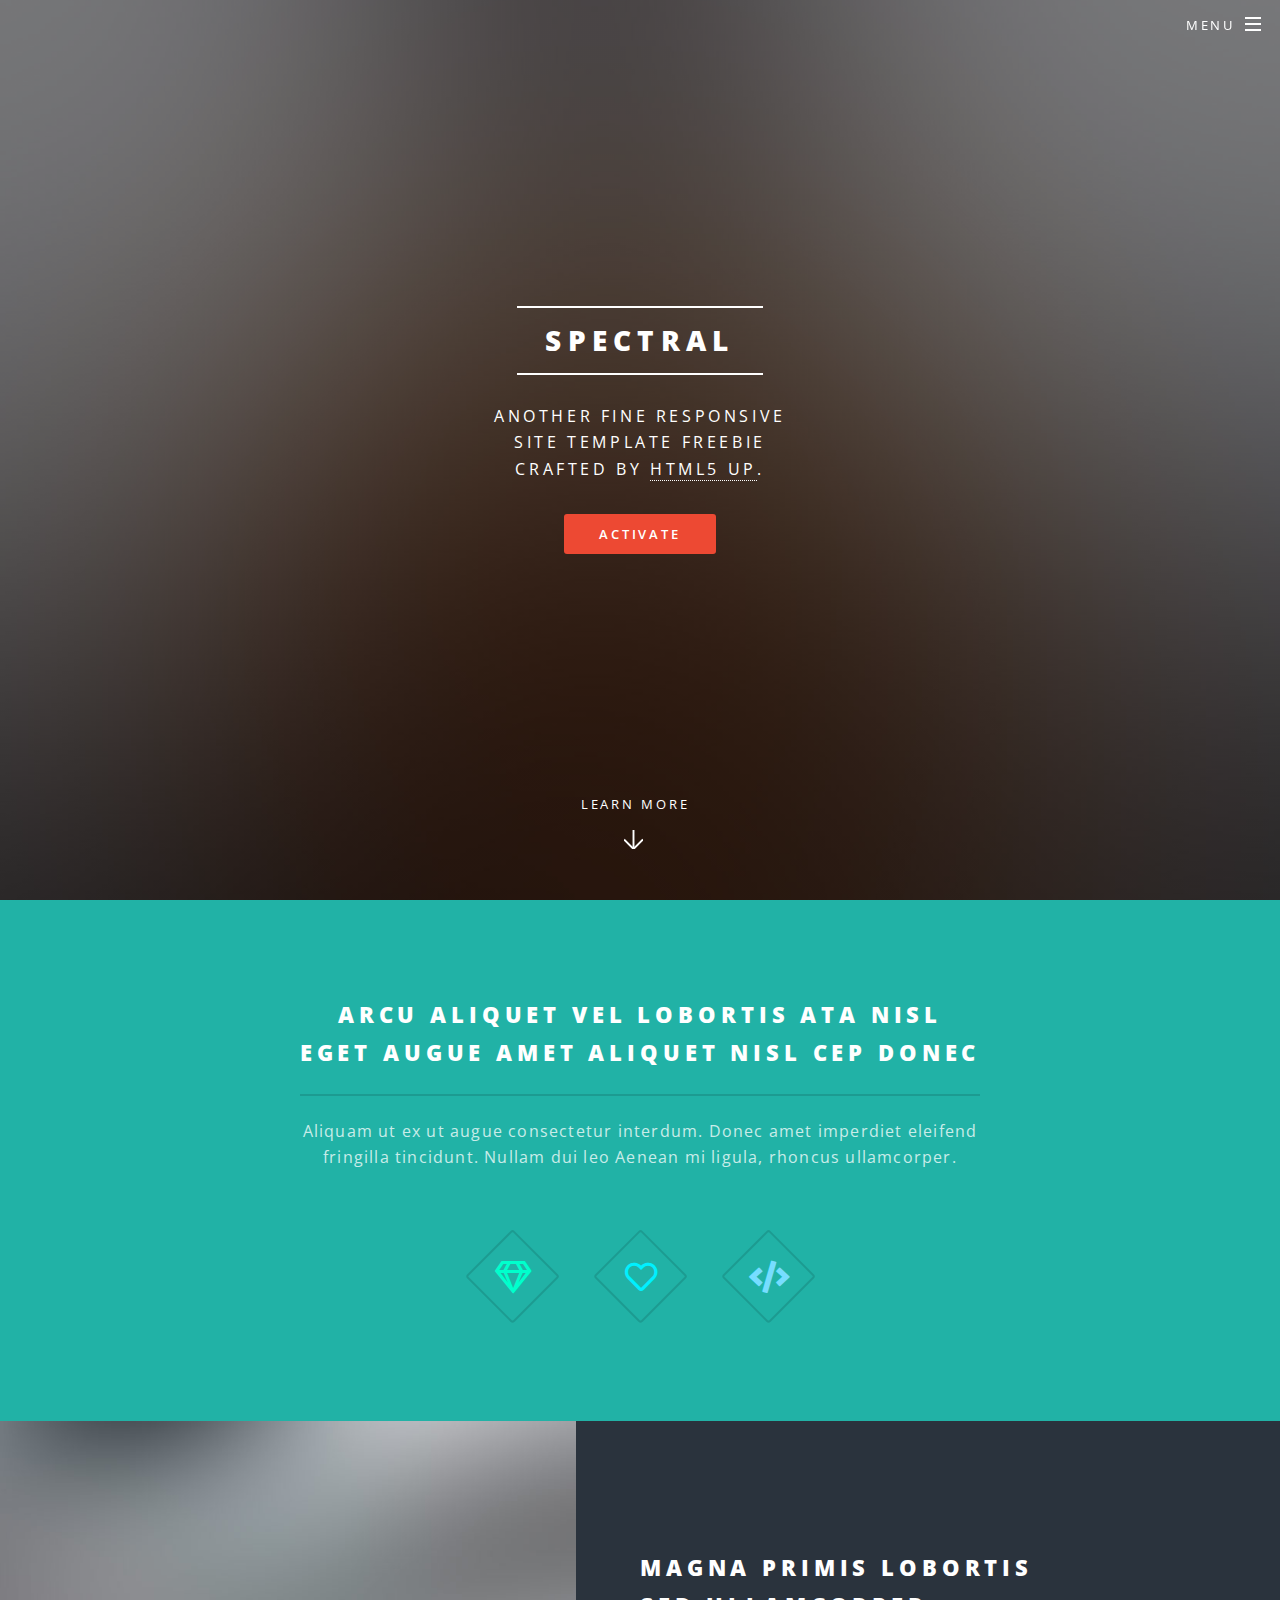
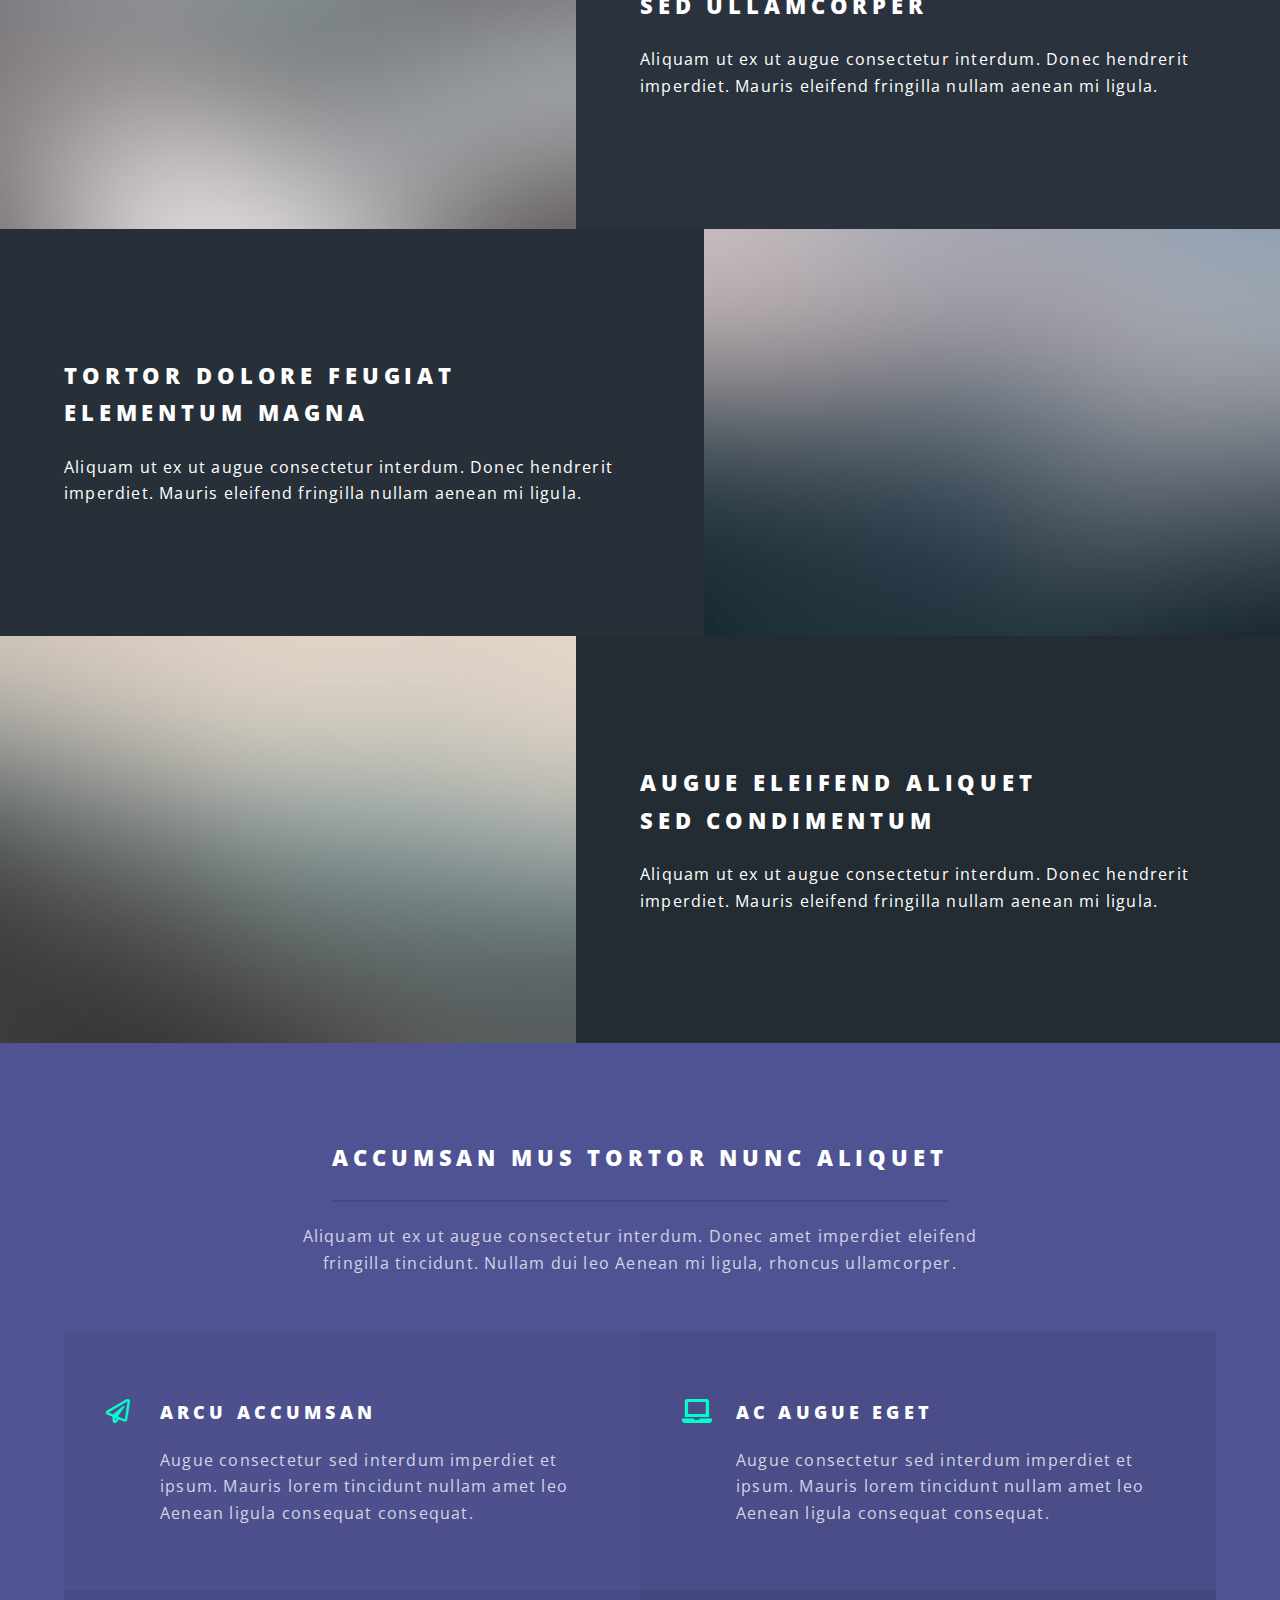
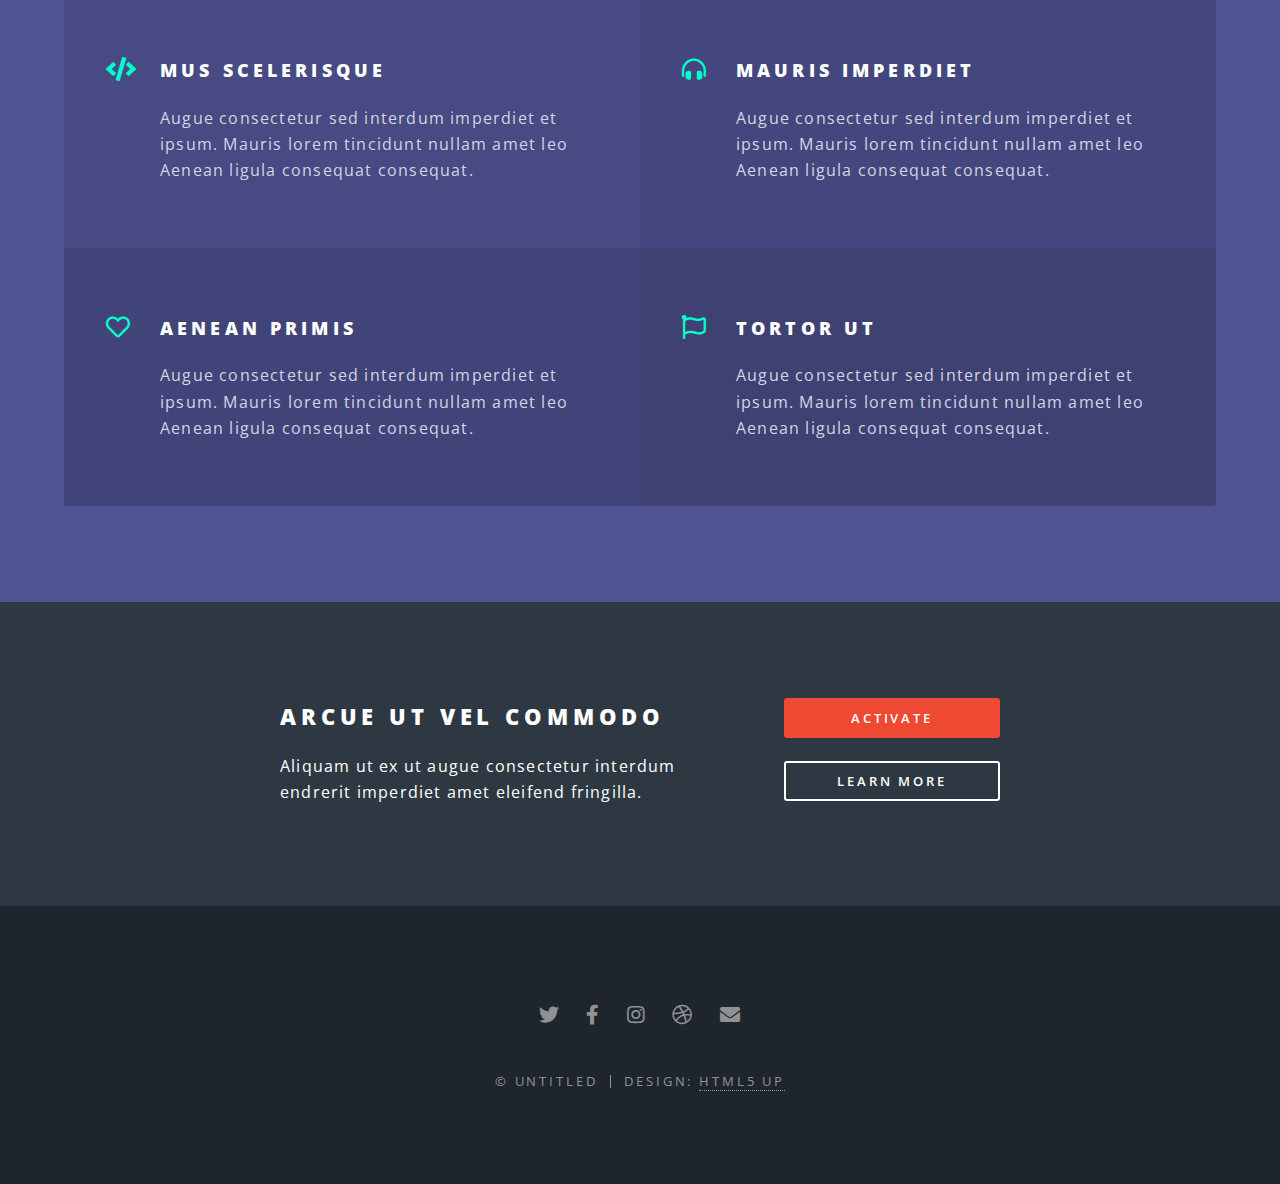
<file: Website/index.html>
<!DOCTYPE HTML>
<!--
	Spectral by HTML5 UP
	html5up.net | @ajlkn
	Free for personal and commercial use under the CCA 3.0 license (html5up.net/license)
-->
<html>
	<head>
		<title>Spectral by HTML5 UP</title>
		<meta charset="utf-8" />
		<meta name="viewport" content="width=device-width, initial-scale=1, user-scalable=no" />
		<link rel="stylesheet" href="assets/css/main.css" />
		<noscript><link rel="stylesheet" href="assets/css/noscript.css" /></noscript>
	</head>
	<body class="landing is-preload">

		<!-- Page Wrapper -->
			<div id="page-wrapper">

				<!-- Header -->
					<header id="header" class="alt">
						<h1><a href="index.html">Spectral</a></h1>
						<nav id="nav">
							<ul>
								<li class="special">
									<a href="#menu" class="menuToggle"><span>Menu</span></a>
									<div id="menu">
										<ul>
											<li><a href="index.html">Home</a></li>
											<li><a href="generic.html">Generic</a></li>
											<li><a href="elements.html">Elements</a></li>
											<li><a href="#">Sign Up</a></li>
											<li><a href="#">Log In</a></li>
										</ul>
									</div>
								</li>
							</ul>
						</nav>
					</header>

				<!-- Banner -->
					<section id="banner">
						<div class="inner">
							<h2>Spectral</h2>
							<p>Another fine responsive<br />
							site template freebie<br />
							crafted by <a href="http://html5up.net">HTML5 UP</a>.</p>
							<ul class="actions special">
								<li><a href="#" class="button primary">Activate</a></li>
							</ul>
						</div>
						<a href="#one" class="more scrolly">Learn More</a>
					</section>

				<!-- One -->
					<section id="one" class="wrapper style1 special">
						<div class="inner">
							<header class="major">
								<h2>Arcu aliquet vel lobortis ata nisl<br />
								eget augue amet aliquet nisl cep donec</h2>
								<p>Aliquam ut ex ut augue consectetur interdum. Donec amet imperdiet eleifend<br />
								fringilla tincidunt. Nullam dui leo Aenean mi ligula, rhoncus ullamcorper.</p>
							</header>
							<ul class="icons major">
								<li><span class="icon fa-gem major style1"><span class="label">Lorem</span></span></li>
								<li><span class="icon fa-heart major style2"><span class="label">Ipsum</span></span></li>
								<li><span class="icon solid fa-code major style3"><span class="label">Dolor</span></span></li>
							</ul>
						</div>
					</section>

				<!-- Two -->
					<section id="two" class="wrapper alt style2">
						<section class="spotlight">
							<div class="image"><img src="images/pic01.jpg" alt="" /></div><div class="content">
								<h2>Magna primis lobortis<br />
								sed ullamcorper</h2>
								<p>Aliquam ut ex ut augue consectetur interdum. Donec hendrerit imperdiet. Mauris eleifend fringilla nullam aenean mi ligula.</p>
							</div>
						</section>
						<section class="spotlight">
							<div class="image"><img src="images/pic02.jpg" alt="" /></div><div class="content">
								<h2>Tortor dolore feugiat<br />
								elementum magna</h2>
								<p>Aliquam ut ex ut augue consectetur interdum. Donec hendrerit imperdiet. Mauris eleifend fringilla nullam aenean mi ligula.</p>
							</div>
						</section>
						<section class="spotlight">
							<div class="image"><img src="images/pic03.jpg" alt="" /></div><div class="content">
								<h2>Augue eleifend aliquet<br />
								sed condimentum</h2>
								<p>Aliquam ut ex ut augue consectetur interdum. Donec hendrerit imperdiet. Mauris eleifend fringilla nullam aenean mi ligula.</p>
							</div>
						</section>
					</section>

				<!-- Three -->
					<section id="three" class="wrapper style3 special">
						<div class="inner">
							<header class="major">
								<h2>Accumsan mus tortor nunc aliquet</h2>
								<p>Aliquam ut ex ut augue consectetur interdum. Donec amet imperdiet eleifend<br />
								fringilla tincidunt. Nullam dui leo Aenean mi ligula, rhoncus ullamcorper.</p>
							</header>
							<ul class="features">
								<li class="icon fa-paper-plane">
									<h3>Arcu accumsan</h3>
									<p>Augue consectetur sed interdum imperdiet et ipsum. Mauris lorem tincidunt nullam amet leo Aenean ligula consequat consequat.</p>
								</li>
								<li class="icon solid fa-laptop">
									<h3>Ac Augue Eget</h3>
									<p>Augue consectetur sed interdum imperdiet et ipsum. Mauris lorem tincidunt nullam amet leo Aenean ligula consequat consequat.</p>
								</li>
								<li class="icon solid fa-code">
									<h3>Mus Scelerisque</h3>
									<p>Augue consectetur sed interdum imperdiet et ipsum. Mauris lorem tincidunt nullam amet leo Aenean ligula consequat consequat.</p>
								</li>
								<li class="icon solid fa-headphones-alt">
									<h3>Mauris Imperdiet</h3>
									<p>Augue consectetur sed interdum imperdiet et ipsum. Mauris lorem tincidunt nullam amet leo Aenean ligula consequat consequat.</p>
								</li>
								<li class="icon fa-heart">
									<h3>Aenean Primis</h3>
									<p>Augue consectetur sed interdum imperdiet et ipsum. Mauris lorem tincidunt nullam amet leo Aenean ligula consequat consequat.</p>
								</li>
								<li class="icon fa-flag">
									<h3>Tortor Ut</h3>
									<p>Augue consectetur sed interdum imperdiet et ipsum. Mauris lorem tincidunt nullam amet leo Aenean ligula consequat consequat.</p>
								</li>
							</ul>
						</div>
					</section>

				<!-- CTA -->
					<section id="cta" class="wrapper style4">
						<div class="inner">
							<header>
								<h2>Arcue ut vel commodo</h2>
								<p>Aliquam ut ex ut augue consectetur interdum endrerit imperdiet amet eleifend fringilla.</p>
							</header>
							<ul class="actions stacked">
								<li><a href="#" class="button fit primary">Activate</a></li>
								<li><a href="#" class="button fit">Learn More</a></li>
							</ul>
						</div>
					</section>

				<!-- Footer -->
					<footer id="footer">
						<ul class="icons">
							<li><a href="#" class="icon brands fa-twitter"><span class="label">Twitter</span></a></li>
							<li><a href="#" class="icon brands fa-facebook-f"><span class="label">Facebook</span></a></li>
							<li><a href="#" class="icon brands fa-instagram"><span class="label">Instagram</span></a></li>
							<li><a href="#" class="icon brands fa-dribbble"><span class="label">Dribbble</span></a></li>
							<li><a href="#" class="icon solid fa-envelope"><span class="label">Email</span></a></li>
						</ul>
						<ul class="copyright">
							<li>&copy; Untitled</li><li>Design: <a href="http://html5up.net">HTML5 UP</a></li>
						</ul>
					</footer>

			</div>

		<!-- Scripts -->
			<script src="assets/js/jquery.min.js"></script>
			<script src="assets/js/jquery.scrollex.min.js"></script>
			<script src="assets/js/jquery.scrolly.min.js"></script>
			<script src="assets/js/browser.min.js"></script>
			<script src="assets/js/breakpoints.min.js"></script>
			<script src="assets/js/util.js"></script>
			<script src="assets/js/main.js"></script>

	</body>
</html>
</file>
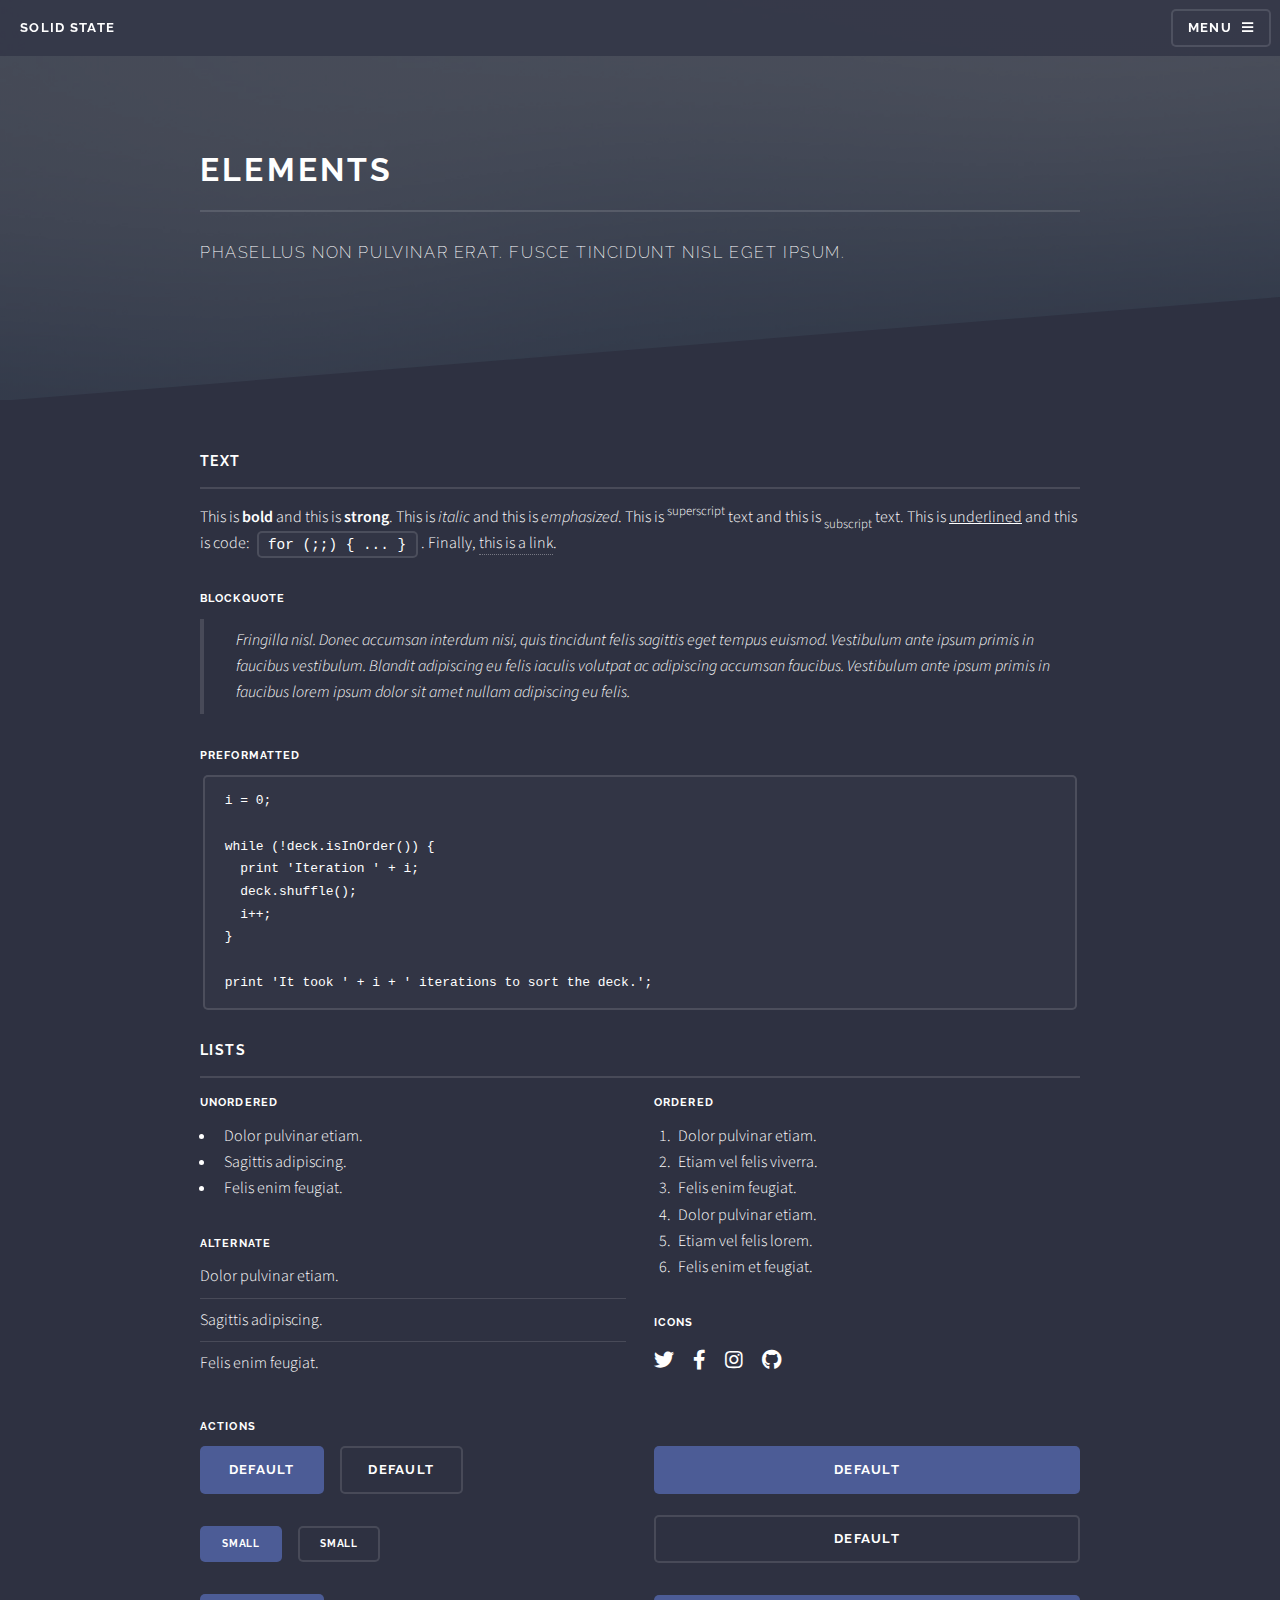
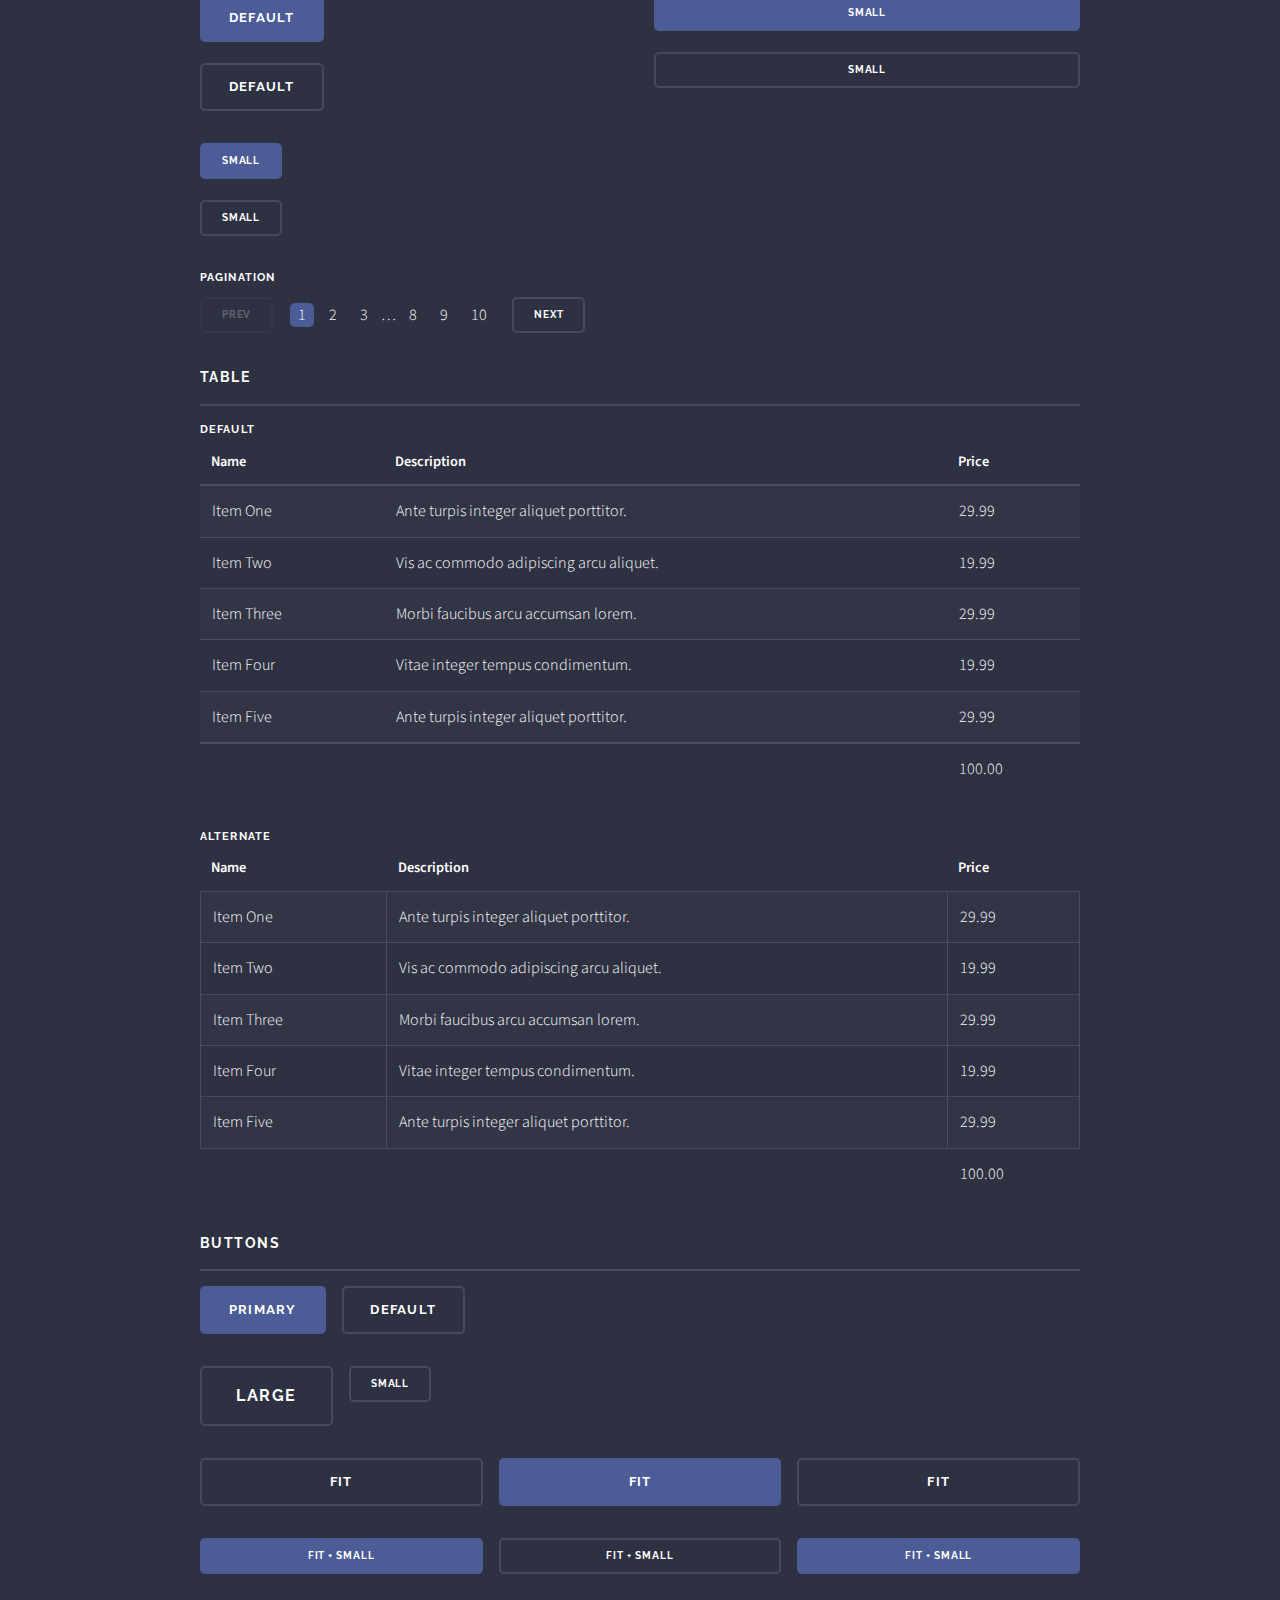
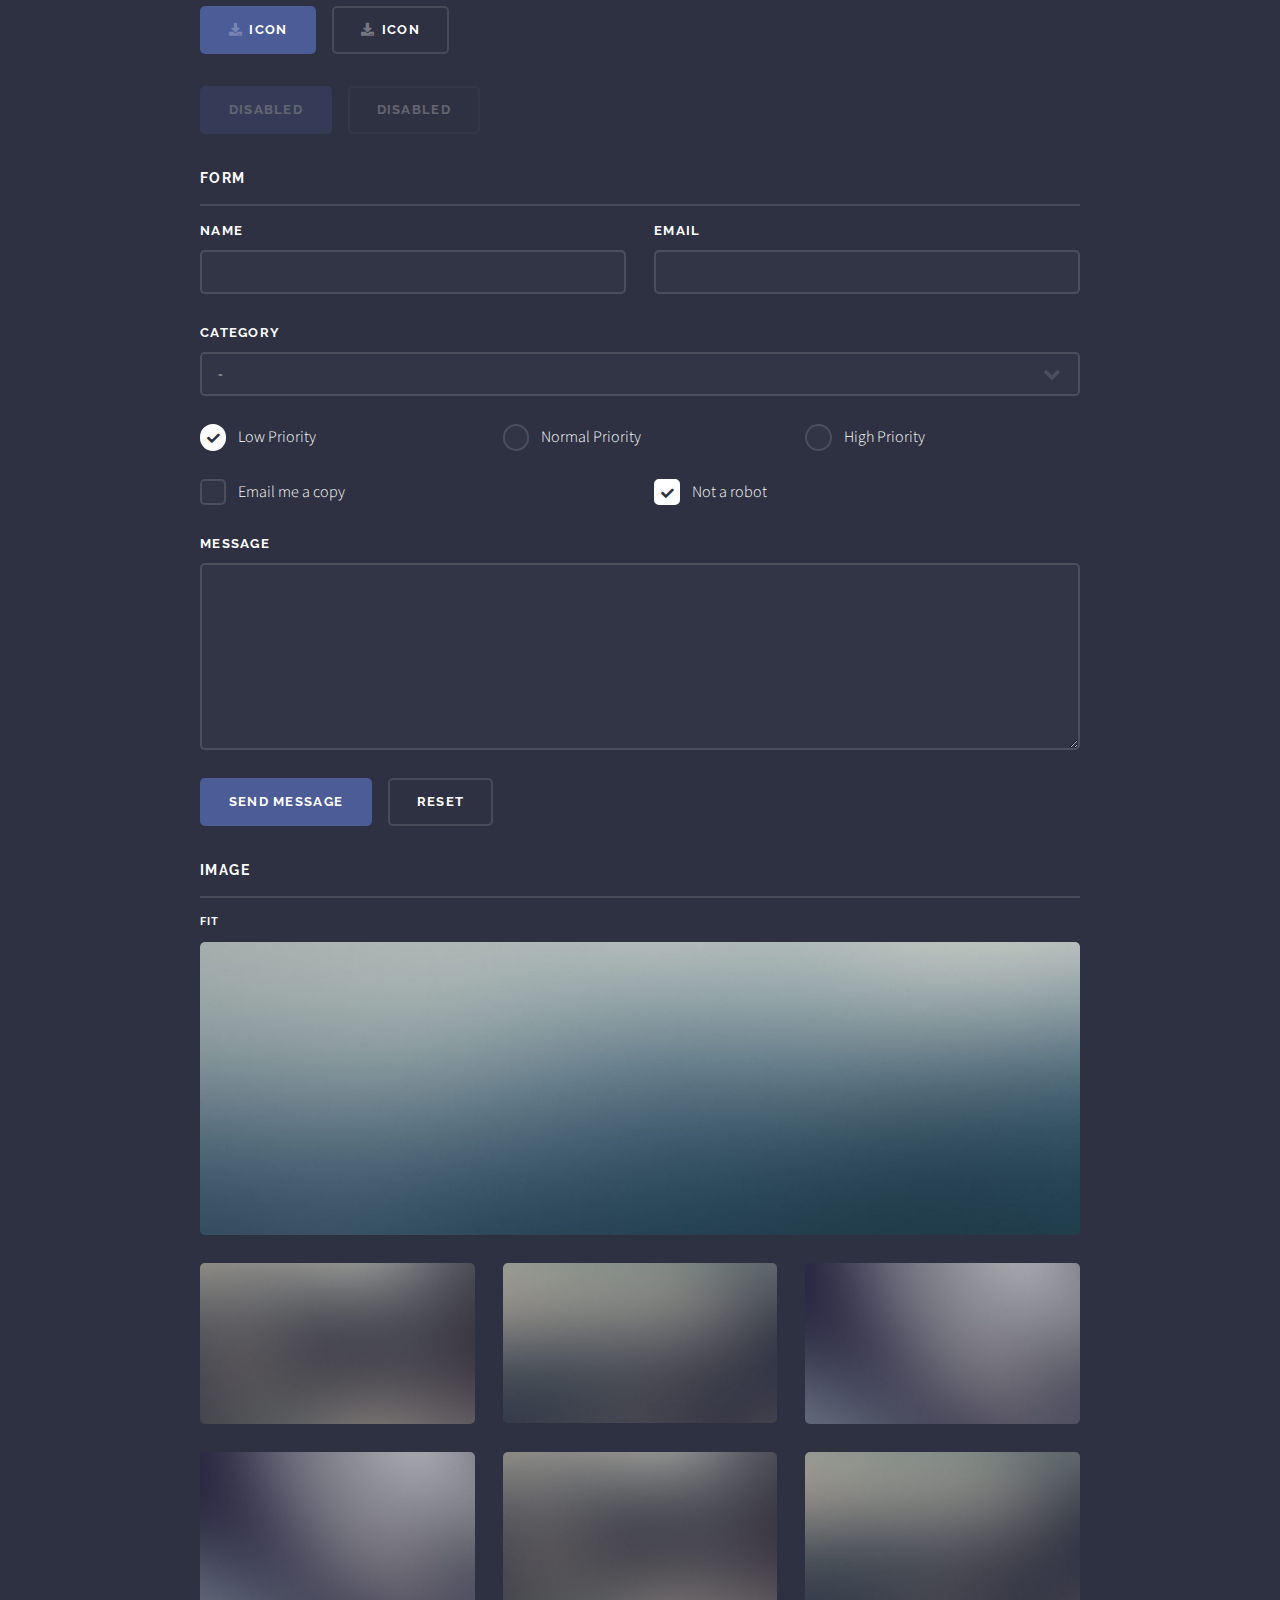
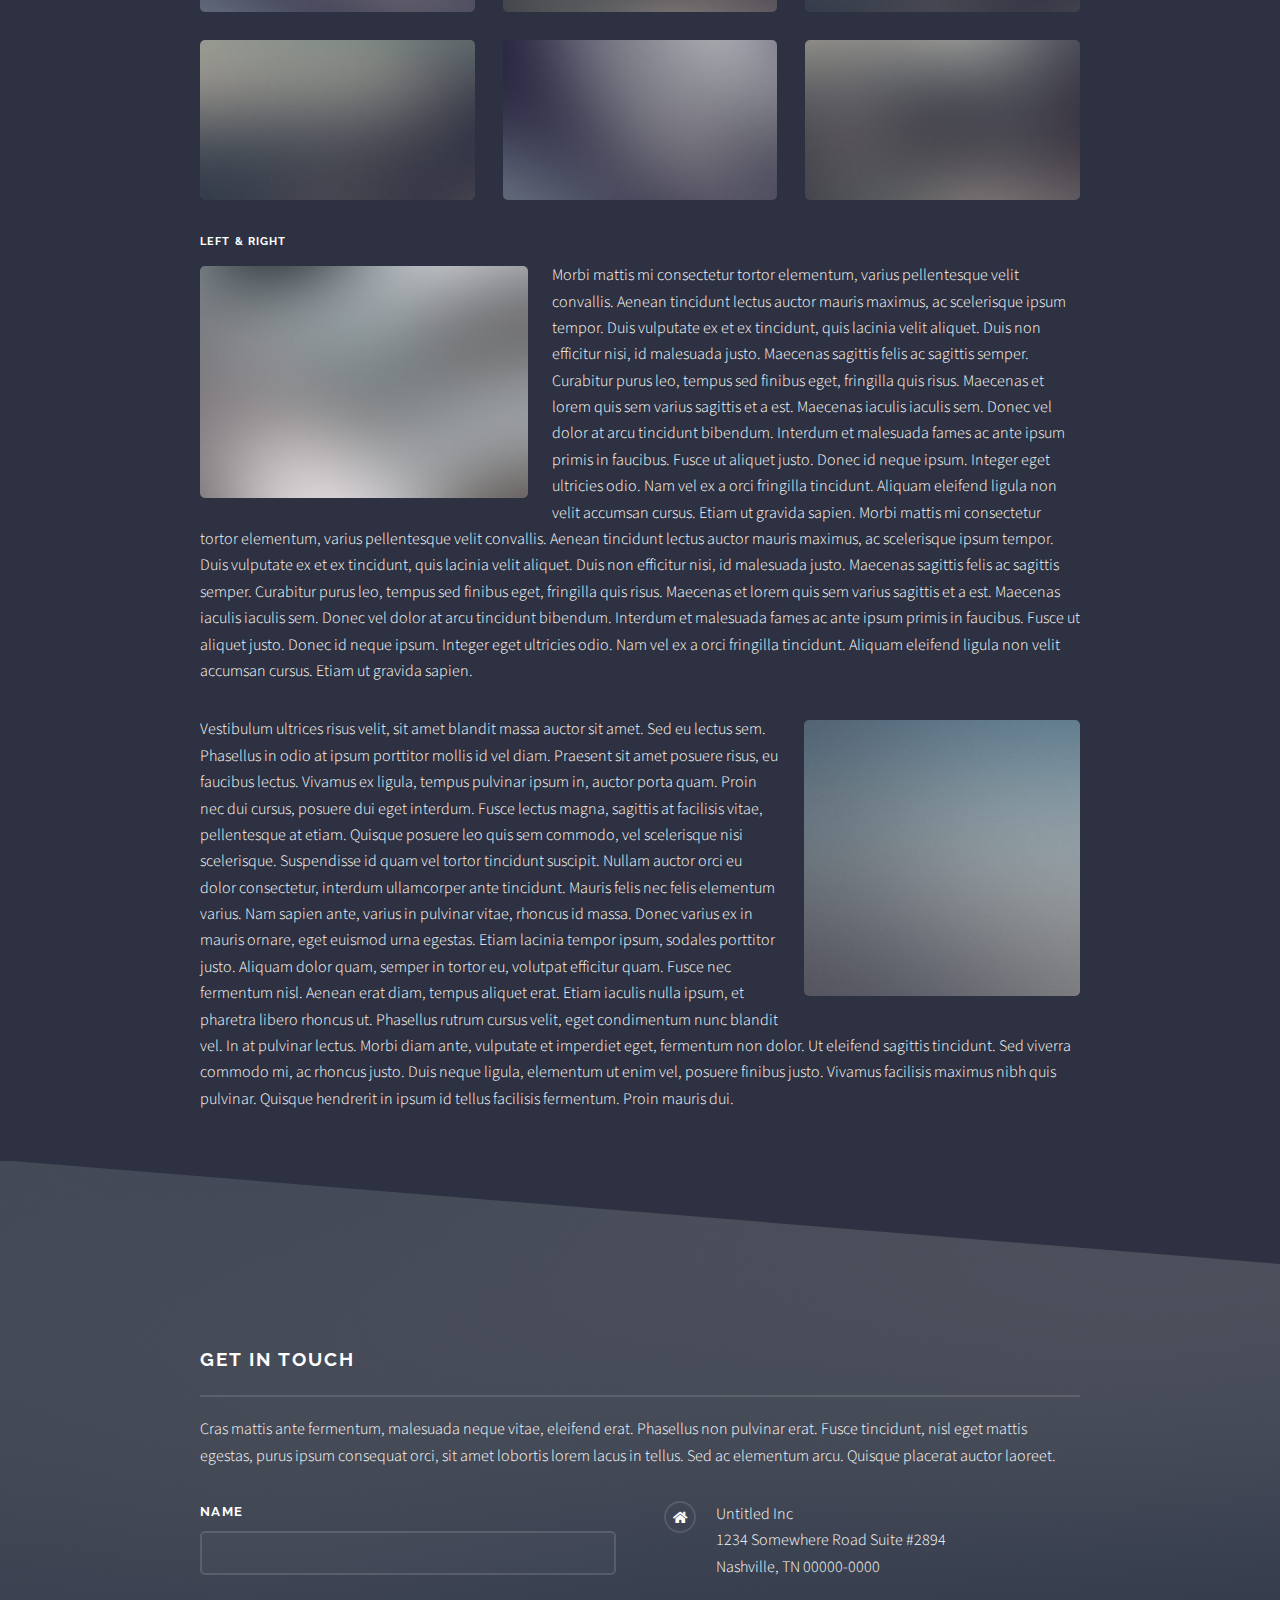
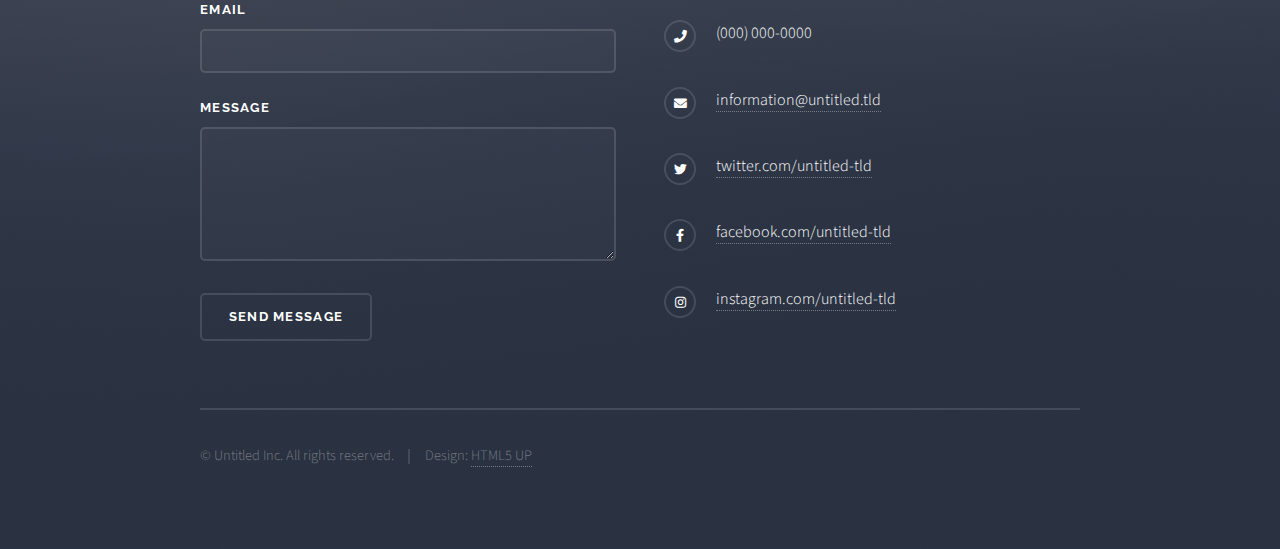
<file: elements.html>
<!DOCTYPE HTML>
<!--
	Solid State by HTML5 UP
	html5up.net | @ajlkn
	Free for personal and commercial use under the CCA 3.0 license (html5up.net/license)
-->
<html>
	<head>
		<title>Elements - Solid State by HTML5 UP</title>
		<meta charset="utf-8" />
		<meta name="viewport" content="width=device-width, initial-scale=1, user-scalable=no" />
		<link rel="stylesheet" href="assets/css/main.css" />
		<noscript><link rel="stylesheet" href="assets/css/noscript.css" /></noscript>
	</head>
	<body class="is-preload">

		<!-- Page Wrapper -->
			<div id="page-wrapper">

				<!-- Header -->
					<header id="header">
						<h1><a href="index.html">Solid State</a></h1>
						<nav>
							<a href="#menu">Menu</a>
						</nav>
					</header>

				<!-- Menu -->
					<nav id="menu">
						<div class="inner">
							<h2>Menu</h2>
							<ul class="links">
								<li><a href="index.html">Home</a></li>
								<li><a href="generic.html">Generic</a></li>
								<li><a href="elements.html">Elements</a></li>
								<li><a href="#">Log In</a></li>
								<li><a href="#">Sign Up</a></li>
							</ul>
							<a href="#" class="close">Close</a>
						</div>
					</nav>

				<!-- Wrapper -->
					<section id="wrapper">
						<header>
							<div class="inner">
								<h2>Elements</h2>
								<p>Phasellus non pulvinar erat. Fusce tincidunt nisl eget ipsum.</p>
							</div>
						</header>

						<!-- Content -->
							<div class="wrapper">
								<div class="inner">

									<section>
										<h3 class="major">Text</h3>
										<p>This is <b>bold</b> and this is <strong>strong</strong>. This is <i>italic</i> and this is <em>emphasized</em>.
										This is <sup>superscript</sup> text and this is <sub>subscript</sub> text.
										This is <u>underlined</u> and this is code: <code>for (;;) { ... }</code>. Finally, <a href="#">this is a link</a>.</p>
										<h4>Blockquote</h4>
										<blockquote>Fringilla nisl. Donec accumsan interdum nisi, quis tincidunt felis sagittis eget tempus euismod. Vestibulum ante ipsum primis in faucibus vestibulum. Blandit adipiscing eu felis iaculis volutpat ac adipiscing accumsan faucibus. Vestibulum ante ipsum primis in faucibus lorem ipsum dolor sit amet nullam adipiscing eu felis.</blockquote>
										<h4>Preformatted</h4>
										<pre><code>i = 0;

while (!deck.isInOrder()) {
  print 'Iteration ' + i;
  deck.shuffle();
  i++;
}

print 'It took ' + i + ' iterations to sort the deck.';</code></pre>
									</section>

									<section>
										<h3 class="major">Lists</h3>
										<div class="row">
											<div class="col-6 col-12-medium">
												<h4>Unordered</h4>
												<ul>
													<li>Dolor pulvinar etiam.</li>
													<li>Sagittis adipiscing.</li>
													<li>Felis enim feugiat.</li>
												</ul>
												<h4>Alternate</h4>
												<ul class="alt">
													<li>Dolor pulvinar etiam.</li>
													<li>Sagittis adipiscing.</li>
													<li>Felis enim feugiat.</li>
												</ul>
											</div>
											<div class="col-6 col-12-medium">
												<h4>Ordered</h4>
												<ol>
													<li>Dolor pulvinar etiam.</li>
													<li>Etiam vel felis viverra.</li>
													<li>Felis enim feugiat.</li>
													<li>Dolor pulvinar etiam.</li>
													<li>Etiam vel felis lorem.</li>
													<li>Felis enim et feugiat.</li>
												</ol>
												<h4>Icons</h4>
												<ul class="icons">
													<li><a href="#" class="icon brands fa-twitter"><span class="label">Twitter</span></a></li>
													<li><a href="#" class="icon brands fa-facebook-f"><span class="label">Facebook</span></a></li>
													<li><a href="#" class="icon brands fa-instagram"><span class="label">Instagram</span></a></li>
													<li><a href="#" class="icon brands fa-github"><span class="label">Github</span></a></li>
												</ul>
											</div>
										</div>
										<h4>Actions</h4>
										<div class="row">
											<div class="col-6 col-12-medium">
												<ul class="actions">
													<li><a href="#" class="button primary">Default</a></li>
													<li><a href="#" class="button">Default</a></li>
												</ul>
												<ul class="actions small">
													<li><a href="#" class="button primary small">Small</a></li>
													<li><a href="#" class="button small">Small</a></li>
												</ul>
												<ul class="actions stacked">
													<li><a href="#" class="button primary">Default</a></li>
													<li><a href="#" class="button">Default</a></li>
												</ul>
												<ul class="actions stacked small">
													<li><a href="#" class="button primary small">Small</a></li>
													<li><a href="#" class="button small">Small</a></li>
												</ul>
											</div>
											<div class="col-6 col-12-medium">
												<ul class="actions stacked">
													<li><a href="#" class="button primary fit">Default</a></li>
													<li><a href="#" class="button fit">Default</a></li>
												</ul>
												<ul class="actions stacked small">
													<li><a href="#" class="button primary small fit">Small</a></li>
													<li><a href="#" class="button small fit">Small</a></li>
												</ul>
											</div>
										</div>
										<h4>Pagination</h4>
										<ul class="pagination">
											<li><span class="button small disabled">Prev</span></li>
											<li><a href="#" class="page active">1</a></li>
											<li><a href="#" class="page">2</a></li>
											<li><a href="#" class="page">3</a></li>
											<li><span>&hellip;</span></li>
											<li><a href="#" class="page">8</a></li>
											<li><a href="#" class="page">9</a></li>
											<li><a href="#" class="page">10</a></li>
											<li><a href="#" class="button small">Next</a></li>
										</ul>
									</section>

									<section>
										<h3 class="major">Table</h3>
										<h4>Default</h4>
										<div class="table-wrapper">
											<table>
												<thead>
													<tr>
														<th>Name</th>
														<th>Description</th>
														<th>Price</th>
													</tr>
												</thead>
												<tbody>
													<tr>
														<td>Item One</td>
														<td>Ante turpis integer aliquet porttitor.</td>
														<td>29.99</td>
													</tr>
													<tr>
														<td>Item Two</td>
														<td>Vis ac commodo adipiscing arcu aliquet.</td>
														<td>19.99</td>
													</tr>
													<tr>
														<td>Item Three</td>
														<td> Morbi faucibus arcu accumsan lorem.</td>
														<td>29.99</td>
													</tr>
													<tr>
														<td>Item Four</td>
														<td>Vitae integer tempus condimentum.</td>
														<td>19.99</td>
													</tr>
													<tr>
														<td>Item Five</td>
														<td>Ante turpis integer aliquet porttitor.</td>
														<td>29.99</td>
													</tr>
												</tbody>
												<tfoot>
													<tr>
														<td colspan="2"></td>
														<td>100.00</td>
													</tr>
												</tfoot>
											</table>
										</div>

										<h4>Alternate</h4>
										<div class="table-wrapper">
											<table class="alt">
												<thead>
													<tr>
														<th>Name</th>
														<th>Description</th>
														<th>Price</th>
													</tr>
												</thead>
												<tbody>
													<tr>
														<td>Item One</td>
														<td>Ante turpis integer aliquet porttitor.</td>
														<td>29.99</td>
													</tr>
													<tr>
														<td>Item Two</td>
														<td>Vis ac commodo adipiscing arcu aliquet.</td>
														<td>19.99</td>
													</tr>
													<tr>
														<td>Item Three</td>
														<td> Morbi faucibus arcu accumsan lorem.</td>
														<td>29.99</td>
													</tr>
													<tr>
														<td>Item Four</td>
														<td>Vitae integer tempus condimentum.</td>
														<td>19.99</td>
													</tr>
													<tr>
														<td>Item Five</td>
														<td>Ante turpis integer aliquet porttitor.</td>
														<td>29.99</td>
													</tr>
												</tbody>
												<tfoot>
													<tr>
														<td colspan="2"></td>
														<td>100.00</td>
													</tr>
												</tfoot>
											</table>
										</div>
									</section>

									<section>
										<h3 class="major">Buttons</h3>
										<ul class="actions">
											<li><a href="#" class="button primary">Primary</a></li>
											<li><a href="#" class="button">Default</a></li>
										</ul>
										<ul class="actions">
											<li><a href="#" class="button large">Large</a></li>
											<li><a href="#" class="button small">Small</a></li>
										</ul>
										<ul class="actions fit">
											<li><a href="#" class="button fit">Fit</a></li>
											<li><a href="#" class="button primary fit">Fit</a></li>
											<li><a href="#" class="button fit">Fit</a></li>
										</ul>
										<ul class="actions fit small">
											<li><a href="#" class="button primary fit small">Fit + Small</a></li>
											<li><a href="#" class="button fit small">Fit + Small</a></li>
											<li><a href="#" class="button primary fit small">Fit + Small</a></li>
										</ul>
										<ul class="actions">
											<li><a href="#" class="button primary icon solid fa-download">Icon</a></li>
											<li><a href="#" class="button icon solid fa-download">Icon</a></li>
										</ul>
										<ul class="actions">
											<li><span class="button primary disabled">Disabled</span></li>
											<li><span class="button disabled">Disabled</span></li>
										</ul>
									</section>

									<section>
										<h3 class="major">Form</h3>
										<form method="post" action="#">
											<div class="row gtr-uniform">
												<div class="col-6 col-12-xsmall">
													<label for="demo-name">Name</label>
													<input type="text" name="demo-name" id="demo-name" value="" />
												</div>
												<div class="col-6 col-12-xsmall">
													<label for="demo-email">Email</label>
													<input type="email" name="demo-email" id="demo-email" value="" />
												</div>
												<div class="col-12">
													<label for="demo-category">Category</label>
													<select name="demo-category" id="demo-category">
														<option value="">-</option>
														<option value="1">Manufacturing</option>
														<option value="1">Shipping</option>
														<option value="1">Administration</option>
														<option value="1">Human Resources</option>
													</select>
												</div>
												<div class="col-4 col-12-small">
													<input type="radio" id="demo-priority-low" name="demo-priority" checked>
													<label for="demo-priority-low">Low Priority</label>
												</div>
												<div class="col-4 col-12-small">
													<input type="radio" id="demo-priority-normal" name="demo-priority">
													<label for="demo-priority-normal">Normal Priority</label>
												</div>
												<div class="col-4 col-12-small">
													<input type="radio" id="demo-priority-high" name="demo-priority">
													<label for="demo-priority-high">High Priority</label>
												</div>
												<div class="col-6 col-12-small">
													<input type="checkbox" id="demo-copy" name="demo-copy">
													<label for="demo-copy">Email me a copy</label>
												</div>
												<div class="col-6 col-12-small">
													<input type="checkbox" id="demo-human" name="demo-human" checked>
													<label for="demo-human">Not a robot</label>
												</div>
												<div class="col-12">
													<label for="demo-message">Message</label>
													<textarea name="demo-message" id="demo-message" rows="6"></textarea>
												</div>
												<div class="col-12">
													<ul class="actions">
														<li><input type="submit" value="Send Message" class="primary" /></li>
														<li><input type="reset" value="Reset" /></li>
													</ul>
												</div>
											</div>
										</form>
									</section>

									<section>
										<h3 class="major">Image</h3>
										<h4>Fit</h4>
										<div class="box alt">
											<div class="row gtr-uniform">
												<div class="col-12"><span class="image fit"><img src="images/pic08.jpg" alt="" /></span></div>
												<div class="col-4"><span class="image fit"><img src="images/pic05.jpg" alt="" /></span></div>
												<div class="col-4"><span class="image fit"><img src="images/pic06.jpg" alt="" /></span></div>
												<div class="col-4"><span class="image fit"><img src="images/pic07.jpg" alt="" /></span></div>
												<div class="col-4"><span class="image fit"><img src="images/pic07.jpg" alt="" /></span></div>
												<div class="col-4"><span class="image fit"><img src="images/pic05.jpg" alt="" /></span></div>
												<div class="col-4"><span class="image fit"><img src="images/pic06.jpg" alt="" /></span></div>
												<div class="col-4"><span class="image fit"><img src="images/pic06.jpg" alt="" /></span></div>
												<div class="col-4"><span class="image fit"><img src="images/pic07.jpg" alt="" /></span></div>
												<div class="col-4"><span class="image fit"><img src="images/pic05.jpg" alt="" /></span></div>
											</div>
										</div>
										<h4>Left &amp; Right</h4>
										<p><span class="image left"><img src="images/pic01.jpg" alt="" /></span>Morbi mattis mi consectetur tortor elementum, varius pellentesque velit convallis. Aenean tincidunt lectus auctor mauris maximus, ac scelerisque ipsum tempor. Duis vulputate ex et ex tincidunt, quis lacinia velit aliquet. Duis non efficitur nisi, id malesuada justo. Maecenas sagittis felis ac sagittis semper. Curabitur purus leo, tempus sed finibus eget, fringilla quis risus. Maecenas et lorem quis sem varius sagittis et a est. Maecenas iaculis iaculis sem. Donec vel dolor at arcu tincidunt bibendum. Interdum et malesuada fames ac ante ipsum primis in faucibus. Fusce ut aliquet justo. Donec id neque ipsum. Integer eget ultricies odio. Nam vel ex a orci fringilla tincidunt. Aliquam eleifend ligula non velit accumsan cursus. Etiam ut gravida sapien. Morbi mattis mi consectetur tortor elementum, varius pellentesque velit convallis. Aenean tincidunt lectus auctor mauris maximus, ac scelerisque ipsum tempor. Duis vulputate ex et ex tincidunt, quis lacinia velit aliquet. Duis non efficitur nisi, id malesuada justo. Maecenas sagittis felis ac sagittis semper. Curabitur purus leo, tempus sed finibus eget, fringilla quis risus. Maecenas et lorem quis sem varius sagittis et a est. Maecenas iaculis iaculis sem. Donec vel dolor at arcu tincidunt bibendum. Interdum et malesuada fames ac ante ipsum primis in faucibus. Fusce ut aliquet justo. Donec id neque ipsum. Integer eget ultricies odio. Nam vel ex a orci fringilla tincidunt. Aliquam eleifend ligula non velit accumsan cursus. Etiam ut gravida sapien.</p>
										<p><span class="image right"><img src="images/pic02.jpg" alt="" /></span>Vestibulum ultrices risus velit, sit amet blandit massa auctor sit amet. Sed eu lectus sem. Phasellus in odio at ipsum porttitor mollis id vel diam. Praesent sit amet posuere risus, eu faucibus lectus. Vivamus ex ligula, tempus pulvinar ipsum in, auctor porta quam. Proin nec dui cursus, posuere dui eget interdum. Fusce lectus magna, sagittis at facilisis vitae, pellentesque at etiam. Quisque posuere leo quis sem commodo, vel scelerisque nisi scelerisque. Suspendisse id quam vel tortor tincidunt suscipit. Nullam auctor orci eu dolor consectetur, interdum ullamcorper ante tincidunt. Mauris felis nec felis elementum varius. Nam sapien ante, varius in pulvinar vitae, rhoncus id massa. Donec varius ex in mauris ornare, eget euismod urna egestas. Etiam lacinia tempor ipsum, sodales porttitor justo. Aliquam dolor quam, semper in tortor eu, volutpat efficitur quam. Fusce nec fermentum nisl. Aenean erat diam, tempus aliquet erat. Etiam iaculis nulla ipsum, et pharetra libero rhoncus ut. Phasellus rutrum cursus velit, eget condimentum nunc blandit vel. In at pulvinar lectus. Morbi diam ante, vulputate et imperdiet eget, fermentum non dolor. Ut eleifend sagittis tincidunt. Sed viverra commodo mi, ac rhoncus justo. Duis neque ligula, elementum ut enim vel, posuere finibus justo. Vivamus facilisis maximus nibh quis pulvinar. Quisque hendrerit in ipsum id tellus facilisis fermentum. Proin mauris dui.</p>
									</section>

								</div>
							</div>

					</section>

				<!-- Footer -->
					<section id="footer">
						<div class="inner">
							<h2 class="major">Get in touch</h2>
							<p>Cras mattis ante fermentum, malesuada neque vitae, eleifend erat. Phasellus non pulvinar erat. Fusce tincidunt, nisl eget mattis egestas, purus ipsum consequat orci, sit amet lobortis lorem lacus in tellus. Sed ac elementum arcu. Quisque placerat auctor laoreet.</p>
							<form method="post" action="#">
								<div class="fields">
									<div class="field">
										<label for="name">Name</label>
										<input type="text" name="name" id="name" />
									</div>
									<div class="field">
										<label for="email">Email</label>
										<input type="email" name="email" id="email" />
									</div>
									<div class="field">
										<label for="message">Message</label>
										<textarea name="message" id="message" rows="4"></textarea>
									</div>
								</div>
								<ul class="actions">
									<li><input type="submit" value="Send Message" /></li>
								</ul>
							</form>
							<ul class="contact">
								<li class="icon solid fa-home">
									Untitled Inc<br />
									1234 Somewhere Road Suite #2894<br />
									Nashville, TN 00000-0000
								</li>
								<li class="icon solid fa-phone">(000) 000-0000</li>
								<li class="icon solid fa-envelope"><a href="#">information@untitled.tld</a></li>
								<li class="icon brands fa-twitter"><a href="#">twitter.com/untitled-tld</a></li>
								<li class="icon brands fa-facebook-f"><a href="#">facebook.com/untitled-tld</a></li>
								<li class="icon brands fa-instagram"><a href="#">instagram.com/untitled-tld</a></li>
							</ul>
							<ul class="copyright">
								<li>&copy; Untitled Inc. All rights reserved.</li><li>Design: <a href="http://html5up.net">HTML5 UP</a></li>
							</ul>
						</div>
					</section>

			</div>

		<!-- Scripts -->
			<script src="assets/js/jquery.min.js"></script>
			<script src="assets/js/jquery.scrollex.min.js"></script>
			<script src="assets/js/browser.min.js"></script>
			<script src="assets/js/breakpoints.min.js"></script>
			<script src="assets/js/util.js"></script>
			<script src="assets/js/main.js"></script>

	</body>
</html>
</file>
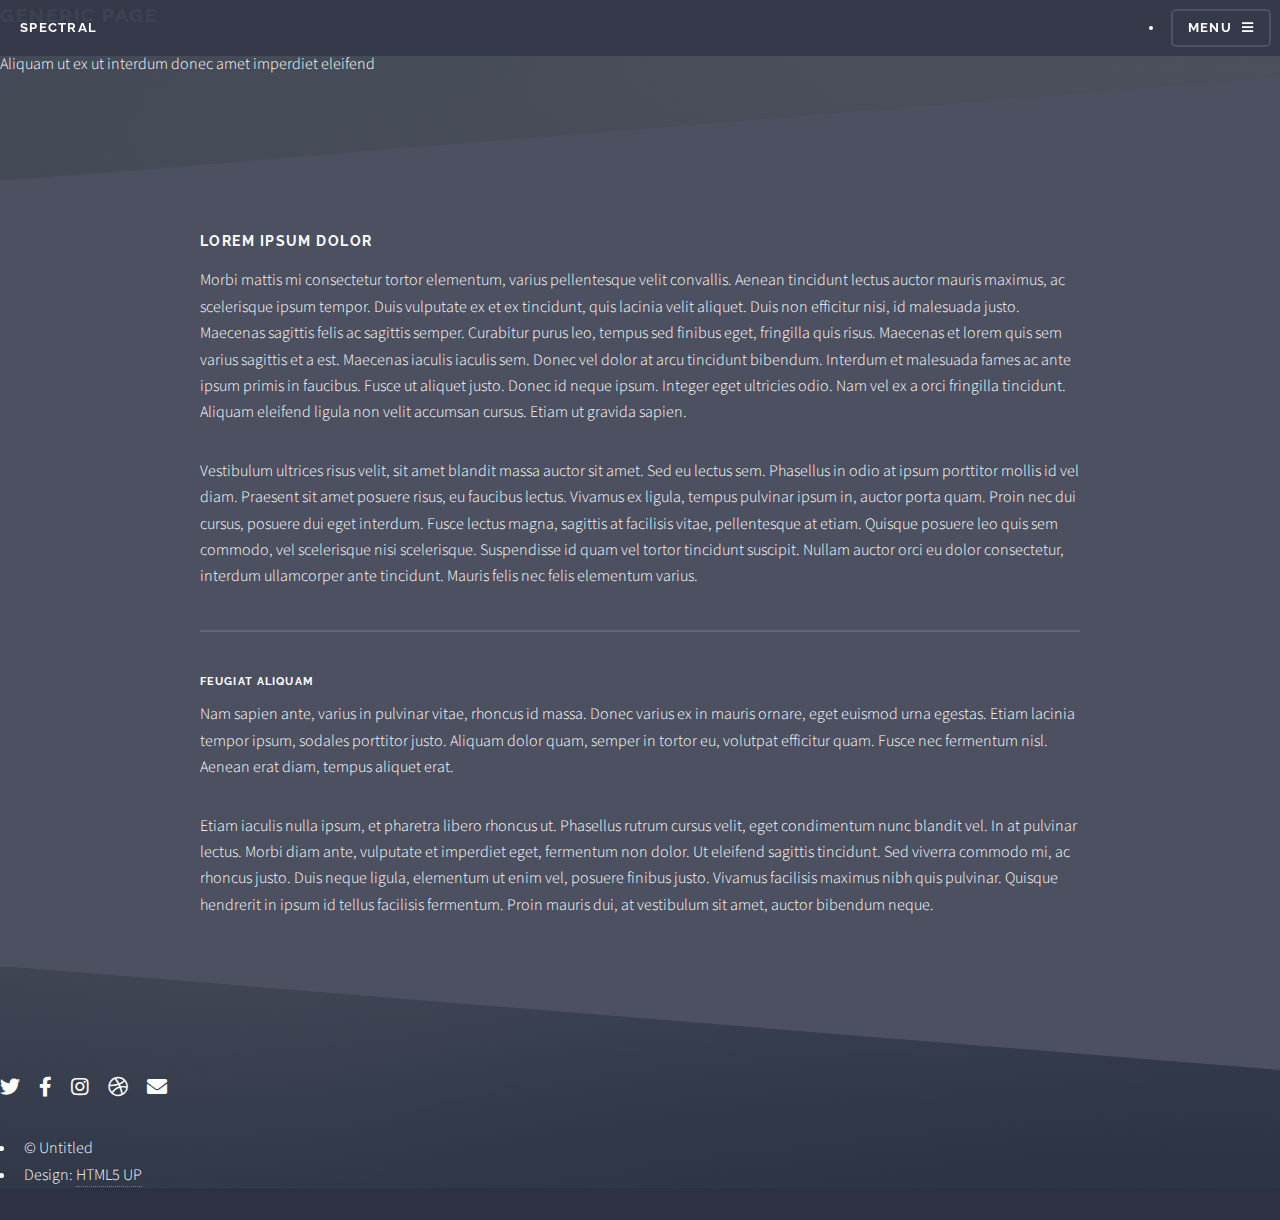
<file: generic.html>
<!DOCTYPE HTML>
<!--
	Spectral by HTML5 UP
	html5up.net | @ajlkn
	Free for personal and commercial use under the CCA 3.0 license (html5up.net/license)
-->
<html>
	<head>
		<title>Generic - Spectral by HTML5 UP</title>
		<meta charset="utf-8" />
		<meta name="viewport" content="width=device-width, initial-scale=1, user-scalable=no" />
		<link rel="stylesheet" href="assets/css/main.css" />
		<noscript><link rel="stylesheet" href="assets/css/noscript.css" /></noscript>
	</head>
	<body class="is-preload">

		<!-- Page Wrapper -->
			<div id="page-wrapper">

				<!-- Header -->
					<header id="header">
						<h1><a href="index.html">Spectral</a></h1>
						<nav id="nav">
							<ul>
								<li class="special">
									<a href="#menu" class="menuToggle"><span>Menu</span></a>
									<div id="menu">
										<ul>
											<li><a href="index.html">Home</a></li>
											<li><a href="generic.html">Generic</a></li>
											<li><a href="elements.html">Elements</a></li>
											<li><a href="#">Sign Up</a></li>
											<li><a href="#">Log In</a></li>
										</ul>
									</div>
								</li>
							</ul>
						</nav>
					</header>

				<!-- Main -->
					<article id="main">
						<header>
							<h2>Generic Page</h2>
							<p>Aliquam ut ex ut interdum donec amet imperdiet eleifend</p>
						</header>
						<section class="wrapper style5">
							<div class="inner">

								<h3>Lorem ipsum dolor</h3>
								<p>Morbi mattis mi consectetur tortor elementum, varius pellentesque velit convallis. Aenean tincidunt lectus auctor mauris maximus, ac scelerisque ipsum tempor. Duis vulputate ex et ex tincidunt, quis lacinia velit aliquet. Duis non efficitur nisi, id malesuada justo. Maecenas sagittis felis ac sagittis semper. Curabitur purus leo, tempus sed finibus eget, fringilla quis risus. Maecenas et lorem quis sem varius sagittis et a est. Maecenas iaculis iaculis sem. Donec vel dolor at arcu tincidunt bibendum. Interdum et malesuada fames ac ante ipsum primis in faucibus. Fusce ut aliquet justo. Donec id neque ipsum. Integer eget ultricies odio. Nam vel ex a orci fringilla tincidunt. Aliquam eleifend ligula non velit accumsan cursus. Etiam ut gravida sapien.</p>

								<p>Vestibulum ultrices risus velit, sit amet blandit massa auctor sit amet. Sed eu lectus sem. Phasellus in odio at ipsum porttitor mollis id vel diam. Praesent sit amet posuere risus, eu faucibus lectus. Vivamus ex ligula, tempus pulvinar ipsum in, auctor porta quam. Proin nec dui cursus, posuere dui eget interdum. Fusce lectus magna, sagittis at facilisis vitae, pellentesque at etiam. Quisque posuere leo quis sem commodo, vel scelerisque nisi scelerisque. Suspendisse id quam vel tortor tincidunt suscipit. Nullam auctor orci eu dolor consectetur, interdum ullamcorper ante tincidunt. Mauris felis nec felis elementum varius.</p>

								<hr />

								<h4>Feugiat aliquam</h4>
								<p>Nam sapien ante, varius in pulvinar vitae, rhoncus id massa. Donec varius ex in mauris ornare, eget euismod urna egestas. Etiam lacinia tempor ipsum, sodales porttitor justo. Aliquam dolor quam, semper in tortor eu, volutpat efficitur quam. Fusce nec fermentum nisl. Aenean erat diam, tempus aliquet erat.</p>

								<p>Etiam iaculis nulla ipsum, et pharetra libero rhoncus ut. Phasellus rutrum cursus velit, eget condimentum nunc blandit vel. In at pulvinar lectus. Morbi diam ante, vulputate et imperdiet eget, fermentum non dolor. Ut eleifend sagittis tincidunt. Sed viverra commodo mi, ac rhoncus justo. Duis neque ligula, elementum ut enim vel, posuere finibus justo. Vivamus facilisis maximus nibh quis pulvinar. Quisque hendrerit in ipsum id tellus facilisis fermentum. Proin mauris dui, at vestibulum sit amet, auctor bibendum neque.</p>

							</div>
						</section>
					</article>

				<!-- Footer -->
					<footer id="footer">
						<ul class="icons">
							<li><a href="#" class="icon brands fa-twitter"><span class="label">Twitter</span></a></li>
							<li><a href="#" class="icon brands fa-facebook-f"><span class="label">Facebook</span></a></li>
							<li><a href="#" class="icon brands fa-instagram"><span class="label">Instagram</span></a></li>
							<li><a href="#" class="icon brands fa-dribbble"><span class="label">Dribbble</span></a></li>
							<li><a href="#" class="icon solid fa-envelope"><span class="label">Email</span></a></li>
						</ul>
						<ul class="copyright">
							<li>&copy; Untitled</li><li>Design: <a href="http://html5up.net">HTML5 UP</a></li>
						</ul>
					</footer>

			</div>

		<!-- Scripts -->
			<script src="assets/js/jquery.min.js"></script>
			<script src="assets/js/jquery.scrollex.min.js"></script>
			<script src="assets/js/jquery.scrolly.min.js"></script>
			<script src="assets/js/browser.min.js"></script>
			<script src="assets/js/breakpoints.min.js"></script>
			<script src="assets/js/util.js"></script>
			<script src="assets/js/main.js"></script>

	</body>
</html>
</file>
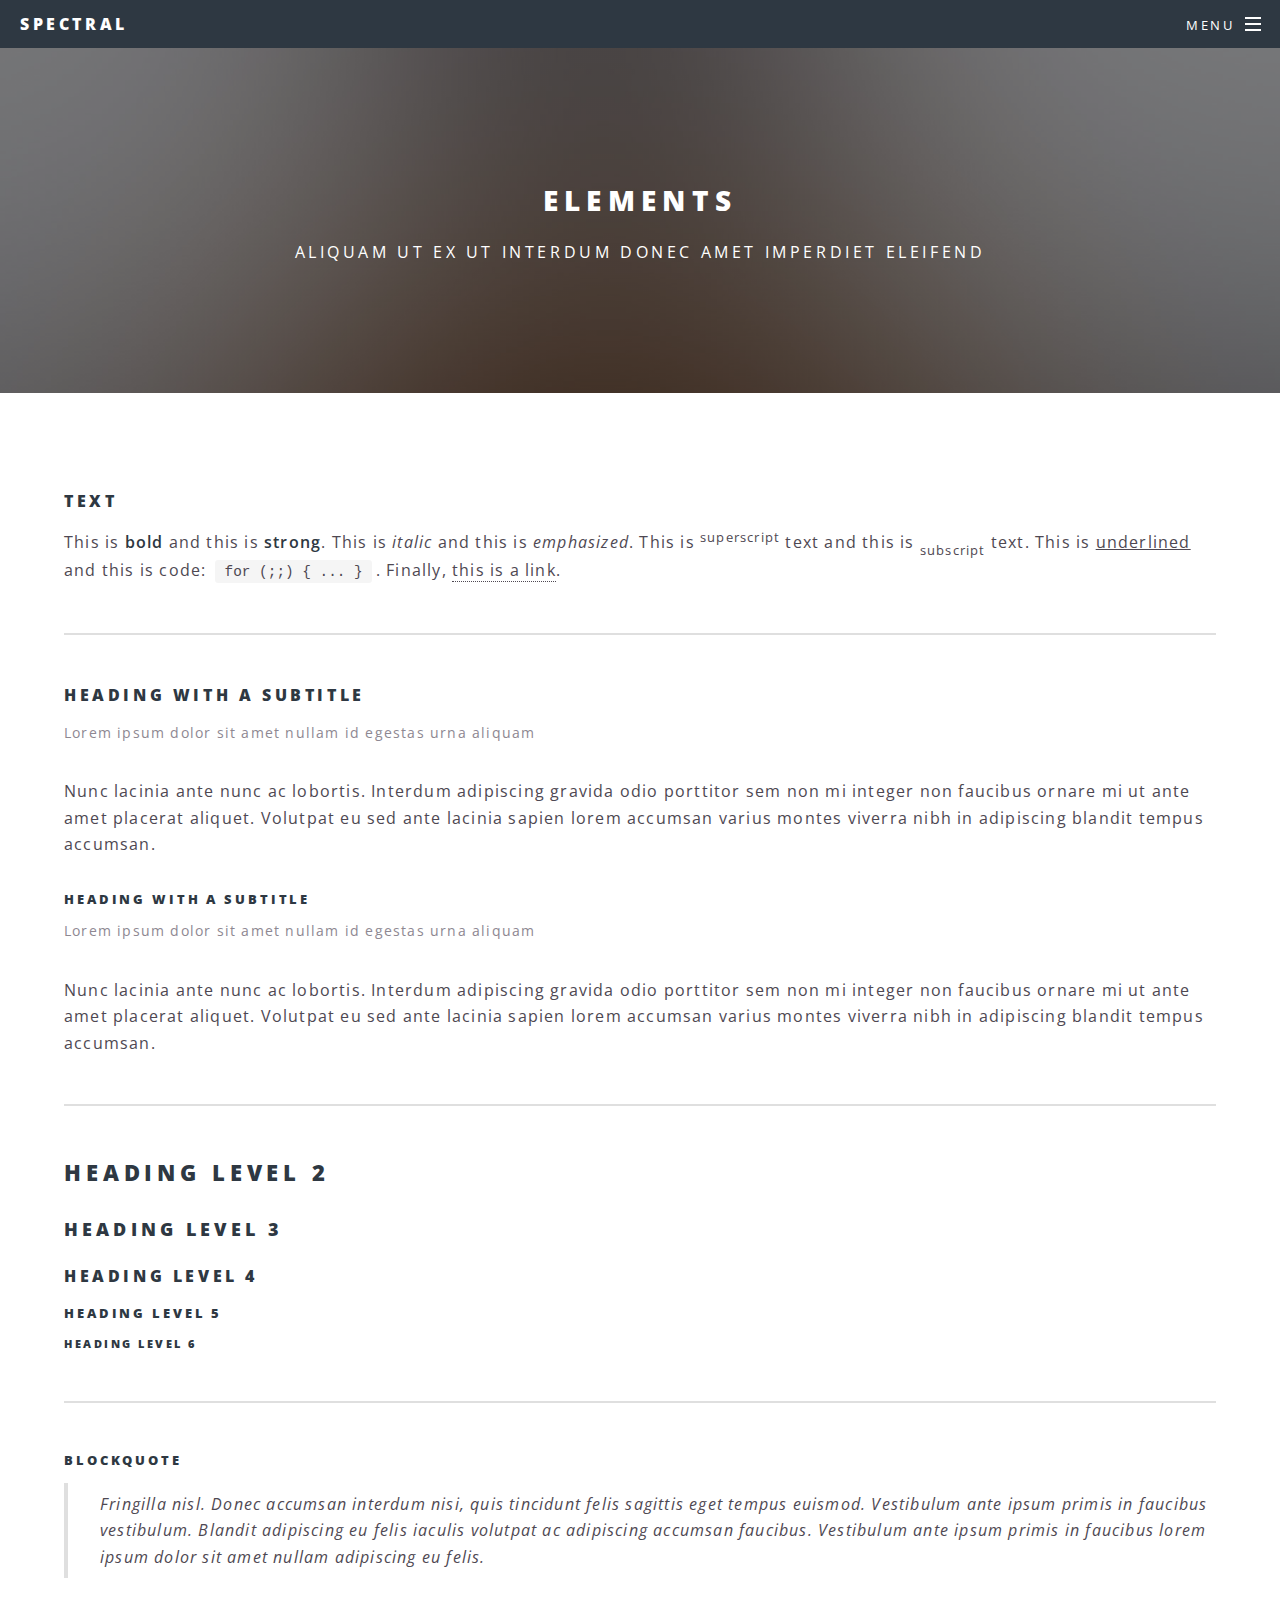
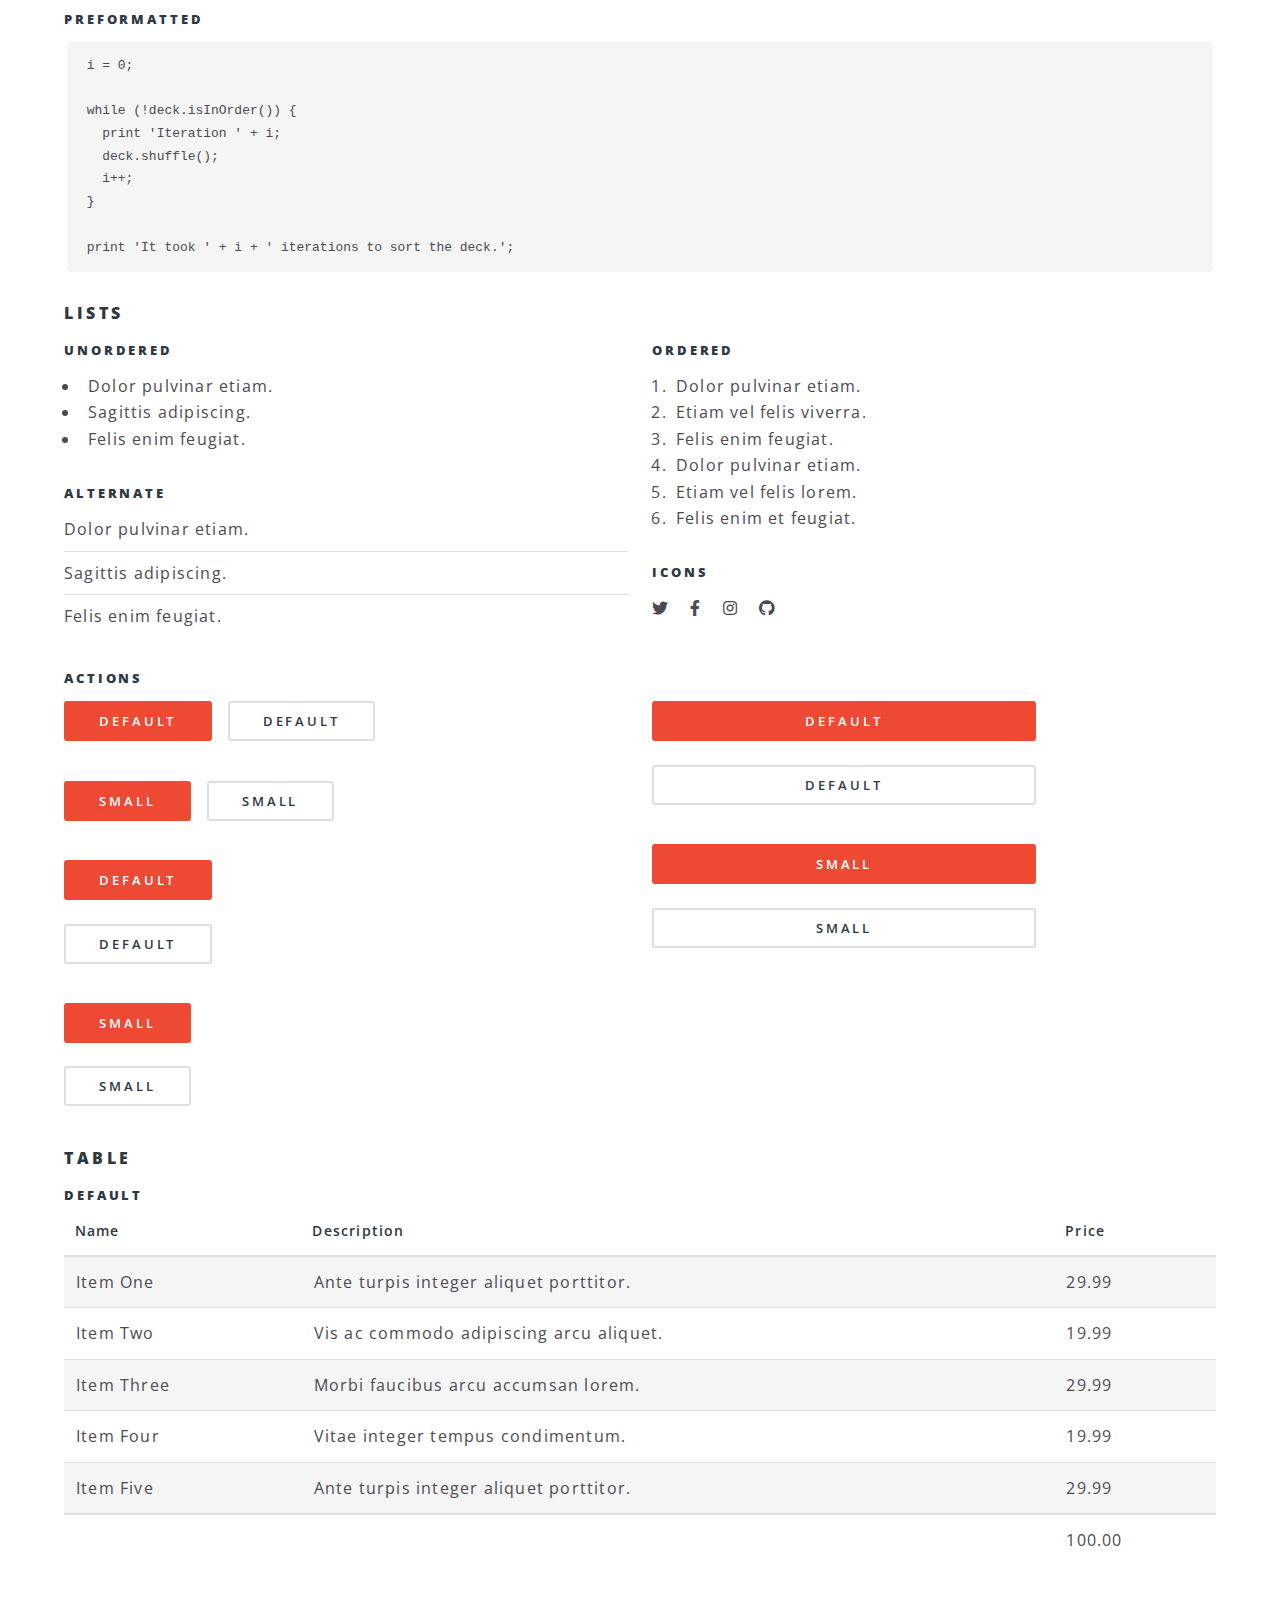
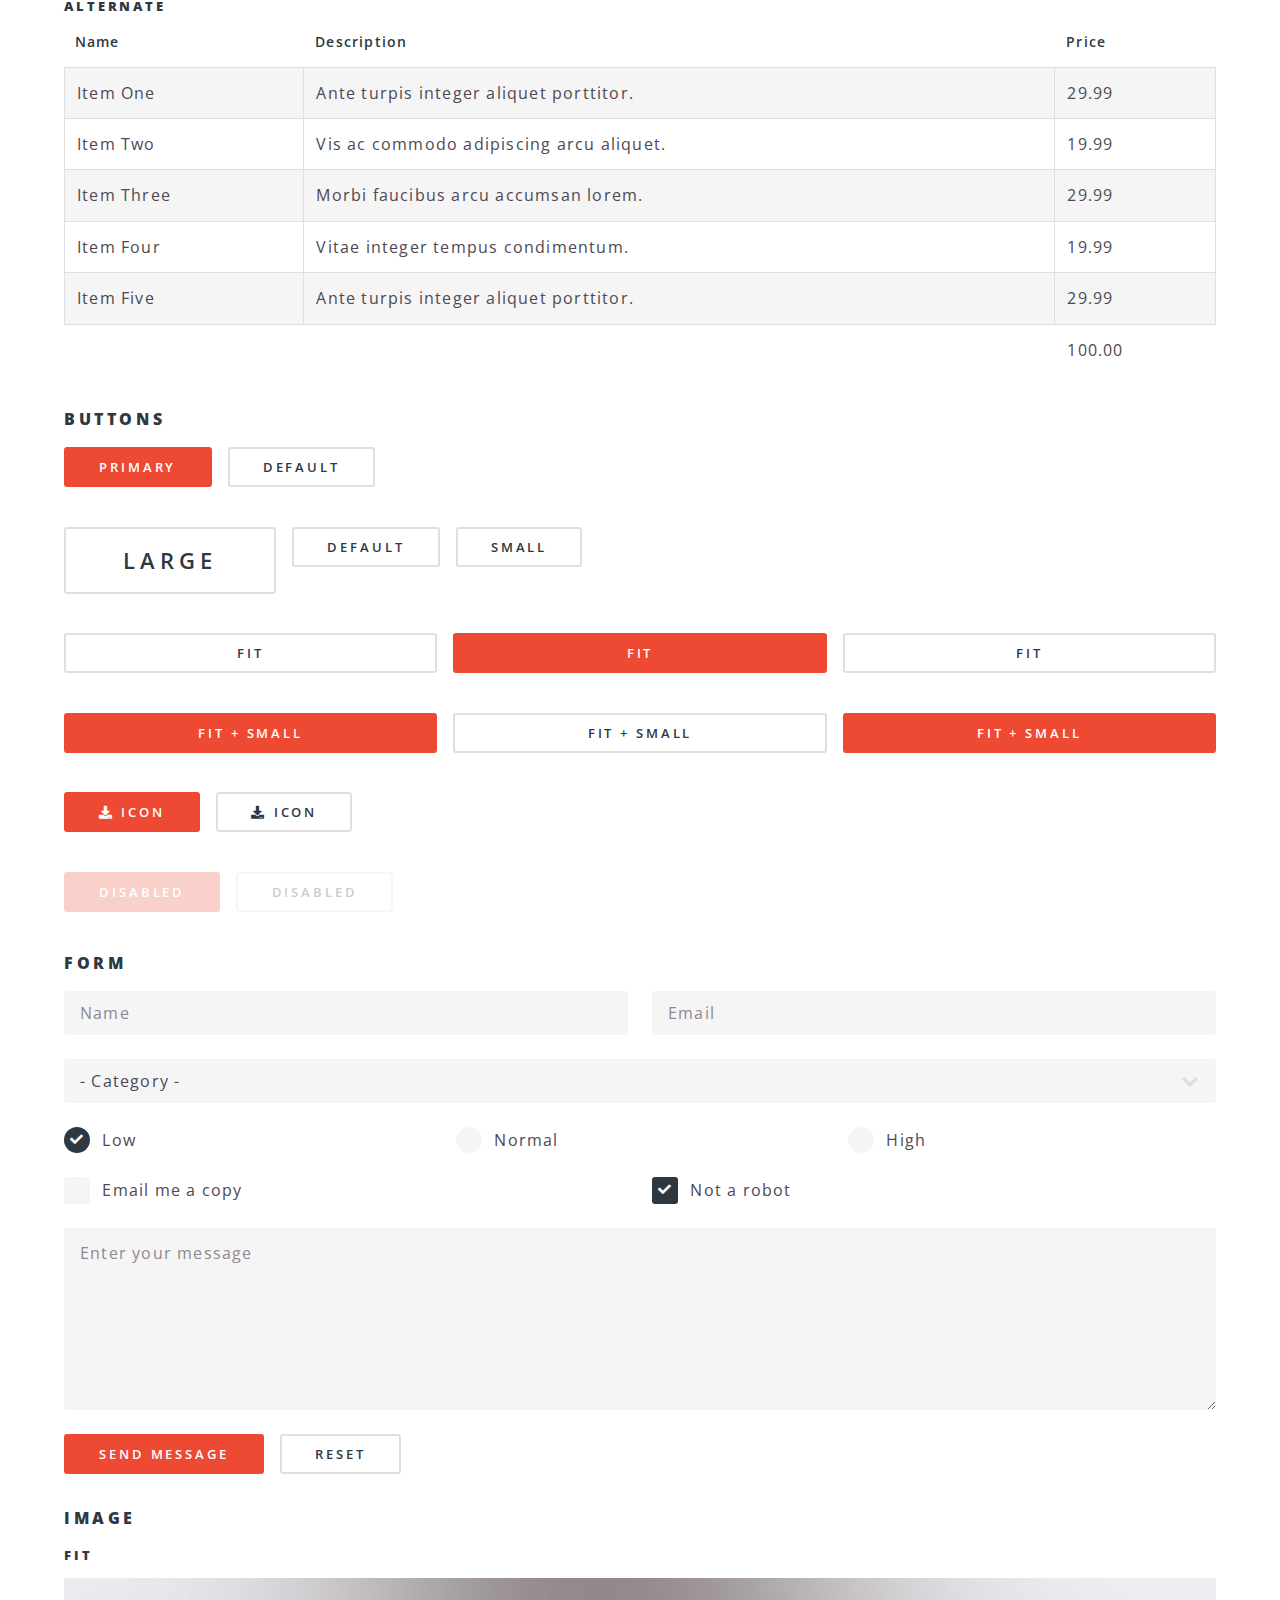
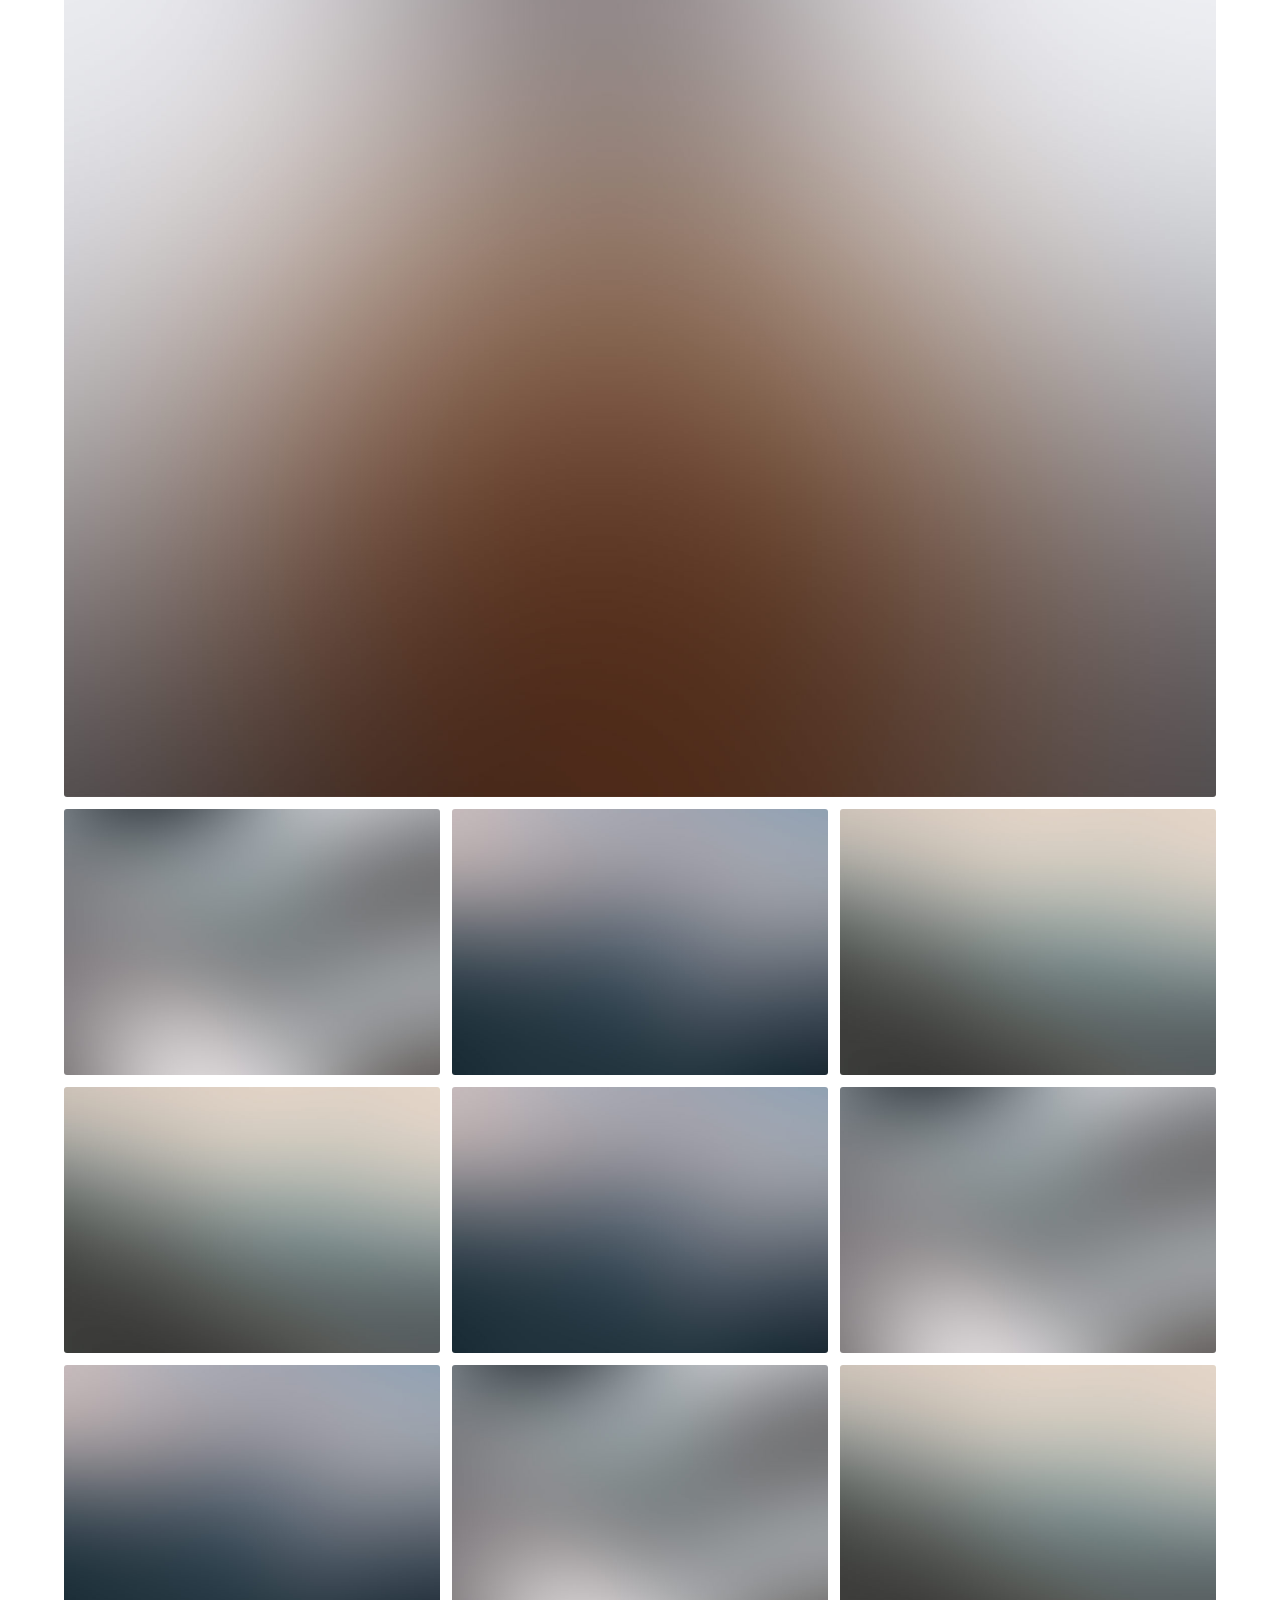
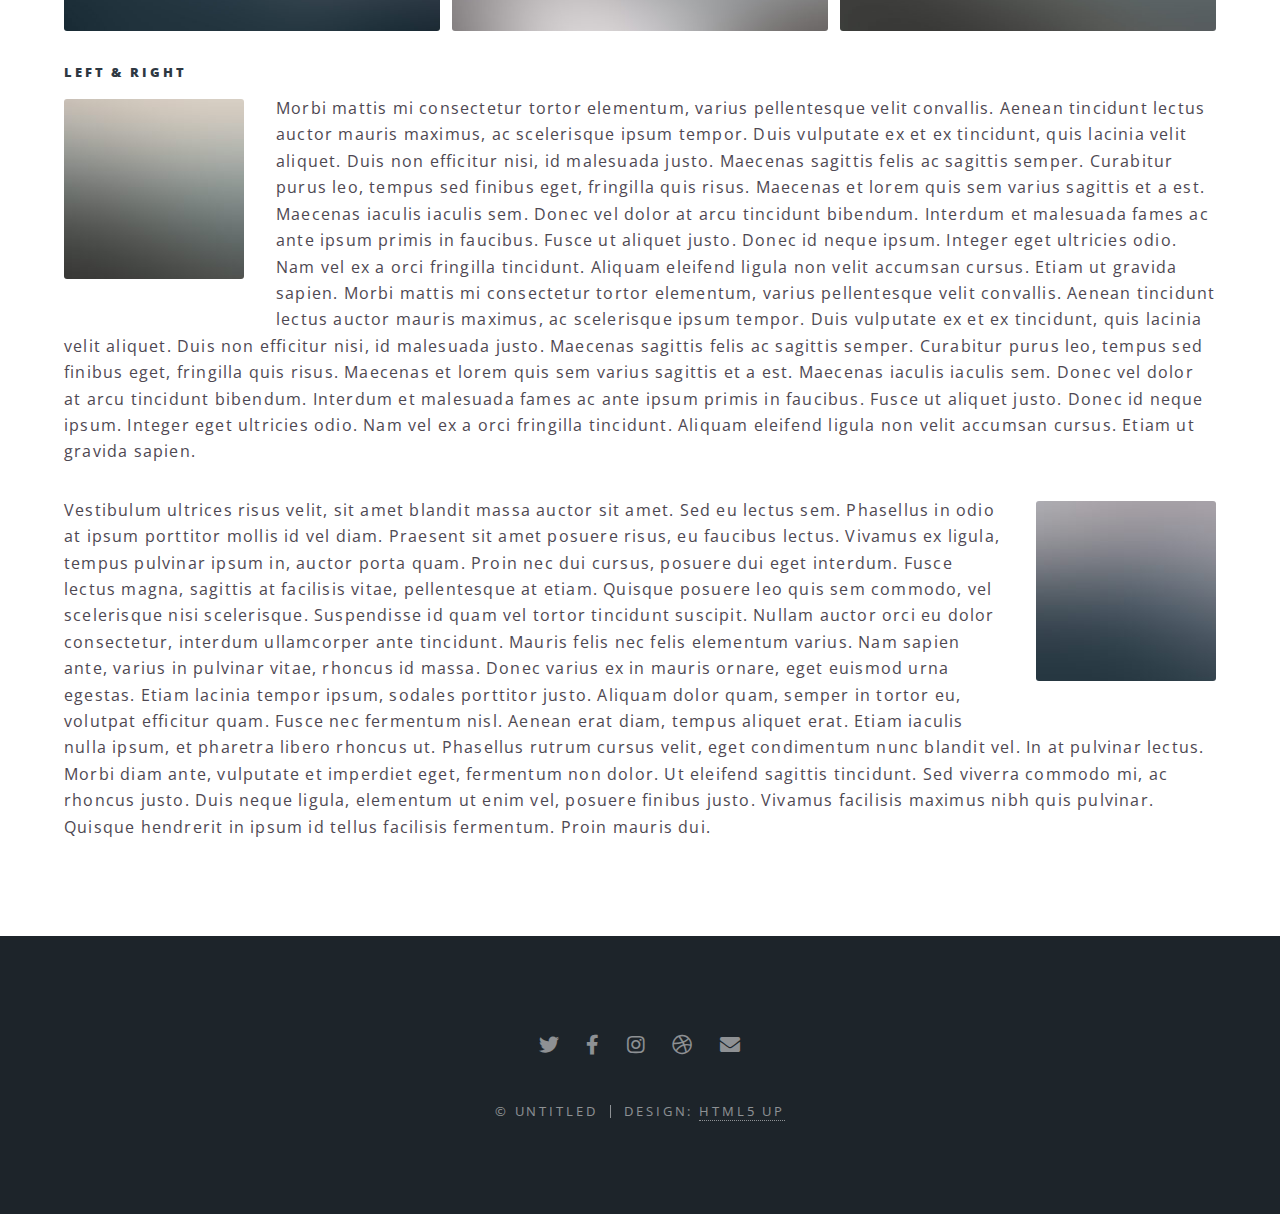
<file: Website/elements.html>
<!DOCTYPE HTML>
<!--
	Spectral by HTML5 UP
	html5up.net | @ajlkn
	Free for personal and commercial use under the CCA 3.0 license (html5up.net/license)
-->
<html>
	<head>
		<title>Elements - Spectral by HTML5 UP</title>
		<meta charset="utf-8" />
		<meta name="viewport" content="width=device-width, initial-scale=1, user-scalable=no" />
		<link rel="stylesheet" href="assets/css/main.css" />
		<noscript><link rel="stylesheet" href="assets/css/noscript.css" /></noscript>
	</head>
	<body class="is-preload">

		<!-- Page Wrapper -->
			<div id="page-wrapper">

				<!-- Header -->
					<header id="header">
						<h1><a href="index.html">Spectral</a></h1>
						<nav id="nav">
							<ul>
								<li class="special">
									<a href="#menu" class="menuToggle"><span>Menu</span></a>
									<div id="menu">
										<ul>
											<li><a href="index.html">Home</a></li>
											<li><a href="generic.html">Generic</a></li>
											<li><a href="elements.html">Elements</a></li>
											<li><a href="#">Sign Up</a></li>
											<li><a href="#">Log In</a></li>
										</ul>
									</div>
								</li>
							</ul>
						</nav>
					</header>

				<!-- Main -->
					<article id="main">
						<header>
							<h2>Elements</h2>
							<p>Aliquam ut ex ut interdum donec amet imperdiet eleifend</p>
						</header>
						<section class="wrapper style5">
							<div class="inner">

								<section>
									<h4>Text</h4>
									<p>This is <b>bold</b> and this is <strong>strong</strong>. This is <i>italic</i> and this is <em>emphasized</em>.
									This is <sup>superscript</sup> text and this is <sub>subscript</sub> text.
									This is <u>underlined</u> and this is code: <code>for (;;) { ... }</code>. Finally, <a href="#">this is a link</a>.</p>
									<hr />
									<header>
										<h4>Heading with a Subtitle</h4>
										<p>Lorem ipsum dolor sit amet nullam id egestas urna aliquam</p>
									</header>
									<p>Nunc lacinia ante nunc ac lobortis. Interdum adipiscing gravida odio porttitor sem non mi integer non faucibus ornare mi ut ante amet placerat aliquet. Volutpat eu sed ante lacinia sapien lorem accumsan varius montes viverra nibh in adipiscing blandit tempus accumsan.</p>
									<header>
										<h5>Heading with a Subtitle</h5>
										<p>Lorem ipsum dolor sit amet nullam id egestas urna aliquam</p>
									</header>
									<p>Nunc lacinia ante nunc ac lobortis. Interdum adipiscing gravida odio porttitor sem non mi integer non faucibus ornare mi ut ante amet placerat aliquet. Volutpat eu sed ante lacinia sapien lorem accumsan varius montes viverra nibh in adipiscing blandit tempus accumsan.</p>
									<hr />
									<h2>Heading Level 2</h2>
									<h3>Heading Level 3</h3>
									<h4>Heading Level 4</h4>
									<h5>Heading Level 5</h5>
									<h6>Heading Level 6</h6>
									<hr />
									<h5>Blockquote</h5>
									<blockquote>Fringilla nisl. Donec accumsan interdum nisi, quis tincidunt felis sagittis eget tempus euismod. Vestibulum ante ipsum primis in faucibus vestibulum. Blandit adipiscing eu felis iaculis volutpat ac adipiscing accumsan faucibus. Vestibulum ante ipsum primis in faucibus lorem ipsum dolor sit amet nullam adipiscing eu felis.</blockquote>
									<h5>Preformatted</h5>
									<pre><code>i = 0;

while (!deck.isInOrder()) {
  print 'Iteration ' + i;
  deck.shuffle();
  i++;
}

print 'It took ' + i + ' iterations to sort the deck.';</code></pre>
								</section>

								<section>
									<h4>Lists</h4>
									<div class="row">
										<div class="col-6 col-12-medium">
											<h5>Unordered</h5>
											<ul>
												<li>Dolor pulvinar etiam.</li>
												<li>Sagittis adipiscing.</li>
												<li>Felis enim feugiat.</li>
											</ul>
											<h5>Alternate</h5>
											<ul class="alt">
												<li>Dolor pulvinar etiam.</li>
												<li>Sagittis adipiscing.</li>
												<li>Felis enim feugiat.</li>
											</ul>
										</div>
										<div class="col-6 col-12-medium">
											<h5>Ordered</h5>
											<ol>
												<li>Dolor pulvinar etiam.</li>
												<li>Etiam vel felis viverra.</li>
												<li>Felis enim feugiat.</li>
												<li>Dolor pulvinar etiam.</li>
												<li>Etiam vel felis lorem.</li>
												<li>Felis enim et feugiat.</li>
											</ol>
											<h5>Icons</h5>
											<ul class="icons">
												<li><a href="#" class="icon brands fa-twitter"><span class="label">Twitter</span></a></li>
												<li><a href="#" class="icon brands fa-facebook-f"><span class="label">Facebook</span></a></li>
												<li><a href="#" class="icon brands fa-instagram"><span class="label">Instagram</span></a></li>
												<li><a href="#" class="icon brands fa-github"><span class="label">Github</span></a></li>
											</ul>
										</div>
									</div>
									<h5>Actions</h5>
									<div class="row">
										<div class="col-6 col-12-medium">
											<ul class="actions">
												<li><a href="#" class="button primary">Default</a></li>
												<li><a href="#" class="button">Default</a></li>
											</ul>
											<ul class="actions small">
												<li><a href="#" class="button primary small">Small</a></li>
												<li><a href="#" class="button small">Small</a></li>
											</ul>
											<ul class="actions stacked">
												<li><a href="#" class="button primary">Default</a></li>
												<li><a href="#" class="button">Default</a></li>
											</ul>
											<ul class="actions stacked">
												<li><a href="#" class="button primary small">Small</a></li>
												<li><a href="#" class="button small">Small</a></li>
											</ul>
										</div>
										<div class="col-6 col-12-medium">
											<ul class="actions stacked">
												<li><a href="#" class="button primary fit">Default</a></li>
												<li><a href="#" class="button fit">Default</a></li>
											</ul>
											<ul class="actions stacked">
												<li><a href="#" class="button primary small fit">Small</a></li>
												<li><a href="#" class="button small fit">Small</a></li>
											</ul>
										</div>
									</div>
								</section>

								<section>
									<h4>Table</h4>
									<h5>Default</h5>
									<div class="table-wrapper">
										<table>
											<thead>
												<tr>
													<th>Name</th>
													<th>Description</th>
													<th>Price</th>
												</tr>
											</thead>
											<tbody>
												<tr>
													<td>Item One</td>
													<td>Ante turpis integer aliquet porttitor.</td>
													<td>29.99</td>
												</tr>
												<tr>
													<td>Item Two</td>
													<td>Vis ac commodo adipiscing arcu aliquet.</td>
													<td>19.99</td>
												</tr>
												<tr>
													<td>Item Three</td>
													<td> Morbi faucibus arcu accumsan lorem.</td>
													<td>29.99</td>
												</tr>
												<tr>
													<td>Item Four</td>
													<td>Vitae integer tempus condimentum.</td>
													<td>19.99</td>
												</tr>
												<tr>
													<td>Item Five</td>
													<td>Ante turpis integer aliquet porttitor.</td>
													<td>29.99</td>
												</tr>
											</tbody>
											<tfoot>
												<tr>
													<td colspan="2"></td>
													<td>100.00</td>
												</tr>
											</tfoot>
										</table>
									</div>

									<h5>Alternate</h5>
									<div class="table-wrapper">
										<table class="alt">
											<thead>
												<tr>
													<th>Name</th>
													<th>Description</th>
													<th>Price</th>
												</tr>
											</thead>
											<tbody>
												<tr>
													<td>Item One</td>
													<td>Ante turpis integer aliquet porttitor.</td>
													<td>29.99</td>
												</tr>
												<tr>
													<td>Item Two</td>
													<td>Vis ac commodo adipiscing arcu aliquet.</td>
													<td>19.99</td>
												</tr>
												<tr>
													<td>Item Three</td>
													<td> Morbi faucibus arcu accumsan lorem.</td>
													<td>29.99</td>
												</tr>
												<tr>
													<td>Item Four</td>
													<td>Vitae integer tempus condimentum.</td>
													<td>19.99</td>
												</tr>
												<tr>
													<td>Item Five</td>
													<td>Ante turpis integer aliquet porttitor.</td>
													<td>29.99</td>
												</tr>
											</tbody>
											<tfoot>
												<tr>
													<td colspan="2"></td>
													<td>100.00</td>
												</tr>
											</tfoot>
										</table>
									</div>
								</section>

								<section>
									<h4>Buttons</h4>
									<ul class="actions">
										<li><a href="#" class="button primary">Primary</a></li>
										<li><a href="#" class="button">Default</a></li>
									</ul>
									<ul class="actions">
										<li><a href="#" class="button large">Large</a></li>
										<li><a href="#" class="button">Default</a></li>
										<li><a href="#" class="button small">Small</a></li>
									</ul>
									<ul class="actions fit">
										<li><a href="#" class="button fit">Fit</a></li>
										<li><a href="#" class="button primary fit">Fit</a></li>
										<li><a href="#" class="button fit">Fit</a></li>
									</ul>
									<ul class="actions fit small">
										<li><a href="#" class="button primary fit small">Fit + Small</a></li>
										<li><a href="#" class="button fit small">Fit + Small</a></li>
										<li><a href="#" class="button primary fit small">Fit + Small</a></li>
									</ul>
									<ul class="actions">
										<li><a href="#" class="button primary icon solid fa-download">Icon</a></li>
										<li><a href="#" class="button icon solid fa-download">Icon</a></li>
									</ul>
									<ul class="actions">
										<li><span class="button primary disabled">Disabled</span></li>
										<li><span class="button disabled">Disabled</span></li>
									</ul>
								</section>

								<section>
									<h4>Form</h4>
									<form method="post" action="#">
										<div class="row gtr-uniform">
											<div class="col-6 col-12-xsmall">
												<input type="text" name="demo-name" id="demo-name" value="" placeholder="Name" />
											</div>
											<div class="col-6 col-12-xsmall">
												<input type="email" name="demo-email" id="demo-email" value="" placeholder="Email" />
											</div>
											<div class="col-12">
												<select name="demo-category" id="demo-category">
													<option value="">- Category -</option>
													<option value="1">Manufacturing</option>
													<option value="1">Shipping</option>
													<option value="1">Administration</option>
													<option value="1">Human Resources</option>
												</select>
											</div>
											<div class="col-4 col-12-small">
												<input type="radio" id="demo-priority-low" name="demo-priority" checked>
												<label for="demo-priority-low">Low</label>
											</div>
											<div class="col-4 col-12-small">
												<input type="radio" id="demo-priority-normal" name="demo-priority">
												<label for="demo-priority-normal">Normal</label>
											</div>
											<div class="col-4 col-12-small">
												<input type="radio" id="demo-priority-high" name="demo-priority">
												<label for="demo-priority-high">High</label>
											</div>
											<div class="col-6 col-12-small">
												<input type="checkbox" id="demo-copy" name="demo-copy">
												<label for="demo-copy">Email me a copy</label>
											</div>
											<div class="col-6 col-12-small">
												<input type="checkbox" id="demo-human" name="demo-human" checked>
												<label for="demo-human">Not a robot</label>
											</div>
											<div class="col-12">
												<textarea name="demo-message" id="demo-message" placeholder="Enter your message" rows="6"></textarea>
											</div>
											<div class="col-12">
												<ul class="actions">
													<li><input type="submit" value="Send Message" class="primary" /></li>
													<li><input type="reset" value="Reset" /></li>
												</ul>
											</div>
										</div>
									</form>
								</section>

								<section>
									<h4>Image</h4>
									<h5>Fit</h5>
									<div class="box alt">
										<div class="row gtr-50 gtr-uniform">
											<div class="col-12"><span class="image fit"><img src="images/banner.jpg" alt="" /></span></div>
											<div class="col-4"><span class="image fit"><img src="images/pic01.jpg" alt="" /></span></div>
											<div class="col-4"><span class="image fit"><img src="images/pic02.jpg" alt="" /></span></div>
											<div class="col-4"><span class="image fit"><img src="images/pic03.jpg" alt="" /></span></div>
											<div class="col-4"><span class="image fit"><img src="images/pic03.jpg" alt="" /></span></div>
											<div class="col-4"><span class="image fit"><img src="images/pic02.jpg" alt="" /></span></div>
											<div class="col-4"><span class="image fit"><img src="images/pic01.jpg" alt="" /></span></div>
											<div class="col-4"><span class="image fit"><img src="images/pic02.jpg" alt="" /></span></div>
											<div class="col-4"><span class="image fit"><img src="images/pic01.jpg" alt="" /></span></div>
											<div class="col-4"><span class="image fit"><img src="images/pic03.jpg" alt="" /></span></div>
										</div>
									</div>
									<h5>Left &amp; Right</h5>
									<p><span class="image left"><img src="images/pic04.jpg" alt="" /></span>Morbi mattis mi consectetur tortor elementum, varius pellentesque velit convallis. Aenean tincidunt lectus auctor mauris maximus, ac scelerisque ipsum tempor. Duis vulputate ex et ex tincidunt, quis lacinia velit aliquet. Duis non efficitur nisi, id malesuada justo. Maecenas sagittis felis ac sagittis semper. Curabitur purus leo, tempus sed finibus eget, fringilla quis risus. Maecenas et lorem quis sem varius sagittis et a est. Maecenas iaculis iaculis sem. Donec vel dolor at arcu tincidunt bibendum. Interdum et malesuada fames ac ante ipsum primis in faucibus. Fusce ut aliquet justo. Donec id neque ipsum. Integer eget ultricies odio. Nam vel ex a orci fringilla tincidunt. Aliquam eleifend ligula non velit accumsan cursus. Etiam ut gravida sapien. Morbi mattis mi consectetur tortor elementum, varius pellentesque velit convallis. Aenean tincidunt lectus auctor mauris maximus, ac scelerisque ipsum tempor. Duis vulputate ex et ex tincidunt, quis lacinia velit aliquet. Duis non efficitur nisi, id malesuada justo. Maecenas sagittis felis ac sagittis semper. Curabitur purus leo, tempus sed finibus eget, fringilla quis risus. Maecenas et lorem quis sem varius sagittis et a est. Maecenas iaculis iaculis sem. Donec vel dolor at arcu tincidunt bibendum. Interdum et malesuada fames ac ante ipsum primis in faucibus. Fusce ut aliquet justo. Donec id neque ipsum. Integer eget ultricies odio. Nam vel ex a orci fringilla tincidunt. Aliquam eleifend ligula non velit accumsan cursus. Etiam ut gravida sapien.</p>
									<p><span class="image right"><img src="images/pic05.jpg" alt="" /></span>Vestibulum ultrices risus velit, sit amet blandit massa auctor sit amet. Sed eu lectus sem. Phasellus in odio at ipsum porttitor mollis id vel diam. Praesent sit amet posuere risus, eu faucibus lectus. Vivamus ex ligula, tempus pulvinar ipsum in, auctor porta quam. Proin nec dui cursus, posuere dui eget interdum. Fusce lectus magna, sagittis at facilisis vitae, pellentesque at etiam. Quisque posuere leo quis sem commodo, vel scelerisque nisi scelerisque. Suspendisse id quam vel tortor tincidunt suscipit. Nullam auctor orci eu dolor consectetur, interdum ullamcorper ante tincidunt. Mauris felis nec felis elementum varius. Nam sapien ante, varius in pulvinar vitae, rhoncus id massa. Donec varius ex in mauris ornare, eget euismod urna egestas. Etiam lacinia tempor ipsum, sodales porttitor justo. Aliquam dolor quam, semper in tortor eu, volutpat efficitur quam. Fusce nec fermentum nisl. Aenean erat diam, tempus aliquet erat. Etiam iaculis nulla ipsum, et pharetra libero rhoncus ut. Phasellus rutrum cursus velit, eget condimentum nunc blandit vel. In at pulvinar lectus. Morbi diam ante, vulputate et imperdiet eget, fermentum non dolor. Ut eleifend sagittis tincidunt. Sed viverra commodo mi, ac rhoncus justo. Duis neque ligula, elementum ut enim vel, posuere finibus justo. Vivamus facilisis maximus nibh quis pulvinar. Quisque hendrerit in ipsum id tellus facilisis fermentum. Proin mauris dui.</p>
								</section>

							</div>
						</section>
					</article>

				<!-- Footer -->
					<footer id="footer">
						<ul class="icons">
							<li><a href="#" class="icon brands fa-twitter"><span class="label">Twitter</span></a></li>
							<li><a href="#" class="icon brands fa-facebook-f"><span class="label">Facebook</span></a></li>
							<li><a href="#" class="icon brands fa-instagram"><span class="label">Instagram</span></a></li>
							<li><a href="#" class="icon brands fa-dribbble"><span class="label">Dribbble</span></a></li>
							<li><a href="#" class="icon solid fa-envelope"><span class="label">Email</span></a></li>
						</ul>
						<ul class="copyright">
							<li>&copy; Untitled</li><li>Design: <a href="http://html5up.net">HTML5 UP</a></li>
						</ul>
					</footer>

			</div>

		<!-- Scripts -->
			<script src="assets/js/jquery.min.js"></script>
			<script src="assets/js/jquery.scrollex.min.js"></script>
			<script src="assets/js/jquery.scrolly.min.js"></script>
			<script src="assets/js/browser.min.js"></script>
			<script src="assets/js/breakpoints.min.js"></script>
			<script src="assets/js/util.js"></script>
			<script src="assets/js/main.js"></script>

	</body>
</html>
</file>
<file: Website/assets/css/noscript.css>
/*
	Spectral by HTML5 UP
	html5up.net | @ajlkn
	Free for personal and commercial use under the CCA 3.0 license (html5up.net/license)
*/

/* Banner */

	body.is-preload #banner h2 {
		-moz-transform: none;
		-webkit-transform: none;
		-ms-transform: none;
		transform: none;
		opacity: 1;
	}

		body.is-preload #banner h2:before, body.is-preload #banner h2:after {
			width: 100%;
		}

	body.is-preload #banner .more {
		-moz-transform: none;
		-webkit-transform: none;
		-ms-transform: none;
		transform: none;
		opacity: 1;
	}

	body.is-preload #banner:after {
		opacity: 0;
	}
</file>
<file: assets/css/noscript.css>
/*
	Spectral by HTML5 UP
	html5up.net | @ajlkn
	Free for personal and commercial use under the CCA 3.0 license (html5up.net/license)
*/

/* Banner */

	body.is-preload #banner h2 {
		-moz-transform: none;
		-webkit-transform: none;
		-ms-transform: none;
		transform: none;
		opacity: 1;
	}

		body.is-preload #banner h2:before, body.is-preload #banner h2:after {
			width: 100%;
		}

	body.is-preload #banner .more {
		-moz-transform: none;
		-webkit-transform: none;
		-ms-transform: none;
		transform: none;
		opacity: 1;
	}

	body.is-preload #banner:after {
		opacity: 0;
	}
</file>
<file: Website/assets/css/main.css>
@import url(fontawesome-all.min.css);
@import url("https://fonts.googleapis.com/css?family=Open+Sans:400,400italic,600,600italic,800,800italic");

/*
	Spectral by HTML5 UP
	html5up.net | @ajlkn
	Free for personal and commercial use under the CCA 3.0 license (html5up.net/license)
*/

html, body, div, span, applet, object,
iframe, h1, h2, h3, h4, h5, h6, p, blockquote,
pre, a, abbr, acronym, address, big, cite,
code, del, dfn, em, img, ins, kbd, q, s, samp,
small, strike, strong, sub, sup, tt, var, b,
u, i, center, dl, dt, dd, ol, ul, li, fieldset,
form, label, legend, table, caption, tbody,
tfoot, thead, tr, th, td, article, aside,
canvas, details, embed, figure, figcaption,
footer, header, hgroup, menu, nav, output, ruby,
section, summary, time, mark, audio, video {
	margin: 0;
	padding: 0;
	border: 0;
	font-size: 100%;
	font: inherit;
	vertical-align: baseline;}

article, aside, details, figcaption, figure,
footer, header, hgroup, menu, nav, section {
	display: block;}

body {
	line-height: 1;
}

ol, ul {
	list-style: none;
}

blockquote, q {
	quotes: none;
}

	blockquote:before, blockquote:after, q:before, q:after {
		content: '';
		content: none;
	}

table {
	border-collapse: collapse;
	border-spacing: 0;
}

body {
	-webkit-text-size-adjust: none;
}

mark {
	background-color: transparent;
	color: inherit;
}

input::-moz-focus-inner {
	border: 0;
	padding: 0;
}

input, select, textarea {
	-moz-appearance: none;
	-webkit-appearance: none;
	-ms-appearance: none;
	appearance: none;
}

/* Basic */

	@-ms-viewport {
		width: device-width;
	}

	html {
		box-sizing: border-box;
	}

	*, *:before, *:after {
		box-sizing: inherit;
	}

	body {
		background: #2e3842;
	}

		body.is-preload *, body.is-preload *:before, body.is-preload *:after {
			-moz-animation: none !important;
			-webkit-animation: none !important;
			-ms-animation: none !important;
			animation: none !important;
			-moz-transition: none !important;
			-webkit-transition: none !important;
			-ms-transition: none !important;
			transition: none !important;
		}

	body, input, select, textarea {
		color: #fff;
		font-family: "Open Sans", Helvetica, sans-serif;
		font-size: 15pt;
		font-weight: 400;
		letter-spacing: 0.075em;
		line-height: 1.65em;
	}

		@media screen and (max-width: 1680px) {

			body, input, select, textarea {
				font-size: 13pt;
			}

		}

		@media screen and (max-width: 1280px) {

			body, input, select, textarea {
				font-size: 12pt;
			}

		}

		@media screen and (max-width: 736px) {

			body, input, select, textarea {
				font-size: 11pt;
				letter-spacing: 0.0375em;
			}

		}

	a {
		-moz-transition: color 0.2s ease, border-bottom-color 0.2s ease;
		-webkit-transition: color 0.2s ease, border-bottom-color 0.2s ease;
		-ms-transition: color 0.2s ease, border-bottom-color 0.2s ease;
		transition: color 0.2s ease, border-bottom-color 0.2s ease;
		border-bottom: dotted 1px;
		color: inherit;
		text-decoration: none;
	}

		a:hover {
			border-bottom-color: transparent;
		}

	strong, b {
		color: #fff;
		font-weight: 600;
	}

	em, i {
		font-style: italic;
	}

	p {
		margin: 0 0 2em 0;
	}

	h1, h2, h3, h4, h5, h6 {
		color: #fff;
		font-weight: 800;
		letter-spacing: 0.225em;
		line-height: 1em;
		margin: 0 0 1em 0;
		text-transform: uppercase;
	}

		h1 a, h2 a, h3 a, h4 a, h5 a, h6 a {
			color: inherit;
			text-decoration: none;
		}

	h2 {
		font-size: 1.35em;
		line-height: 1.75em;
	}

		@media screen and (max-width: 736px) {

			h2 {
				font-size: 1.1em;
				line-height: 1.65em;
			}

		}

	h3 {
		font-size: 1.15em;
		line-height: 1.75em;
	}

		@media screen and (max-width: 736px) {

			h3 {
				font-size: 1em;
				line-height: 1.65em;
			}

		}

	h4 {
		font-size: 1em;
		line-height: 1.5em;
	}

	h5 {
		font-size: 0.8em;
		line-height: 1.5em;
	}

	h6 {
		font-size: 0.7em;
		line-height: 1.5em;
	}

	sub {
		font-size: 0.8em;
		position: relative;
		top: 0.5em;
	}

	sup {
		font-size: 0.8em;
		position: relative;
		top: -0.5em;
	}

	hr {
		border: 0;
		border-bottom: solid 2px #fff;
		margin: 3em 0;
	}

		hr.major {
			margin: 4.5em 0;
		}

	blockquote {
		border-left: solid 4px #fff;
		font-style: italic;
		margin: 0 0 2em 0;
		padding: 0.5em 0 0.5em 2em;
	}

	code {
		background: rgba(144, 144, 144, 0.25);
		border-radius: 3px;
		font-family: "Courier New", monospace;
		font-size: 0.9em;
		letter-spacing: 0;
		margin: 0 0.25em;
		padding: 0.25em 0.65em;
	}

	pre {
		-webkit-overflow-scrolling: touch;
		font-family: "Courier New", monospace;
		font-size: 0.9em;
		margin: 0 0 2em 0;
	}

		pre code {
			display: block;
			line-height: 1.75em;
			padding: 1em 1.5em;
			overflow-x: auto;
		}

	.align-left {
		text-align: left;
	}

	.align-center {
		text-align: center;
	}

	.align-right {
		text-align: right;
	}

/* Row */

	.row {
		display: flex;
		flex-wrap: wrap;
		box-sizing: border-box;
		align-items: stretch;
	}

		.row > * {
			box-sizing: border-box;
		}

		.row.gtr-uniform > * > :last-child {
			margin-bottom: 0;
		}

		.row.aln-left {
			justify-content: flex-start;
		}

		.row.aln-center {
			justify-content: center;
		}

		.row.aln-right {
			justify-content: flex-end;
		}

		.row.aln-top {
			align-items: flex-start;
		}

		.row.aln-middle {
			align-items: center;
		}

		.row.aln-bottom {
			align-items: flex-end;
		}

		.row > .imp {
			order: -1;
		}

		.row > .col-1 {
			width: 8.33333%;
		}

		.row > .off-1 {
			margin-left: 8.33333%;
		}

		.row > .col-2 {
			width: 16.66667%;
		}

		.row > .off-2 {
			margin-left: 16.66667%;
		}

		.row > .col-3 {
			width: 25%;
		}

		.row > .off-3 {
			margin-left: 25%;
		}

		.row > .col-4 {
			width: 33.33333%;
		}

		.row > .off-4 {
			margin-left: 33.33333%;
		}

		.row > .col-5 {
			width: 41.66667%;
		}

		.row > .off-5 {
			margin-left: 41.66667%;
		}

		.row > .col-6 {
			width: 50%;
		}

		.row > .off-6 {
			margin-left: 50%;
		}

		.row > .col-7 {
			width: 58.33333%;
		}

		.row > .off-7 {
			margin-left: 58.33333%;
		}

		.row > .col-8 {
			width: 66.66667%;
		}

		.row > .off-8 {
			margin-left: 66.66667%;
		}

		.row > .col-9 {
			width: 75%;
		}

		.row > .off-9 {
			margin-left: 75%;
		}

		.row > .col-10 {
			width: 83.33333%;
		}

		.row > .off-10 {
			margin-left: 83.33333%;
		}

		.row > .col-11 {
			width: 91.66667%;
		}

		.row > .off-11 {
			margin-left: 91.66667%;
		}

		.row > .col-12 {
			width: 100%;
		}

		.row > .off-12 {
			margin-left: 100%;
		}

		.row.gtr-0 {
			margin-top: 0;
			margin-left: 0em;
		}

			.row.gtr-0 > * {
				padding: 0 0 0 0em;
			}

			.row.gtr-0.gtr-uniform {
				margin-top: 0em;
			}

				.row.gtr-0.gtr-uniform > * {
					padding-top: 0em;
				}

		.row.gtr-25 {
			margin-top: 0;
			margin-left: -0.375em;
		}

			.row.gtr-25 > * {
				padding: 0 0 0 0.375em;
			}

			.row.gtr-25.gtr-uniform {
				margin-top: -0.375em;
			}

				.row.gtr-25.gtr-uniform > * {
					padding-top: 0.375em;
				}

		.row.gtr-50 {
			margin-top: 0;
			margin-left: -0.75em;
		}

			.row.gtr-50 > * {
				padding: 0 0 0 0.75em;
			}

			.row.gtr-50.gtr-uniform {
				margin-top: -0.75em;
			}

				.row.gtr-50.gtr-uniform > * {
					padding-top: 0.75em;
				}

		.row {
			margin-top: 0;
			margin-left: -1.5em;
		}

			.row > * {
				padding: 0 0 0 1.5em;
			}

			.row.gtr-uniform {
				margin-top: -1.5em;
			}

				.row.gtr-uniform > * {
					padding-top: 1.5em;
				}

		.row.gtr-150 {
			margin-top: 0;
			margin-left: -2.25em;
		}

			.row.gtr-150 > * {
				padding: 0 0 0 2.25em;
			}

			.row.gtr-150.gtr-uniform {
				margin-top: -2.25em;
			}

				.row.gtr-150.gtr-uniform > * {
					padding-top: 2.25em;
				}

		.row.gtr-200 {
			margin-top: 0;
			margin-left: -3em;
		}

			.row.gtr-200 > * {
				padding: 0 0 0 3em;
			}

			.row.gtr-200.gtr-uniform {
				margin-top: -3em;
			}

				.row.gtr-200.gtr-uniform > * {
					padding-top: 3em;
				}

		@media screen and (max-width: 1680px) {

			.row {
				display: flex;
				flex-wrap: wrap;
				box-sizing: border-box;
				align-items: stretch;
			}

				.row > * {
					box-sizing: border-box;
				}

				.row.gtr-uniform > * > :last-child {
					margin-bottom: 0;
				}

				.row.aln-left {
					justify-content: flex-start;
				}

				.row.aln-center {
					justify-content: center;
				}

				.row.aln-right {
					justify-content: flex-end;
				}

				.row.aln-top {
					align-items: flex-start;
				}

				.row.aln-middle {
					align-items: center;
				}

				.row.aln-bottom {
					align-items: flex-end;
				}

				.row > .imp-xlarge {
					order: -1;
				}

				.row > .col-1-xlarge {
					width: 8.33333%;
				}

				.row > .off-1-xlarge {
					margin-left: 8.33333%;
				}

				.row > .col-2-xlarge {
					width: 16.66667%;
				}

				.row > .off-2-xlarge {
					margin-left: 16.66667%;
				}

				.row > .col-3-xlarge {
					width: 25%;
				}

				.row > .off-3-xlarge {
					margin-left: 25%;
				}

				.row > .col-4-xlarge {
					width: 33.33333%;
				}

				.row > .off-4-xlarge {
					margin-left: 33.33333%;
				}

				.row > .col-5-xlarge {
					width: 41.66667%;
				}

				.row > .off-5-xlarge {
					margin-left: 41.66667%;
				}

				.row > .col-6-xlarge {
					width: 50%;
				}

				.row > .off-6-xlarge {
					margin-left: 50%;
				}

				.row > .col-7-xlarge {
					width: 58.33333%;
				}

				.row > .off-7-xlarge {
					margin-left: 58.33333%;
				}

				.row > .col-8-xlarge {
					width: 66.66667%;
				}

				.row > .off-8-xlarge {
					margin-left: 66.66667%;
				}

				.row > .col-9-xlarge {
					width: 75%;
				}

				.row > .off-9-xlarge {
					margin-left: 75%;
				}

				.row > .col-10-xlarge {
					width: 83.33333%;
				}

				.row > .off-10-xlarge {
					margin-left: 83.33333%;
				}

				.row > .col-11-xlarge {
					width: 91.66667%;
				}

				.row > .off-11-xlarge {
					margin-left: 91.66667%;
				}

				.row > .col-12-xlarge {
					width: 100%;
				}

				.row > .off-12-xlarge {
					margin-left: 100%;
				}

				.row.gtr-0 {
					margin-top: 0;
					margin-left: 0em;
				}

					.row.gtr-0 > * {
						padding: 0 0 0 0em;
					}

					.row.gtr-0.gtr-uniform {
						margin-top: 0em;
					}

						.row.gtr-0.gtr-uniform > * {
							padding-top: 0em;
						}

				.row.gtr-25 {
					margin-top: 0;
					margin-left: -0.375em;
				}

					.row.gtr-25 > * {
						padding: 0 0 0 0.375em;
					}

					.row.gtr-25.gtr-uniform {
						margin-top: -0.375em;
					}

						.row.gtr-25.gtr-uniform > * {
							padding-top: 0.375em;
						}

				.row.gtr-50 {
					margin-top: 0;
					margin-left: -0.75em;
				}

					.row.gtr-50 > * {
						padding: 0 0 0 0.75em;
					}

					.row.gtr-50.gtr-uniform {
						margin-top: -0.75em;
					}

						.row.gtr-50.gtr-uniform > * {
							padding-top: 0.75em;
						}

				.row {
					margin-top: 0;
					margin-left: -1.5em;
				}

					.row > * {
						padding: 0 0 0 1.5em;
					}

					.row.gtr-uniform {
						margin-top: -1.5em;
					}

						.row.gtr-uniform > * {
							padding-top: 1.5em;
						}

				.row.gtr-150 {
					margin-top: 0;
					margin-left: -2.25em;
				}

					.row.gtr-150 > * {
						padding: 0 0 0 2.25em;
					}

					.row.gtr-150.gtr-uniform {
						margin-top: -2.25em;
					}

						.row.gtr-150.gtr-uniform > * {
							padding-top: 2.25em;
						}

				.row.gtr-200 {
					margin-top: 0;
					margin-left: -3em;
				}

					.row.gtr-200 > * {
						padding: 0 0 0 3em;
					}

					.row.gtr-200.gtr-uniform {
						margin-top: -3em;
					}

						.row.gtr-200.gtr-uniform > * {
							padding-top: 3em;
						}

		}

		@media screen and (max-width: 1280px) {

			.row {
				display: flex;
				flex-wrap: wrap;
				box-sizing: border-box;
				align-items: stretch;
			}

				.row > * {
					box-sizing: border-box;
				}

				.row.gtr-uniform > * > :last-child {
					margin-bottom: 0;
				}

				.row.aln-left {
					justify-content: flex-start;
				}

				.row.aln-center {
					justify-content: center;
				}

				.row.aln-right {
					justify-content: flex-end;
				}

				.row.aln-top {
					align-items: flex-start;
				}

				.row.aln-middle {
					align-items: center;
				}

				.row.aln-bottom {
					align-items: flex-end;
				}

				.row > .imp-large {
					order: -1;
				}

				.row > .col-1-large {
					width: 8.33333%;
				}

				.row > .off-1-large {
					margin-left: 8.33333%;
				}

				.row > .col-2-large {
					width: 16.66667%;
				}

				.row > .off-2-large {
					margin-left: 16.66667%;
				}

				.row > .col-3-large {
					width: 25%;
				}

				.row > .off-3-large {
					margin-left: 25%;
				}

				.row > .col-4-large {
					width: 33.33333%;
				}

				.row > .off-4-large {
					margin-left: 33.33333%;
				}

				.row > .col-5-large {
					width: 41.66667%;
				}

				.row > .off-5-large {
					margin-left: 41.66667%;
				}

				.row > .col-6-large {
					width: 50%;
				}

				.row > .off-6-large {
					margin-left: 50%;
				}

				.row > .col-7-large {
					width: 58.33333%;
				}

				.row > .off-7-large {
					margin-left: 58.33333%;
				}

				.row > .col-8-large {
					width: 66.66667%;
				}

				.row > .off-8-large {
					margin-left: 66.66667%;
				}

				.row > .col-9-large {
					width: 75%;
				}

				.row > .off-9-large {
					margin-left: 75%;
				}

				.row > .col-10-large {
					width: 83.33333%;
				}

				.row > .off-10-large {
					margin-left: 83.33333%;
				}

				.row > .col-11-large {
					width: 91.66667%;
				}

				.row > .off-11-large {
					margin-left: 91.66667%;
				}

				.row > .col-12-large {
					width: 100%;
				}

				.row > .off-12-large {
					margin-left: 100%;
				}

				.row.gtr-0 {
					margin-top: 0;
					margin-left: 0em;
				}

					.row.gtr-0 > * {
						padding: 0 0 0 0em;
					}

					.row.gtr-0.gtr-uniform {
						margin-top: 0em;
					}

						.row.gtr-0.gtr-uniform > * {
							padding-top: 0em;
						}

				.row.gtr-25 {
					margin-top: 0;
					margin-left: -0.375em;
				}

					.row.gtr-25 > * {
						padding: 0 0 0 0.375em;
					}

					.row.gtr-25.gtr-uniform {
						margin-top: -0.375em;
					}

						.row.gtr-25.gtr-uniform > * {
							padding-top: 0.375em;
						}

				.row.gtr-50 {
					margin-top: 0;
					margin-left: -0.75em;
				}

					.row.gtr-50 > * {
						padding: 0 0 0 0.75em;
					}

					.row.gtr-50.gtr-uniform {
						margin-top: -0.75em;
					}

						.row.gtr-50.gtr-uniform > * {
							padding-top: 0.75em;
						}

				.row {
					margin-top: 0;
					margin-left: -1.5em;
				}

					.row > * {
						padding: 0 0 0 1.5em;
					}

					.row.gtr-uniform {
						margin-top: -1.5em;
					}

						.row.gtr-uniform > * {
							padding-top: 1.5em;
						}

				.row.gtr-150 {
					margin-top: 0;
					margin-left: -2.25em;
				}

					.row.gtr-150 > * {
						padding: 0 0 0 2.25em;
					}

					.row.gtr-150.gtr-uniform {
						margin-top: -2.25em;
					}

						.row.gtr-150.gtr-uniform > * {
							padding-top: 2.25em;
						}

				.row.gtr-200 {
					margin-top: 0;
					margin-left: -3em;
				}

					.row.gtr-200 > * {
						padding: 0 0 0 3em;
					}

					.row.gtr-200.gtr-uniform {
						margin-top: -3em;
					}

						.row.gtr-200.gtr-uniform > * {
							padding-top: 3em;
						}

		}

		@media screen and (max-width: 980px) {

			.row {
				display: flex;
				flex-wrap: wrap;
				box-sizing: border-box;
				align-items: stretch;
			}

				.row > * {
					box-sizing: border-box;
				}

				.row.gtr-uniform > * > :last-child {
					margin-bottom: 0;
				}

				.row.aln-left {
					justify-content: flex-start;
				}

				.row.aln-center {
					justify-content: center;
				}

				.row.aln-right {
					justify-content: flex-end;
				}

				.row.aln-top {
					align-items: flex-start;
				}

				.row.aln-middle {
					align-items: center;
				}

				.row.aln-bottom {
					align-items: flex-end;
				}

				.row > .imp-medium {
					order: -1;
				}

				.row > .col-1-medium {
					width: 8.33333%;
				}

				.row > .off-1-medium {
					margin-left: 8.33333%;
				}

				.row > .col-2-medium {
					width: 16.66667%;
				}

				.row > .off-2-medium {
					margin-left: 16.66667%;
				}

				.row > .col-3-medium {
					width: 25%;
				}

				.row > .off-3-medium {
					margin-left: 25%;
				}

				.row > .col-4-medium {
					width: 33.33333%;
				}

				.row > .off-4-medium {
					margin-left: 33.33333%;
				}

				.row > .col-5-medium {
					width: 41.66667%;
				}

				.row > .off-5-medium {
					margin-left: 41.66667%;
				}

				.row > .col-6-medium {
					width: 50%;
				}

				.row > .off-6-medium {
					margin-left: 50%;
				}

				.row > .col-7-medium {
					width: 58.33333%;
				}

				.row > .off-7-medium {
					margin-left: 58.33333%;
				}

				.row > .col-8-medium {
					width: 66.66667%;
				}

				.row > .off-8-medium {
					margin-left: 66.66667%;
				}

				.row > .col-9-medium {
					width: 75%;
				}

				.row > .off-9-medium {
					margin-left: 75%;
				}

				.row > .col-10-medium {
					width: 83.33333%;
				}

				.row > .off-10-medium {
					margin-left: 83.33333%;
				}

				.row > .col-11-medium {
					width: 91.66667%;
				}

				.row > .off-11-medium {
					margin-left: 91.66667%;
				}

				.row > .col-12-medium {
					width: 100%;
				}

				.row > .off-12-medium {
					margin-left: 100%;
				}

				.row.gtr-0 {
					margin-top: 0;
					margin-left: 0em;
				}

					.row.gtr-0 > * {
						padding: 0 0 0 0em;
					}

					.row.gtr-0.gtr-uniform {
						margin-top: 0em;
					}

						.row.gtr-0.gtr-uniform > * {
							padding-top: 0em;
						}

				.row.gtr-25 {
					margin-top: 0;
					margin-left: -0.375em;
				}

					.row.gtr-25 > * {
						padding: 0 0 0 0.375em;
					}

					.row.gtr-25.gtr-uniform {
						margin-top: -0.375em;
					}

						.row.gtr-25.gtr-uniform > * {
							padding-top: 0.375em;
						}

				.row.gtr-50 {
					margin-top: 0;
					margin-left: -0.75em;
				}

					.row.gtr-50 > * {
						padding: 0 0 0 0.75em;
					}

					.row.gtr-50.gtr-uniform {
						margin-top: -0.75em;
					}

						.row.gtr-50.gtr-uniform > * {
							padding-top: 0.75em;
						}

				.row {
					margin-top: 0;
					margin-left: -1.5em;
				}

					.row > * {
						padding: 0 0 0 1.5em;
					}

					.row.gtr-uniform {
						margin-top: -1.5em;
					}

						.row.gtr-uniform > * {
							padding-top: 1.5em;
						}

				.row.gtr-150 {
					margin-top: 0;
					margin-left: -2.25em;
				}

					.row.gtr-150 > * {
						padding: 0 0 0 2.25em;
					}

					.row.gtr-150.gtr-uniform {
						margin-top: -2.25em;
					}

						.row.gtr-150.gtr-uniform > * {
							padding-top: 2.25em;
						}

				.row.gtr-200 {
					margin-top: 0;
					margin-left: -3em;
				}

					.row.gtr-200 > * {
						padding: 0 0 0 3em;
					}

					.row.gtr-200.gtr-uniform {
						margin-top: -3em;
					}

						.row.gtr-200.gtr-uniform > * {
							padding-top: 3em;
						}

		}

		@media screen and (max-width: 736px) {

			.row {
				display: flex;
				flex-wrap: wrap;
				box-sizing: border-box;
				align-items: stretch;
			}

				.row > * {
					box-sizing: border-box;
				}

				.row.gtr-uniform > * > :last-child {
					margin-bottom: 0;
				}

				.row.aln-left {
					justify-content: flex-start;
				}

				.row.aln-center {
					justify-content: center;
				}

				.row.aln-right {
					justify-content: flex-end;
				}

				.row.aln-top {
					align-items: flex-start;
				}

				.row.aln-middle {
					align-items: center;
				}

				.row.aln-bottom {
					align-items: flex-end;
				}

				.row > .imp-small {
					order: -1;
				}

				.row > .col-1-small {
					width: 8.33333%;
				}

				.row > .off-1-small {
					margin-left: 8.33333%;
				}

				.row > .col-2-small {
					width: 16.66667%;
				}

				.row > .off-2-small {
					margin-left: 16.66667%;
				}

				.row > .col-3-small {
					width: 25%;
				}

				.row > .off-3-small {
					margin-left: 25%;
				}

				.row > .col-4-small {
					width: 33.33333%;
				}

				.row > .off-4-small {
					margin-left: 33.33333%;
				}

				.row > .col-5-small {
					width: 41.66667%;
				}

				.row > .off-5-small {
					margin-left: 41.66667%;
				}

				.row > .col-6-small {
					width: 50%;
				}

				.row > .off-6-small {
					margin-left: 50%;
				}

				.row > .col-7-small {
					width: 58.33333%;
				}

				.row > .off-7-small {
					margin-left: 58.33333%;
				}

				.row > .col-8-small {
					width: 66.66667%;
				}

				.row > .off-8-small {
					margin-left: 66.66667%;
				}

				.row > .col-9-small {
					width: 75%;
				}

				.row > .off-9-small {
					margin-left: 75%;
				}

				.row > .col-10-small {
					width: 83.33333%;
				}

				.row > .off-10-small {
					margin-left: 83.33333%;
				}

				.row > .col-11-small {
					width: 91.66667%;
				}

				.row > .off-11-small {
					margin-left: 91.66667%;
				}

				.row > .col-12-small {
					width: 100%;
				}

				.row > .off-12-small {
					margin-left: 100%;
				}

				.row.gtr-0 {
					margin-top: 0;
					margin-left: 0em;
				}

					.row.gtr-0 > * {
						padding: 0 0 0 0em;
					}

					.row.gtr-0.gtr-uniform {
						margin-top: 0em;
					}

						.row.gtr-0.gtr-uniform > * {
							padding-top: 0em;
						}

				.row.gtr-25 {
					margin-top: 0;
					margin-left: -0.375em;
				}

					.row.gtr-25 > * {
						padding: 0 0 0 0.375em;
					}

					.row.gtr-25.gtr-uniform {
						margin-top: -0.375em;
					}

						.row.gtr-25.gtr-uniform > * {
							padding-top: 0.375em;
						}

				.row.gtr-50 {
					margin-top: 0;
					margin-left: -0.75em;
				}

					.row.gtr-50 > * {
						padding: 0 0 0 0.75em;
					}

					.row.gtr-50.gtr-uniform {
						margin-top: -0.75em;
					}

						.row.gtr-50.gtr-uniform > * {
							padding-top: 0.75em;
						}

				.row {
					margin-top: 0;
					margin-left: -1.5em;
				}

					.row > * {
						padding: 0 0 0 1.5em;
					}

					.row.gtr-uniform {
						margin-top: -1.5em;
					}

						.row.gtr-uniform > * {
							padding-top: 1.5em;
						}

				.row.gtr-150 {
					margin-top: 0;
					margin-left: -2.25em;
				}

					.row.gtr-150 > * {
						padding: 0 0 0 2.25em;
					}

					.row.gtr-150.gtr-uniform {
						margin-top: -2.25em;
					}

						.row.gtr-150.gtr-uniform > * {
							padding-top: 2.25em;
						}

				.row.gtr-200 {
					margin-top: 0;
					margin-left: -3em;
				}

					.row.gtr-200 > * {
						padding: 0 0 0 3em;
					}

					.row.gtr-200.gtr-uniform {
						margin-top: -3em;
					}

						.row.gtr-200.gtr-uniform > * {
							padding-top: 3em;
						}

		}

		@media screen and (max-width: 480px) {

			.row {
				display: flex;
				flex-wrap: wrap;
				box-sizing: border-box;
				align-items: stretch;
			}

				.row > * {
					box-sizing: border-box;
				}

				.row.gtr-uniform > * > :last-child {
					margin-bottom: 0;
				}

				.row.aln-left {
					justify-content: flex-start;
				}

				.row.aln-center {
					justify-content: center;
				}

				.row.aln-right {
					justify-content: flex-end;
				}

				.row.aln-top {
					align-items: flex-start;
				}

				.row.aln-middle {
					align-items: center;
				}

				.row.aln-bottom {
					align-items: flex-end;
				}

				.row > .imp-xsmall {
					order: -1;
				}

				.row > .col-1-xsmall {
					width: 8.33333%;
				}

				.row > .off-1-xsmall {
					margin-left: 8.33333%;
				}

				.row > .col-2-xsmall {
					width: 16.66667%;
				}

				.row > .off-2-xsmall {
					margin-left: 16.66667%;
				}

				.row > .col-3-xsmall {
					width: 25%;
				}

				.row > .off-3-xsmall {
					margin-left: 25%;
				}

				.row > .col-4-xsmall {
					width: 33.33333%;
				}

				.row > .off-4-xsmall {
					margin-left: 33.33333%;
				}

				.row > .col-5-xsmall {
					width: 41.66667%;
				}

				.row > .off-5-xsmall {
					margin-left: 41.66667%;
				}

				.row > .col-6-xsmall {
					width: 50%;
				}

				.row > .off-6-xsmall {
					margin-left: 50%;
				}

				.row > .col-7-xsmall {
					width: 58.33333%;
				}

				.row > .off-7-xsmall {
					margin-left: 58.33333%;
				}

				.row > .col-8-xsmall {
					width: 66.66667%;
				}

				.row > .off-8-xsmall {
					margin-left: 66.66667%;
				}

				.row > .col-9-xsmall {
					width: 75%;
				}

				.row > .off-9-xsmall {
					margin-left: 75%;
				}

				.row > .col-10-xsmall {
					width: 83.33333%;
				}

				.row > .off-10-xsmall {
					margin-left: 83.33333%;
				}

				.row > .col-11-xsmall {
					width: 91.66667%;
				}

				.row > .off-11-xsmall {
					margin-left: 91.66667%;
				}

				.row > .col-12-xsmall {
					width: 100%;
				}

				.row > .off-12-xsmall {
					margin-left: 100%;
				}

				.row.gtr-0 {
					margin-top: 0;
					margin-left: 0em;
				}

					.row.gtr-0 > * {
						padding: 0 0 0 0em;
					}

					.row.gtr-0.gtr-uniform {
						margin-top: 0em;
					}

						.row.gtr-0.gtr-uniform > * {
							padding-top: 0em;
						}

				.row.gtr-25 {
					margin-top: 0;
					margin-left: -0.375em;
				}

					.row.gtr-25 > * {
						padding: 0 0 0 0.375em;
					}

					.row.gtr-25.gtr-uniform {
						margin-top: -0.375em;
					}

						.row.gtr-25.gtr-uniform > * {
							padding-top: 0.375em;
						}

				.row.gtr-50 {
					margin-top: 0;
					margin-left: -0.75em;
				}

					.row.gtr-50 > * {
						padding: 0 0 0 0.75em;
					}

					.row.gtr-50.gtr-uniform {
						margin-top: -0.75em;
					}

						.row.gtr-50.gtr-uniform > * {
							padding-top: 0.75em;
						}

				.row {
					margin-top: 0;
					margin-left: -1.5em;
				}

					.row > * {
						padding: 0 0 0 1.5em;
					}

					.row.gtr-uniform {
						margin-top: -1.5em;
					}

						.row.gtr-uniform > * {
							padding-top: 1.5em;
						}

				.row.gtr-150 {
					margin-top: 0;
					margin-left: -2.25em;
				}

					.row.gtr-150 > * {
						padding: 0 0 0 2.25em;
					}

					.row.gtr-150.gtr-uniform {
						margin-top: -2.25em;
					}

						.row.gtr-150.gtr-uniform > * {
							padding-top: 2.25em;
						}

				.row.gtr-200 {
					margin-top: 0;
					margin-left: -3em;
				}

					.row.gtr-200 > * {
						padding: 0 0 0 3em;
					}

					.row.gtr-200.gtr-uniform {
						margin-top: -3em;
					}

						.row.gtr-200.gtr-uniform > * {
							padding-top: 3em;
						}

		}

/* Section/Article */

	section.special, article.special {
		text-align: center;
	}

	header p {
		color: rgba(255, 255, 255, 0.5);
		position: relative;
		top: -0.25em;
	}

	header h3 + p {
		font-size: 1.1em;
	}

	header h4 + p,
	header h5 + p,
	header h6 + p {
		font-size: 0.9em;
	}

	header.major {
		margin: 0 0 3.5em 0;
	}

		header.major h2, header.major h3, header.major h4, header.major h5, header.major h6 {
			border-bottom: solid 2px #fff;
			display: inline-block;
			padding-bottom: 1em;
			position: relative;
		}

			header.major h2:after, header.major h3:after, header.major h4:after, header.major h5:after, header.major h6:after {
				content: '';
				display: block;
				height: 1px;
			}

		header.major p {
			color: #fff;
			top: 0;
		}

		@media screen and (max-width: 736px) {

			header.major {
				margin: 0 0 2em 0;
			}

		}

	@media screen and (max-width: 980px) {

		header br {
			display: none;
		}

	}

/* Form */

	form {
		margin: 0 0 2em 0;
	}

	label {
		color: #fff;
		display: block;
		font-size: 0.9em;
		font-weight: 600;
		margin: 0 0 1em 0;
	}

	input[type="text"],
	input[type="password"],
	input[type="email"],
	select,
	textarea {
		-moz-appearance: none;
		-webkit-appearance: none;
		-ms-appearance: none;
		appearance: none;
		background-color: rgba(144, 144, 144, 0.25);
		border-radius: 3px;
		border: none;
		color: inherit;
		display: block;
		outline: 0;
		padding: 0 1em;
		text-decoration: none;
		width: 100%;
	}

		input[type="text"]:invalid,
		input[type="password"]:invalid,
		input[type="email"]:invalid,
		select:invalid,
		textarea:invalid {
			box-shadow: none;
		}

		input[type="text"]:focus,
		input[type="password"]:focus,
		input[type="email"]:focus,
		select:focus,
		textarea:focus {
			box-shadow: 0 0 0 2px #21b2a6;
		}

	select {
		background-size: 1.25em;
		background-repeat: no-repeat;
		background-position: calc(100% - 1em) center;
		height: 2.75em;
		padding-right: 2.75em;
		text-overflow: ellipsis;
	}

		select:focus::-ms-value {
			background-color: transparent;
		}

		select::-ms-expand {
			display: none;
		}

	input[type="text"],
	input[type="password"],
	input[type="email"],
	select {
		height: 2.75em;
	}

	textarea {
		padding: 0.75em 1em;
	}

	input[type="checkbox"],
	input[type="radio"] {
		-moz-appearance: none;
		-webkit-appearance: none;
		-ms-appearance: none;
		appearance: none;
		display: block;
		float: left;
		margin-right: -2em;
		opacity: 0;
		width: 1em;
		z-index: -1;
	}

		input[type="checkbox"] + label,
		input[type="radio"] + label {
			text-decoration: none;
			color: #fff;
			cursor: pointer;
			display: inline-block;
			font-size: 1em;
			font-weight: 400;
			padding-left: 2.4em;
			padding-right: 0.75em;
			position: relative;
		}

			input[type="checkbox"] + label:before,
			input[type="radio"] + label:before {
				-moz-osx-font-smoothing: grayscale;
				-webkit-font-smoothing: antialiased;
				display: inline-block;
				font-style: normal;
				font-variant: normal;
				text-rendering: auto;
				line-height: 1;
				text-transform: none !important;
				font-family: 'Font Awesome 5 Free';
				font-weight: 900;
			}

			input[type="checkbox"] + label:before,
			input[type="radio"] + label:before {
				background: rgba(144, 144, 144, 0.25);
				border-radius: 3px;
				content: '';
				display: inline-block;
				font-size: 0.8em;
				height: 2.0625em;
				left: 0;
				line-height: 2.0625em;
				position: absolute;
				text-align: center;
				top: 0;
				width: 2.0625em;
			}

		input[type="checkbox"]:checked + label:before,
		input[type="radio"]:checked + label:before {
			background: #2e3842;
			color: #fff;
			content: '\f00c';
		}

		input[type="checkbox"]:focus + label:before,
		input[type="radio"]:focus + label:before {
			box-shadow: 0 0 0 2px #21b2a6;
		}

	input[type="checkbox"] + label:before {
		border-radius: 3px;
	}

	input[type="radio"] + label:before {
		border-radius: 100%;
	}

	::-webkit-input-placeholder {
		color: rgba(255, 255, 255, 0.5) !important;
		opacity: 1.0;
	}

	:-moz-placeholder {
		color: rgba(255, 255, 255, 0.5) !important;
		opacity: 1.0;
	}

	::-moz-placeholder {
		color: rgba(255, 255, 255, 0.5) !important;
		opacity: 1.0;
	}

	:-ms-input-placeholder {
		color: rgba(255, 255, 255, 0.5) !important;
		opacity: 1.0;
	}

/* Box */

	.box {
		border-radius: 3px;
		border: solid 2px #fff;
		margin-bottom: 2em;
		padding: 1.5em;
	}

		.box > :last-child,
		.box > :last-child > :last-child,
		.box > :last-child > :last-child > :last-child {
			margin-bottom: 0;
		}

		.box.alt {
			border: 0;
			border-radius: 0;
			padding: 0;
		}

/* Icon */

	.icon {
		text-decoration: none;
		border-bottom: none;
		position: relative;
	}

		.icon:before {
			-moz-osx-font-smoothing: grayscale;
			-webkit-font-smoothing: antialiased;
			display: inline-block;
			font-style: normal;
			font-variant: normal;
			text-rendering: auto;
			line-height: 1;
			text-transform: none !important;
			font-family: 'Font Awesome 5 Free';
			font-weight: 400;
		}

		.icon > .label {
			display: none;
		}

		.icon:before {
			line-height: inherit;
		}

		.icon.solid:before {
			font-weight: 900;
		}

		.icon.brands:before {
			font-family: 'Font Awesome 5 Brands';
		}

		.icon.major {
			-moz-transform: rotate(-45deg);
			-webkit-transform: rotate(-45deg);
			-ms-transform: rotate(-45deg);
			transform: rotate(-45deg);
			border-radius: 3px;
			border: solid 2px #fff;
			display: inline-block;
			font-size: 1.35em;
			height: calc(3em + 2px);
			line-height: 3em;
			text-align: center;
			width: calc(3em + 2px);
		}

			.icon.major:before {
				-moz-transform: rotate(45deg);
				-webkit-transform: rotate(45deg);
				-ms-transform: rotate(45deg);
				transform: rotate(45deg);
				display: inline-block;
				font-size: 1.5em;
			}

			@media screen and (max-width: 736px) {

				.icon.major {
					font-size: 1em;
				}

			}

		.icon.style1 {
			color: #00ffcc;
		}

		.icon.style2 {
			color: #00f0ff;
		}

		.icon.style3 {
			color: #76ddff;
		}

/* Image */

	.image {
		border-radius: 3px;
		border: 0;
		display: inline-block;
		position: relative;
	}

		.image img {
			border-radius: 3px;
			display: block;
		}

		.image.left {
			float: left;
			margin: 0 2em 2em 0;
			top: 0.25em;
		}

		.image.right {
			float: right;
			margin: 0 0 2em 2em;
			top: 0.25em;
		}

		.image.left, .image.right {
			max-width: 40%;
		}

			.image.left img, .image.right img {
				width: 100%;
			}

		.image.fit {
			display: block;
			margin: 0 0 2em 0;
			width: 100%;
		}

			.image.fit img {
				width: 100%;
			}

/* List */

	ol {
		list-style: decimal;
		margin: 0 0 2em 0;
		padding-left: 1.25em;
	}

		ol li {
			padding-left: 0.25em;
		}

	ul {
		list-style: disc;
		margin: 0 0 2em 0;
		padding-left: 1em;
	}

		ul li {
			padding-left: 0.5em;
		}

		ul.alt {
			list-style: none;
			padding-left: 0;
		}

			ul.alt li {
				border-top: solid 1px #fff;
				padding: 0.5em 0;
			}

				ul.alt li:first-child {
					border-top: 0;
					padding-top: 0;
				}

	dl {
		margin: 0 0 2em 0;
	}

/* Actions */

	ul.actions {
		display: -moz-flex;
		display: -webkit-flex;
		display: -ms-flex;
		display: flex;
		cursor: default;
		list-style: none;
		margin-left: -1em;
		padding-left: 0;
	}

		ul.actions li {
			padding: 0 0 0 1em;
			vertical-align: middle;
		}

		ul.actions.special {
			-moz-justify-content: center;
			-webkit-justify-content: center;
			-ms-justify-content: center;
			justify-content: center;
			width: 100%;
			margin-left: 0;
		}

			ul.actions.special li:first-child {
				padding-left: 0;
			}

		ul.actions.stacked {
			-moz-flex-direction: column;
			-webkit-flex-direction: column;
			-ms-flex-direction: column;
			flex-direction: column;
			margin-left: 0;
		}

			ul.actions.stacked li {
				padding: 1em 0 0 0;
			}

				ul.actions.stacked li:first-child {
					padding-top: 0;
				}

		ul.actions.fit {
			width: calc(100% + 1em);
		}

			ul.actions.fit li {
				-moz-flex-grow: 1;
				-webkit-flex-grow: 1;
				-ms-flex-grow: 1;
				flex-grow: 1;
				-moz-flex-shrink: 1;
				-webkit-flex-shrink: 1;
				-ms-flex-shrink: 1;
				flex-shrink: 1;
				width: 100%;
			}

				ul.actions.fit li > * {
					width: 100%;
				}

			ul.actions.fit.stacked {
				width: 100%;
			}

		@media screen and (max-width: 480px) {

			ul.actions:not(.fixed) {
				-moz-flex-direction: column;
				-webkit-flex-direction: column;
				-ms-flex-direction: column;
				flex-direction: column;
				margin-left: 0;
				width: 100% !important;
			}

				ul.actions:not(.fixed) li {
					-moz-flex-grow: 1;
					-webkit-flex-grow: 1;
					-ms-flex-grow: 1;
					flex-grow: 1;
					-moz-flex-shrink: 1;
					-webkit-flex-shrink: 1;
					-ms-flex-shrink: 1;
					flex-shrink: 1;
					padding: 1em 0 0 0;
					text-align: center;
					width: 100%;
				}

					ul.actions:not(.fixed) li > * {
						width: 100%;
					}

					ul.actions:not(.fixed) li:first-child {
						padding-top: 0;
					}

					ul.actions:not(.fixed) li input[type="submit"],
					ul.actions:not(.fixed) li input[type="reset"],
					ul.actions:not(.fixed) li input[type="button"],
					ul.actions:not(.fixed) li button,
					ul.actions:not(.fixed) li .button {
						width: 100%;
					}

						ul.actions:not(.fixed) li input[type="submit"].icon:before,
						ul.actions:not(.fixed) li input[type="reset"].icon:before,
						ul.actions:not(.fixed) li input[type="button"].icon:before,
						ul.actions:not(.fixed) li button.icon:before,
						ul.actions:not(.fixed) li .button.icon:before {
							margin-left: -0.5em;
						}

		}

/* Icons */

	ul.icons {
		cursor: default;
		list-style: none;
		padding-left: 0;
	}

		ul.icons li {
			display: inline-block;
			padding: 0 1em 0 0;
		}

			ul.icons li:last-child {
				padding-right: 0 !important;
			}

		ul.icons.major {
			padding: 1em 0;
		}

			ul.icons.major li {
				padding-right: 3.5em;
			}

				@media screen and (max-width: 736px) {

					ul.icons.major li {
						padding: 0 1em !important;
					}

				}

/* Table */

	.table-wrapper {
		-webkit-overflow-scrolling: touch;
		overflow-x: auto;
	}

	table {
		margin: 0 0 2em 0;
		width: 100%;
	}

		table tbody tr {
			border: solid 1px #fff;
			border-left: 0;
			border-right: 0;
		}

			table tbody tr:nth-child(2n + 1) {
				background-color: rgba(144, 144, 144, 0.25);
			}

		table td {
			padding: 0.75em 0.75em;
		}

		table th {
			color: #fff;
			font-size: 0.9em;
			font-weight: 600;
			padding: 0 0.75em 0.75em 0.75em;
			text-align: left;
		}

		table thead {
			border-bottom: solid 2px #fff;
		}

		table tfoot {
			border-top: solid 2px #fff;
		}

		table.alt {
			border-collapse: separate;
		}

			table.alt tbody tr td {
				border: solid 1px #fff;
				border-left-width: 0;
				border-top-width: 0;
			}

				table.alt tbody tr td:first-child {
					border-left-width: 1px;
				}

			table.alt tbody tr:first-child td {
				border-top-width: 1px;
			}

			table.alt thead {
				border-bottom: 0;
			}

			table.alt tfoot {
				border-top: 0;
			}

/* Button */

	input[type="submit"],
	input[type="reset"],
	input[type="button"],
	button,
	.button {
		-moz-appearance: none;
		-webkit-appearance: none;
		-ms-appearance: none;
		appearance: none;
		-moz-transition: background-color 0.2s ease-in-out, color 0.2s ease-in-out;
		-webkit-transition: background-color 0.2s ease-in-out, color 0.2s ease-in-out;
		-ms-transition: background-color 0.2s ease-in-out, color 0.2s ease-in-out;
		transition: background-color 0.2s ease-in-out, color 0.2s ease-in-out;
		background-color: transparent;
		border-radius: 3px;
		border: 0;
		box-shadow: inset 0 0 0 2px #fff;
		color: #fff;
		cursor: pointer;
		display: inline-block;
		font-size: 0.8em;
		font-weight: 600;
		height: 3.125em;
		letter-spacing: 0.225em;
		line-height: 3.125em;
		max-width: 30em;
		padding: 0 2.75em;
		text-align: center;
		text-decoration: none;
		text-transform: uppercase;
		white-space: nowrap;
		overflow: hidden;
		text-overflow: ellipsis;
	}

		input[type="submit"]:hover,
		input[type="reset"]:hover,
		input[type="button"]:hover,
		button:hover,
		.button:hover {
			background-color: rgba(144, 144, 144, 0.25);
		}

		input[type="submit"]:active,
		input[type="reset"]:active,
		input[type="button"]:active,
		button:active,
		.button:active {
			background-color: rgba(144, 144, 144, 0.5);
		}

		input[type="submit"].icon:before,
		input[type="reset"].icon:before,
		input[type="button"].icon:before,
		button.icon:before,
		.button.icon:before {
			margin-right: 0.5em;
		}

		input[type="submit"].fit,
		input[type="reset"].fit,
		input[type="button"].fit,
		button.fit,
		.button.fit {
			width: 100%;
		}

		input[type="submit"].small,
		input[type="reset"].small,
		input[type="button"].small,
		button.small,
		.button.small {
			font-size: 0.8em;
		}

		input[type="submit"].large,
		input[type="reset"].large,
		input[type="button"].large,
		button.large,
		.button.large {
			font-size: 1.35em;
		}

		input[type="submit"].primary,
		input[type="reset"].primary,
		input[type="button"].primary,
		button.primary,
		.button.primary {
			background-color: #ed4933;
			box-shadow: none !important;
			color: #ffffff !important;
		}

			input[type="submit"].primary:hover,
			input[type="reset"].primary:hover,
			input[type="button"].primary:hover,
			button.primary:hover,
			.button.primary:hover {
				background-color: #ef5e4a !important;
			}

			input[type="submit"].primary:active,
			input[type="reset"].primary:active,
			input[type="button"].primary:active,
			button.primary:active,
			.button.primary:active {
				background-color: #eb341c !important;
			}

		input[type="submit"].disabled, input[type="submit"]:disabled,
		input[type="reset"].disabled,
		input[type="reset"]:disabled,
		input[type="button"].disabled,
		input[type="button"]:disabled,
		button.disabled,
		button:disabled,
		.button.disabled,
		.button:disabled {
			pointer-events: none;
			opacity: 0.25;
		}

		@media screen and (max-width: 736px) {

			input[type="submit"],
			input[type="reset"],
			input[type="button"],
			button,
			.button {
				height: 3.75em;
				line-height: 3.75em;
			}

		}

/* Features */

	.features {
		display: -moz-flex;
		display: -webkit-flex;
		display: -ms-flex;
		display: flex;
		-moz-flex-wrap: wrap;
		-webkit-flex-wrap: wrap;
		-ms-flex-wrap: wrap;
		flex-wrap: wrap;
		-moz-justify-content: center;
		-webkit-justify-content: center;
		-ms-justify-content: center;
		justify-content: center;
		list-style: none;
		padding: 0;
		width: 100%;
	}

		.features li {
			padding: 4em 4em 2em 6em ;
			display: block;
			position: relative;
			text-align: left;
			width: 50%;
		}

			.features li:nth-child(1) {
				background-color: rgba(0, 0, 0, 0.035);
			}

			.features li:nth-child(2) {
				background-color: rgba(0, 0, 0, 0.07);
			}

			.features li:nth-child(3) {
				background-color: rgba(0, 0, 0, 0.105);
			}

			.features li:nth-child(4) {
				background-color: rgba(0, 0, 0, 0.14);
			}

			.features li:nth-child(5) {
				background-color: rgba(0, 0, 0, 0.175);
			}

			.features li:nth-child(6) {
				background-color: rgba(0, 0, 0, 0.21);
			}

			.features li:nth-child(7) {
				background-color: rgba(0, 0, 0, 0.245);
			}

			.features li:nth-child(8) {
				background-color: rgba(0, 0, 0, 0.28);
			}

			.features li:nth-child(9) {
				background-color: rgba(0, 0, 0, 0.315);
			}

			.features li:nth-child(10) {
				background-color: rgba(0, 0, 0, 0.35);
			}

			.features li:before {
				display: block;
				color: #00ffcc;
				position: absolute;
				left: 1.75em;
				top: 2.75em;
				font-size: 1.5em;
			}

			.features li:nth-child(1) {
				border-top-left-radius: 3px;
			}

			.features li:nth-child(2) {
				border-top-right-radius: 3px;
			}

			.features li:nth-last-child(1) {
				border-bottom-right-radius: 3px;
			}

			.features li:nth-last-child(2) {
				border-bottom-left-radius: 3px;
			}

			@media screen and (max-width: 980px) {

				.features li {
					padding: 3em 2em 1em 2em ;
					text-align: center;
				}

					.features li:before {
						left: 0;
						margin: 0 0 1em 0;
						position: relative;
						top: 0;
					}

			}

			@media screen and (max-width: 736px) {

				.features li {
					padding: 3em 0 1em 0 ;
					background-color: transparent !important;
					border-top: solid 2px #fff;
					width: 100%;
				}

					.features li:first-child {
						border-top: 0;
					}

			}

/* Spotlight */

	.spotlight {
		-moz-align-items: center;
		-webkit-align-items: center;
		-ms-align-items: center;
		align-items: center;
		display: -moz-flex;
		display: -webkit-flex;
		display: -ms-flex;
		display: flex;
	}

		.spotlight .image {
			-moz-order: 1;
			-webkit-order: 1;
			-ms-order: 1;
			order: 1;
			border-radius: 0;
			width: 40%;
		}

			.spotlight .image img {
				border-radius: 0;
				width: 100%;
			}

		.spotlight .content {
			padding: 2em 4em 0.1em 4em ;
			-moz-order: 2;
			-webkit-order: 2;
			-ms-order: 2;
			order: 2;
			max-width: 48em;
			width: 60%;
		}

		.spotlight:nth-child(2n) {
			-moz-flex-direction: row-reverse;
			-webkit-flex-direction: row-reverse;
			-ms-flex-direction: row-reverse;
			flex-direction: row-reverse;
		}

		.spotlight:nth-child(1) {
			background-color: rgba(0, 0, 0, 0.075);
		}

		.spotlight:nth-child(2) {
			background-color: rgba(0, 0, 0, 0.15);
		}

		.spotlight:nth-child(3) {
			background-color: rgba(0, 0, 0, 0.225);
		}

		.spotlight:nth-child(4) {
			background-color: rgba(0, 0, 0, 0.3);
		}

		.spotlight:nth-child(5) {
			background-color: rgba(0, 0, 0, 0.375);
		}

		.spotlight:nth-child(6) {
			background-color: rgba(0, 0, 0, 0.45);
		}

		.spotlight:nth-child(7) {
			background-color: rgba(0, 0, 0, 0.525);
		}

		.spotlight:nth-child(8) {
			background-color: rgba(0, 0, 0, 0.6);
		}

		.spotlight:nth-child(9) {
			background-color: rgba(0, 0, 0, 0.675);
		}

		.spotlight:nth-child(10) {
			background-color: rgba(0, 0, 0, 0.75);
		}

		@media screen and (max-width: 1280px) {

			.spotlight .image {
				width: 45%;
			}

			.spotlight .content {
				width: 55%;
			}

		}

		@media screen and (max-width: 980px) {

			.spotlight {
				display: block;
			}

				.spotlight br {
					display: none;
				}

				.spotlight .image {
					width: 100%;
				}

				.spotlight .content {
					padding: 4em 3em 2em 3em ;
					max-width: none;
					text-align: center;
					width: 100%;
				}

		}

		@media screen and (max-width: 736px) {

			.spotlight .content {
				padding: 3em 2em 1em 2em ;
			}

		}

/* Wrapper */

	.wrapper {
		padding: 6em 0 4em 0 ;
	}

		.wrapper > .inner {
			width: 60em;
			margin: 0 auto;
		}

			@media screen and (max-width: 1280px) {

				.wrapper > .inner {
					width: 90%;
				}

			}

			@media screen and (max-width: 980px) {

				.wrapper > .inner {
					width: 100%;
				}

			}

		.wrapper.alt {
			padding: 0;
		}

		.wrapper.style1 {
			background-color: #21b2a6;
			color: #c8ece9;
		}

			.wrapper.style1 strong, .wrapper.style1 b {
				color: #ffffff;
			}

			.wrapper.style1 h2, .wrapper.style1 h3, .wrapper.style1 h4, .wrapper.style1 h5, .wrapper.style1 h6 {
				color: #ffffff;
			}

			.wrapper.style1 hr {
				border-color: rgba(0, 0, 0, 0.125);
			}

			.wrapper.style1 blockquote {
				border-color: rgba(0, 0, 0, 0.125);
			}

			.wrapper.style1 code {
				background: rgba(255, 255, 255, 0.075);
			}

			.wrapper.style1 header p {
				color: #a6e0db;
			}

			.wrapper.style1 header.major h2, .wrapper.style1 header.major h3, .wrapper.style1 header.major h4, .wrapper.style1 header.major h5, .wrapper.style1 header.major h6 {
				border-color: rgba(0, 0, 0, 0.125);
			}

			.wrapper.style1 header.major p {
				color: #c8ece9;
			}

			.wrapper.style1 label {
				color: #ffffff;
			}

			.wrapper.style1 input[type="text"],
			.wrapper.style1 input[type="password"],
			.wrapper.style1 input[type="email"],
			.wrapper.style1 select,
			.wrapper.style1 textarea {
				background-color: rgba(255, 255, 255, 0.075);
			}

			.wrapper.style1 select {
				background-image: url("data:image/svg+xml;charset=utf8,%3Csvg xmlns='http://www.w3.org/2000/svg' width='40' height='40' preserveAspectRatio='none' viewBox='0 0 40 40'%3E%3Cpath d='M9.4,12.3l10.4,10.4l10.4-10.4c0.2-0.2,0.5-0.4,0.9-0.4c0.3,0,0.6,0.1,0.9,0.4l3.3,3.3c0.2,0.2,0.4,0.5,0.4,0.9 c0,0.4-0.1,0.6-0.4,0.9L20.7,31.9c-0.2,0.2-0.5,0.4-0.9,0.4c-0.3,0-0.6-0.1-0.9-0.4L4.3,17.3c-0.2-0.2-0.4-0.5-0.4-0.9 c0-0.4,0.1-0.6,0.4-0.9l3.3-3.3c0.2-0.2,0.5-0.4,0.9-0.4S9.1,12.1,9.4,12.3z' fill='rgba(0, 0, 0, 0.125)' /%3E%3C/svg%3E");
			}

				.wrapper.style1 select option {
					color: #ffffff;
					background: #21b2a6;
				}

			.wrapper.style1 input[type="checkbox"] + label,
			.wrapper.style1 input[type="radio"] + label {
				color: #c8ece9;
			}

				.wrapper.style1 input[type="checkbox"] + label:before,
				.wrapper.style1 input[type="radio"] + label:before {
					background: rgba(255, 255, 255, 0.075);
				}

			.wrapper.style1 input[type="checkbox"]:checked + label:before,
			.wrapper.style1 input[type="radio"]:checked + label:before {
				background: #ffffff;
				color: #21b2a6;
			}

			.wrapper.style1 ::-webkit-input-placeholder {
				color: #a6e0db !important;
			}

			.wrapper.style1 :-moz-placeholder {
				color: #a6e0db !important;
			}

			.wrapper.style1 ::-moz-placeholder {
				color: #a6e0db !important;
			}

			.wrapper.style1 :-ms-input-placeholder {
				color: #a6e0db !important;
			}

			.wrapper.style1 .formerize-placeholder {
				color: #a6e0db !important;
			}

			.wrapper.style1 .icon.major {
				border-color: rgba(0, 0, 0, 0.125);
			}

			.wrapper.style1 ul.alt li {
				border-color: rgba(0, 0, 0, 0.125);
			}

			.wrapper.style1 table tbody tr {
				border-color: rgba(0, 0, 0, 0.125);
			}

				.wrapper.style1 table tbody tr:nth-child(2n + 1) {
					background-color: rgba(255, 255, 255, 0.075);
				}

			.wrapper.style1 table th {
				color: #ffffff;
			}

			.wrapper.style1 table thead {
				border-color: rgba(0, 0, 0, 0.125);
			}

			.wrapper.style1 table tfoot {
				border-color: rgba(0, 0, 0, 0.125);
			}

			.wrapper.style1 table.alt tbody tr td {
				border-color: rgba(0, 0, 0, 0.125);
			}

			.wrapper.style1 input[type="submit"],
			.wrapper.style1 input[type="reset"],
			.wrapper.style1 input[type="button"],
			.wrapper.style1 button,
			.wrapper.style1 .button {
				box-shadow: inset 0 0 0 2px rgba(0, 0, 0, 0.125);
				color: #ffffff;
			}

				.wrapper.style1 input[type="submit"]:hover,
				.wrapper.style1 input[type="reset"]:hover,
				.wrapper.style1 input[type="button"]:hover,
				.wrapper.style1 button:hover,
				.wrapper.style1 .button:hover {
					background-color: rgba(255, 255, 255, 0.075);
				}

				.wrapper.style1 input[type="submit"]:active,
				.wrapper.style1 input[type="reset"]:active,
				.wrapper.style1 input[type="button"]:active,
				.wrapper.style1 button:active,
				.wrapper.style1 .button:active {
					background-color: rgba(255, 255, 255, 0.2);
				}

			@media screen and (max-width: 736px) {

				.wrapper.style1 .features li {
					border-top-color: rgba(0, 0, 0, 0.125);
				}

			}

		.wrapper.style2 {
			background-color: #2e3842;
		}

		.wrapper.style3 {
			background-color: #505393;
			color: #d3d4e4;
		}

			.wrapper.style3 strong, .wrapper.style3 b {
				color: #ffffff;
			}

			.wrapper.style3 h2, .wrapper.style3 h3, .wrapper.style3 h4, .wrapper.style3 h5, .wrapper.style3 h6 {
				color: #ffffff;
			}

			.wrapper.style3 hr {
				border-color: rgba(0, 0, 0, 0.125);
			}

			.wrapper.style3 blockquote {
				border-color: rgba(0, 0, 0, 0.125);
			}

			.wrapper.style3 code {
				background: rgba(255, 255, 255, 0.075);
			}

			.wrapper.style3 header p {
				color: #b9bad4;
			}

			.wrapper.style3 header.major h2, .wrapper.style3 header.major h3, .wrapper.style3 header.major h4, .wrapper.style3 header.major h5, .wrapper.style3 header.major h6 {
				border-color: rgba(0, 0, 0, 0.125);
			}

			.wrapper.style3 header.major p {
				color: #d3d4e4;
			}

			.wrapper.style3 label {
				color: #ffffff;
			}

			.wrapper.style3 input[type="text"],
			.wrapper.style3 input[type="password"],
			.wrapper.style3 input[type="email"],
			.wrapper.style3 select,
			.wrapper.style3 textarea {
				background-color: rgba(255, 255, 255, 0.075);
			}

			.wrapper.style3 select {
				background-image: url("data:image/svg+xml;charset=utf8,%3Csvg xmlns='http://www.w3.org/2000/svg' width='40' height='40' preserveAspectRatio='none' viewBox='0 0 40 40'%3E%3Cpath d='M9.4,12.3l10.4,10.4l10.4-10.4c0.2-0.2,0.5-0.4,0.9-0.4c0.3,0,0.6,0.1,0.9,0.4l3.3,3.3c0.2,0.2,0.4,0.5,0.4,0.9 c0,0.4-0.1,0.6-0.4,0.9L20.7,31.9c-0.2,0.2-0.5,0.4-0.9,0.4c-0.3,0-0.6-0.1-0.9-0.4L4.3,17.3c-0.2-0.2-0.4-0.5-0.4-0.9 c0-0.4,0.1-0.6,0.4-0.9l3.3-3.3c0.2-0.2,0.5-0.4,0.9-0.4S9.1,12.1,9.4,12.3z' fill='rgba(0, 0, 0, 0.125)' /%3E%3C/svg%3E");
			}

				.wrapper.style3 select option {
					color: #ffffff;
					background: #505393;
				}

			.wrapper.style3 input[type="checkbox"] + label,
			.wrapper.style3 input[type="radio"] + label {
				color: #d3d4e4;
			}

				.wrapper.style3 input[type="checkbox"] + label:before,
				.wrapper.style3 input[type="radio"] + label:before {
					background: rgba(255, 255, 255, 0.075);
				}

			.wrapper.style3 input[type="checkbox"]:checked + label:before,
			.wrapper.style3 input[type="radio"]:checked + label:before {
				background: #ffffff;
				color: #505393;
			}

			.wrapper.style3 ::-webkit-input-placeholder {
				color: #b9bad4 !important;
			}

			.wrapper.style3 :-moz-placeholder {
				color: #b9bad4 !important;
			}

			.wrapper.style3 ::-moz-placeholder {
				color: #b9bad4 !important;
			}

			.wrapper.style3 :-ms-input-placeholder {
				color: #b9bad4 !important;
			}

			.wrapper.style3 .formerize-placeholder {
				color: #b9bad4 !important;
			}

			.wrapper.style3 .icon.major {
				border-color: rgba(0, 0, 0, 0.125);
			}

			.wrapper.style3 ul.alt li {
				border-color: rgba(0, 0, 0, 0.125);
			}

			.wrapper.style3 table tbody tr {
				border-color: rgba(0, 0, 0, 0.125);
			}

				.wrapper.style3 table tbody tr:nth-child(2n + 1) {
					background-color: rgba(255, 255, 255, 0.075);
				}

			.wrapper.style3 table th {
				color: #ffffff;
			}

			.wrapper.style3 table thead {
				border-color: rgba(0, 0, 0, 0.125);
			}

			.wrapper.style3 table tfoot {
				border-color: rgba(0, 0, 0, 0.125);
			}

			.wrapper.style3 table.alt tbody tr td {
				border-color: rgba(0, 0, 0, 0.125);
			}

			.wrapper.style3 input[type="submit"],
			.wrapper.style3 input[type="reset"],
			.wrapper.style3 input[type="button"],
			.wrapper.style3 button,
			.wrapper.style3 .button {
				box-shadow: inset 0 0 0 2px rgba(0, 0, 0, 0.125);
				color: #ffffff;
			}

				.wrapper.style3 input[type="submit"]:hover,
				.wrapper.style3 input[type="reset"]:hover,
				.wrapper.style3 input[type="button"]:hover,
				.wrapper.style3 button:hover,
				.wrapper.style3 .button:hover {
					background-color: rgba(255, 255, 255, 0.075);
				}

				.wrapper.style3 input[type="submit"]:active,
				.wrapper.style3 input[type="reset"]:active,
				.wrapper.style3 input[type="button"]:active,
				.wrapper.style3 button:active,
				.wrapper.style3 .button:active {
					background-color: rgba(255, 255, 255, 0.2);
				}

			@media screen and (max-width: 736px) {

				.wrapper.style3 .features li {
					border-top-color: rgba(0, 0, 0, 0.125);
				}

			}

		.wrapper.style4 {
			background-color: transparent;
		}

		.wrapper.style5 {
			background-color: #ffffff;
			color: #4E4852;
		}

			.wrapper.style5 strong, .wrapper.style5 b {
				color: #2E3842;
			}

			.wrapper.style5 h2, .wrapper.style5 h3, .wrapper.style5 h4, .wrapper.style5 h5, .wrapper.style5 h6 {
				color: #2E3842;
			}

			.wrapper.style5 hr {
				border-color: #dfdfdf;
			}

			.wrapper.style5 blockquote {
				border-color: #dfdfdf;
			}

			.wrapper.style5 code {
				background: rgba(0, 0, 0, 0.0375);
			}

			.wrapper.style5 header p {
				color: #8E8892;
			}

			.wrapper.style5 header.major h2, .wrapper.style5 header.major h3, .wrapper.style5 header.major h4, .wrapper.style5 header.major h5, .wrapper.style5 header.major h6 {
				border-color: #dfdfdf;
			}

			.wrapper.style5 header.major p {
				color: #4E4852;
			}

			.wrapper.style5 label {
				color: #2E3842;
			}

			.wrapper.style5 input[type="text"],
			.wrapper.style5 input[type="password"],
			.wrapper.style5 input[type="email"],
			.wrapper.style5 select,
			.wrapper.style5 textarea {
				background-color: rgba(0, 0, 0, 0.0375);
			}

			.wrapper.style5 select {
				background-image: url("data:image/svg+xml;charset=utf8,%3Csvg xmlns='http://www.w3.org/2000/svg' width='40' height='40' preserveAspectRatio='none' viewBox='0 0 40 40'%3E%3Cpath d='M9.4,12.3l10.4,10.4l10.4-10.4c0.2-0.2,0.5-0.4,0.9-0.4c0.3,0,0.6,0.1,0.9,0.4l3.3,3.3c0.2,0.2,0.4,0.5,0.4,0.9 c0,0.4-0.1,0.6-0.4,0.9L20.7,31.9c-0.2,0.2-0.5,0.4-0.9,0.4c-0.3,0-0.6-0.1-0.9-0.4L4.3,17.3c-0.2-0.2-0.4-0.5-0.4-0.9 c0-0.4,0.1-0.6,0.4-0.9l3.3-3.3c0.2-0.2,0.5-0.4,0.9-0.4S9.1,12.1,9.4,12.3z' fill='%23dfdfdf' /%3E%3C/svg%3E");
			}

				.wrapper.style5 select option {
					color: #2E3842;
					background: #ffffff;
				}

			.wrapper.style5 input[type="checkbox"] + label,
			.wrapper.style5 input[type="radio"] + label {
				color: #4E4852;
			}

				.wrapper.style5 input[type="checkbox"] + label:before,
				.wrapper.style5 input[type="radio"] + label:before {
					background: rgba(0, 0, 0, 0.0375);
				}

			.wrapper.style5 input[type="checkbox"]:checked + label:before,
			.wrapper.style5 input[type="radio"]:checked + label:before {
				background: #2E3842;
				color: #ffffff;
			}

			.wrapper.style5 ::-webkit-input-placeholder {
				color: #8E8892 !important;
			}

			.wrapper.style5 :-moz-placeholder {
				color: #8E8892 !important;
			}

			.wrapper.style5 ::-moz-placeholder {
				color: #8E8892 !important;
			}

			.wrapper.style5 :-ms-input-placeholder {
				color: #8E8892 !important;
			}

			.wrapper.style5 .formerize-placeholder {
				color: #8E8892 !important;
			}

			.wrapper.style5 .icon.major {
				border-color: #dfdfdf;
			}

			.wrapper.style5 ul.alt li {
				border-color: #dfdfdf;
			}

			.wrapper.style5 table tbody tr {
				border-color: #dfdfdf;
			}

				.wrapper.style5 table tbody tr:nth-child(2n + 1) {
					background-color: rgba(0, 0, 0, 0.0375);
				}

			.wrapper.style5 table th {
				color: #2E3842;
			}

			.wrapper.style5 table thead {
				border-color: #dfdfdf;
			}

			.wrapper.style5 table tfoot {
				border-color: #dfdfdf;
			}

			.wrapper.style5 table.alt tbody tr td {
				border-color: #dfdfdf;
			}

			.wrapper.style5 input[type="submit"],
			.wrapper.style5 input[type="reset"],
			.wrapper.style5 input[type="button"],
			.wrapper.style5 button,
			.wrapper.style5 .button {
				box-shadow: inset 0 0 0 2px #dfdfdf;
				color: #2E3842;
			}

				.wrapper.style5 input[type="submit"]:hover,
				.wrapper.style5 input[type="reset"]:hover,
				.wrapper.style5 input[type="button"]:hover,
				.wrapper.style5 button:hover,
				.wrapper.style5 .button:hover {
					background-color: rgba(0, 0, 0, 0.0375);
				}

				.wrapper.style5 input[type="submit"]:active,
				.wrapper.style5 input[type="reset"]:active,
				.wrapper.style5 input[type="button"]:active,
				.wrapper.style5 button:active,
				.wrapper.style5 .button:active {
					background-color: rgba(0, 0, 0, 0.1);
				}

			@media screen and (max-width: 736px) {

				.wrapper.style5 .features li {
					border-top-color: #dfdfdf;
				}

			}

		@media screen and (max-width: 980px) {

			.wrapper {
				padding: 4em 3em 2em 3em ;
			}

		}

		@media screen and (max-width: 736px) {

			.wrapper {
				padding: 3em 2em 1em 2em ;
			}

		}

/* Page Wrapper + Menu */

	#page-wrapper {
		-moz-transition: opacity 0.5s ease;
		-webkit-transition: opacity 0.5s ease;
		-ms-transition: opacity 0.5s ease;
		transition: opacity 0.5s ease;
		opacity: 1;
		padding-top: 3em;
	}

		#page-wrapper:before {
			background: rgba(0, 0, 0, 0);
			content: '';
			display: block;
			display: none;
			height: 100%;
			left: 0;
			position: fixed;
			top: 0;
			width: 100%;
			z-index: 10001;
		}

	#menu {
		-moz-transform: translateX(20em);
		-webkit-transform: translateX(20em);
		-ms-transform: translateX(20em);
		transform: translateX(20em);
		-moz-transition: -moz-transform 0.5s ease;
		-webkit-transition: -webkit-transform 0.5s ease;
		-ms-transition: -ms-transform 0.5s ease;
		transition: transform 0.5s ease;
		-webkit-overflow-scrolling: touch;
		background: #21b2a6;
		color: #ffffff;
		height: 100%;
		max-width: 80%;
		overflow-y: auto;
		padding: 3em 2em;
		position: fixed;
		right: 0;
		top: 0;
		width: 20em;
		z-index: 10002;
	}

		#menu ul {
			list-style: none;
			padding: 0;
		}

			#menu ul > li {
				border-top: solid 1px rgba(0, 0, 0, 0.125);
				margin: 0.5em 0 0 0;
				padding: 0.5em 0 0 0;
			}

				#menu ul > li:first-child {
					border-top: 0 !important;
					margin-top: 0 !important;
					padding-top: 0 !important;
				}

				#menu ul > li > a {
					border: 0;
					color: inherit;
					display: block;
					font-size: 0.8em;
					letter-spacing: 0.225em;
					outline: 0;
					text-decoration: none;
					text-transform: uppercase;
				}

					@media screen and (max-width: 736px) {

						#menu ul > li > a {
							line-height: 3em;
						}

					}

		#menu .close {
			background-image: url("images/close.svg");
			background-position: 4.85em 1em;
			background-repeat: no-repeat;
			border: 0;
			cursor: pointer;
			display: block;
			height: 3em;
			position: absolute;
			right: 0;
			top: 0;
			vertical-align: middle;
			width: 7em;
		}

		@media screen and (max-width: 736px) {

			#menu {
				padding: 3em 1.5em;
			}

		}

	body.is-menu-visible #page-wrapper {
		opacity: 0.35;
	}

		body.is-menu-visible #page-wrapper:before {
			display: block;
		}

	body.is-menu-visible #menu {
		-moz-transform: translateX(0);
		-webkit-transform: translateX(0);
		-ms-transform: translateX(0);
		transform: translateX(0);
	}

/* Header */

	#header {
		-moz-transition: background-color 0.2s ease;
		-webkit-transition: background-color 0.2s ease;
		-ms-transition: background-color 0.2s ease;
		transition: background-color 0.2s ease;
		background: #2e3842;
		height: 3em;
		left: 0;
		line-height: 3em;
		position: fixed;
		top: 0;
		width: 100%;
		z-index: 10000;
	}

		#header h1 {
			-moz-transition: opacity 0.2s ease;
			-webkit-transition: opacity 0.2s ease;
			-ms-transition: opacity 0.2s ease;
			transition: opacity 0.2s ease;
			height: inherit;
			left: 1.25em;
			line-height: inherit;
			position: absolute;
			top: 0;
		}

			#header h1 a {
				border: 0;
				display: block;
				height: inherit;
				line-height: inherit;
			}

				@media screen and (max-width: 736px) {

					#header h1 a {
						font-size: 0.8em;
					}

				}

		#header nav {
			height: inherit;
			line-height: inherit;
			position: absolute;
			right: 0;
			top: 0;
		}

			#header nav > ul {
				list-style: none;
				margin: 0;
				padding: 0;
				white-space: nowrap;
			}

				#header nav > ul > li {
					display: inline-block;
					padding: 0;
				}

					#header nav > ul > li > a {
						border: 0;
						color: #fff;
						display: block;
						font-size: 0.8em;
						letter-spacing: 0.225em;
						padding: 0 1.5em;
						text-transform: uppercase;
					}

						#header nav > ul > li > a.menuToggle {
							outline: 0;
							position: relative;
						}

							#header nav > ul > li > a.menuToggle:after {
								background-image: url("images/bars.svg");
								background-position: right center;
								background-repeat: no-repeat;
								content: '';
								display: inline-block;
								height: 3.75em;
								vertical-align: top;
								width: 2em;
							}

							@media screen and (max-width: 736px) {

								#header nav > ul > li > a.menuToggle {
									padding: 0 1.5em;
								}

									#header nav > ul > li > a.menuToggle span {
										display: none;
									}

							}

						@media screen and (max-width: 736px) {

							#header nav > ul > li > a {
								padding: 0 0 0 1.5em;
							}

						}

					#header nav > ul > li:first-child {
						margin-left: 0;
					}

		#header.alt {
			background: transparent;
		}

			#header.alt h1 {
				pointer-events: none;
				opacity: 0;
			}

/* Banner */

	#banner {
		display: -moz-flex;
		display: -webkit-flex;
		display: -ms-flex;
		display: flex;
		-moz-flex-direction: column;
		-webkit-flex-direction: column;
		-ms-flex-direction: column;
		flex-direction: column;
		-moz-justify-content: center;
		-webkit-justify-content: center;
		-ms-justify-content: center;
		justify-content: center;
		cursor: default;
		height: 100vh;
		min-height: 35em;
		overflow: hidden;
		position: relative;
		text-align: center;
	}

		#banner h2 {
			-moz-transform: scale(1);
			-webkit-transform: scale(1);
			-ms-transform: scale(1);
			transform: scale(1);
			-moz-transition: -moz-transform 0.5s ease, opacity 0.5s ease;
			-webkit-transition: -webkit-transform 0.5s ease, opacity 0.5s ease;
			-ms-transition: -ms-transform 0.5s ease, opacity 0.5s ease;
			transition: transform 0.5s ease, opacity 0.5s ease;
			display: inline-block;
			font-size: 1.75em;
			opacity: 1;
			padding: 0.35em 1em;
			position: relative;
			z-index: 1;
		}

			#banner h2:before, #banner h2:after {
				-moz-transition: width 0.85s ease;
				-webkit-transition: width 0.85s ease;
				-ms-transition: width 0.85s ease;
				transition: width 0.85s ease;
				-moz-transition-delay: 0.25s;
				-webkit-transition-delay: 0.25s;
				-ms-transition-delay: 0.25s;
				transition-delay: 0.25s;
				background: #fff;
				content: '';
				display: block;
				height: 2px;
				position: absolute;
				width: 100%;
			}

			#banner h2:before {
				top: 0;
				left: 0;
			}

			#banner h2:after {
				bottom: 0;
				right: 0;
			}

		#banner p {
			letter-spacing: 0.225em;
			text-transform: uppercase;
		}

			#banner p a {
				color: inherit;
			}

		#banner .more {
			-moz-transition: -moz-transform 0.75s ease, opacity 0.75s ease;
			-webkit-transition: -webkit-transform 0.75s ease, opacity 0.75s ease;
			-ms-transition: -ms-transform 0.75s ease, opacity 0.75s ease;
			transition: transform 0.75s ease, opacity 0.75s ease;
			-moz-transition-delay: 3.5s;
			-webkit-transition-delay: 3.5s;
			-ms-transition-delay: 3.5s;
			transition-delay: 3.5s;
			-moz-transform: translateY(0);
			-webkit-transform: translateY(0);
			-ms-transform: translateY(0);
			transform: translateY(0);
			border: none;
			bottom: 0;
			color: inherit;
			font-size: 0.8em;
			height: 8.5em;
			left: 50%;
			letter-spacing: 0.225em;
			margin-left: -8.5em;
			opacity: 1;
			outline: 0;
			padding-left: 0.225em;
			position: absolute;
			text-align: center;
			text-transform: uppercase;
			width: 16em;
			z-index: 1;
		}

			#banner .more:after {
				background-image: url("images/arrow.svg");
				background-position: center;
				background-repeat: no-repeat;
				background-size: contain;
				bottom: 4em;
				content: '';
				display: block;
				height: 1.5em;
				left: 50%;
				margin: 0 0 0 -0.75em;
				position: absolute;
				width: 1.5em;
			}

		#banner:after {
			pointer-events: none;
			-moz-transition: opacity 3s ease-in-out;
			-webkit-transition: opacity 3s ease-in-out;
			-ms-transition: opacity 3s ease-in-out;
			transition: opacity 3s ease-in-out;
			-moz-transition-delay: 1.25s;
			-webkit-transition-delay: 1.25s;
			-ms-transition-delay: 1.25s;
			transition-delay: 1.25s;
			content: '';
			background: #2e3842;
			display: block;
			width: 100%;
			height: 100%;
			position: absolute;
			left: 0;
			top: 0;
			opacity: 0;
		}

		@media screen and (max-width: 736px) {

			#banner {
				padding: 7em 3em 5em 3em ;
				height: auto;
				min-height: 0;
			}

				#banner h2 {
					font-size: 1.25em;
				}

				#banner br {
					display: none;
				}

				#banner .more {
					display: none;
				}

		}

	body.is-preload #banner h2 {
		-moz-transform: scale(0.95);
		-webkit-transform: scale(0.95);
		-ms-transform: scale(0.95);
		transform: scale(0.95);
		opacity: 0;
	}

		body.is-preload #banner h2:before, body.is-preload #banner h2:after {
			width: 0;
		}

	body.is-preload #banner .more {
		-moz-transform: translateY(8.5em);
		-webkit-transform: translateY(8.5em);
		-ms-transform: translateY(8.5em);
		transform: translateY(8.5em);
		opacity: 0;
	}

	body.is-preload #banner:after {
		opacity: 1;
	}

/* CTA */

	#cta .inner {
		display: -moz-flex;
		display: -webkit-flex;
		display: -ms-flex;
		display: flex;
		max-width: 45em;
	}

		#cta .inner header {
			-moz-order: 1;
			-webkit-order: 1;
			-ms-order: 1;
			order: 1;
			padding-right: 3em;
			width: 70%;
		}

			#cta .inner header p {
				color: inherit;
			}

		#cta .inner .actions {
			-moz-order: 2;
			-webkit-order: 2;
			-ms-order: 2;
			order: 2;
			width: 30%;
		}

		@media screen and (max-width: 980px) {

			#cta .inner {
				display: block;
				text-align: center;
			}

				#cta .inner header {
					padding-right: 0;
					width: 100%;
				}

				#cta .inner .actions {
					margin-left: auto;
					margin-right: auto;
					max-width: 20em;
					width: 100%;
				}

		}

		@media screen and (max-width: 736px) {

			#cta .inner .actions {
				max-width: none;
			}

		}

/* Main */

	#main > header {
		padding: 12em 0 10em 0 ;
		background-image: -moz-linear-gradient(top, rgba(0,0,0,0.5), rgba(0,0,0,0.5)), url("../../images/banner.jpg");
		background-image: -webkit-linear-gradient(top, rgba(0,0,0,0.5), rgba(0,0,0,0.5)), url("../../images/banner.jpg");
		background-image: -ms-linear-gradient(top, rgba(0,0,0,0.5), rgba(0,0,0,0.5)), url("../../images/banner.jpg");
		background-image: linear-gradient(top, rgba(0,0,0,0.5), rgba(0,0,0,0.5)), url("../../images/banner.jpg");
		background-attachment: fixed;
		background-position: center center;
		background-repeat: no-repeat;
		background-size: cover;
		text-align: center;
	}

		#main > header h2 {
			font-size: 1.75em;
			margin: 0 0 0.5em 0;
		}

		#main > header p {
			color: inherit;
			letter-spacing: 0.225em;
			text-transform: uppercase;
			top: 0;
		}

			#main > header p a {
				color: inherit;
			}

		@media screen and (max-width: 1680px) {

			#main > header {
				padding: 10em 0 8em 0 ;
			}

		}

		@media screen and (max-width: 1280px) {

			#main > header {
				padding: 8em 3em 6em 3em ;
			}

		}

		@media screen and (max-width: 980px) {

			#main > header {
				padding: 10em 3em 8em 3em ;
			}

		}

		@media screen and (max-width: 736px) {

			#main > header {
				padding: 5em 3em 3em 3em ;
			}

				#main > header h2 {
					font-size: 1.25em;
					margin: 0 0 1em 0;
				}

		}

	body.is-mobile #main > header {
		background-attachment: scroll;
	}

/* Footer */

	#footer {
		padding: 6em 0 4em 0 ;
		background-color: #1d242a;
		text-align: center;
	}

		#footer .icons {
			font-size: 1.25em;
		}

			#footer .icons a {
				color: rgba(255, 255, 255, 0.5);
			}

				#footer .icons a:hover {
					color: #fff;
				}

		#footer .copyright {
			color: rgba(255, 255, 255, 0.5);
			font-size: 0.8em;
			letter-spacing: 0.225em;
			list-style: none;
			padding: 0;
			text-transform: uppercase;
		}

			#footer .copyright li {
				border-left: solid 1px rgba(255, 255, 255, 0.5);
				display: inline-block;
				line-height: 1em;
				margin-left: 1em;
				padding-left: 1em;
			}

				#footer .copyright li:first-child {
					border-left: 0;
					margin-left: 0;
					padding-left: 0;
				}

				#footer .copyright li a {
					color: inherit;
				}

					#footer .copyright li a:hover {
						color: #fff;
					}

				@media screen and (max-width: 480px) {

					#footer .copyright li {
						border: 0;
						display: block;
						line-height: 1.65em;
						margin: 0;
						padding: 0.5em 0;
					}

				}

		@media screen and (max-width: 980px) {

			#footer {
				padding: 4em 3em 2em 3em ;
			}

		}

		@media screen and (max-width: 736px) {

			#footer {
				padding: 3em 2em 1em 2em ;
			}

		}

/* Landing */

	body.landing #page-wrapper {
		background-image: -moz-linear-gradient(top, rgba(0,0,0,0.5), rgba(0,0,0,0.5)), url("../../images/banner.jpg");
		background-image: -webkit-linear-gradient(top, rgba(0,0,0,0.5), rgba(0,0,0,0.5)), url("../../images/banner.jpg");
		background-image: -ms-linear-gradient(top, rgba(0,0,0,0.5), rgba(0,0,0,0.5)), url("../../images/banner.jpg");
		background-image: linear-gradient(top, rgba(0,0,0,0.5), rgba(0,0,0,0.5)), url("../../images/banner.jpg");
		background-attachment: fixed;
		background-position: center center;
		background-repeat: no-repeat;
		background-size: cover;
		padding-top: 0;
	}

	body.landing #footer {
		background-color: rgba(29, 36, 42, 0.9);
	}

	body.is-mobile.landing #page-wrapper {
		background: none;
	}

	body.is-mobile.landing #banner,
	body.is-mobile.landing .wrapper.style4 {
		background-image: -moz-linear-gradient(top, rgba(0,0,0,0.5), rgba(0,0,0,0.5)), url("../../images/banner.jpg");
		background-image: -webkit-linear-gradient(top, rgba(0,0,0,0.5), rgba(0,0,0,0.5)), url("../../images/banner.jpg");
		background-image: -ms-linear-gradient(top, rgba(0,0,0,0.5), rgba(0,0,0,0.5)), url("../../images/banner.jpg");
		background-image: linear-gradient(top, rgba(0,0,0,0.5), rgba(0,0,0,0.5)), url("../../images/banner.jpg");
		background-position: center center;
		background-repeat: no-repeat;
		background-size: cover;
	}

	body.is-mobile.landing #footer {
		background-color: #1d242a;
	}
</file>
<file: assets/css/main.css>
@import url(fontawesome-all.min.css);
@import url("https://fonts.googleapis.com/css?family=Raleway:200,700|Source+Sans+Pro:300,600,300italic,600italic");

/*
	Solid State by HTML5 UP
	html5up.net | @ajlkn
	Free for personal and commercial use under the CCA 3.0 license (html5up.net/license)
*/

html, body, div, span, applet, object,
iframe, h1, h2, h3, h4, h5, h6, p, blockquote,
pre, a, abbr, acronym, address, big, cite,
code, del, dfn, em, img, ins, kbd, q, s, samp,
small, strike, strong, sub, sup, tt, var, b,
u, i, center, dl, dt, dd, ol, ul, li, fieldset,
form, label, legend, table, caption, tbody,
tfoot, thead, tr, th, td, article, aside,
canvas, details, embed, figure, figcaption,
footer, header, hgroup, menu, nav, output, ruby,
section, summary, time, mark, audio, video {
	margin: 0;
	padding: 0;
	border: 0;
	font-size: 100%;
	font: inherit;
	vertical-align: baseline;}

article, aside, details, figcaption, figure,
footer, header, hgroup, menu, nav, section {
	display: block;}

body {
	line-height: 1;
}

ol, ul {
	list-style: none;
}

blockquote, q {
	quotes: none;
}

	blockquote:before, blockquote:after, q:before, q:after {
		content: '';
		content: none;
	}

table {
	border-collapse: collapse;
	border-spacing: 0;
}

body {
	-webkit-text-size-adjust: none;
}

mark {
	background-color: transparent;
	color: inherit;
}

input::-moz-focus-inner {
	border: 0;
	padding: 0;
}

input, select, textarea {
	-moz-appearance: none;
	-webkit-appearance: none;
	-ms-appearance: none;
	appearance: none;
}

/* Basic */

	@-ms-viewport {
		width: device-width;
	}

	body {
		-ms-overflow-style: scrollbar;
	}

	@media screen and (max-width: 480px) {

		html, body {
			min-width: 320px;
		}

	}

	html {
		box-sizing: border-box;
	}

	*, *:before, *:after {
		box-sizing: inherit;
	}

	body {
		background-color: #2e3141;
		background-image: linear-gradient(to top, rgba(46, 49, 65, 0.8), rgba(46, 49, 65, 0.8)), url("../../images/bg.jpg");
		background-size: auto, cover;
		background-attachment: fixed, fixed;
		background-position: center, center;
	}

		body.is-preload *, body.is-preload *:before, body.is-preload *:after {
			-moz-animation: none !important;
			-webkit-animation: none !important;
			-ms-animation: none !important;
			animation: none !important;
			-moz-transition: none !important;
			-webkit-transition: none !important;
			-ms-transition: none !important;
			transition: none !important;
		}

/* Type */

	body, input, select, textarea {
		color: #ffffff;
		font-family: "Source Sans Pro", Helvetica, sans-serif;
		font-size: 16.5pt;
		font-weight: 300;
		line-height: 1.65;
	}

		@media screen and (max-width: 1680px) {

			body, input, select, textarea {
				font-size: 13pt;
			}

		}

		@media screen and (max-width: 1280px) {

			body, input, select, textarea {
				font-size: 12pt;
			}

		}

		@media screen and (max-width: 980px) {

			body, input, select, textarea {
				font-size: 12pt;
			}

		}

		@media screen and (max-width: 736px) {

			body, input, select, textarea {
				font-size: 12pt;
			}

		}

		@media screen and (max-width: 480px) {

			body, input, select, textarea {
				font-size: 12pt;
			}

		}

	a {
		-moz-transition: color 0.2s ease-in-out, border-bottom-color 0.2s ease-in-out;
		-webkit-transition: color 0.2s ease-in-out, border-bottom-color 0.2s ease-in-out;
		-ms-transition: color 0.2s ease-in-out, border-bottom-color 0.2s ease-in-out;
		transition: color 0.2s ease-in-out, border-bottom-color 0.2s ease-in-out;
		border-bottom: dotted 1px rgba(255, 255, 255, 0.35);
		color: #ffffff;
		text-decoration: none;
	}

		a:hover {
			border-bottom-color: transparent;
			color: #ffffff !important;
		}

		a.special:not(.button) {
			text-decoration: none;
			border-bottom: 0;
			display: block;
			font-family: Raleway, Helvetica, sans-serif;
			font-size: 0.8em;
			font-weight: 700;
			letter-spacing: 0.1em;
			margin: 0 0 2em 0;
			text-transform: uppercase;
		}

			a.special:not(.button):before {
				-moz-osx-font-smoothing: grayscale;
				-webkit-font-smoothing: antialiased;
				display: inline-block;
				font-style: normal;
				font-variant: normal;
				text-rendering: auto;
				line-height: 1;
				text-transform: none !important;
				font-family: 'Font Awesome 5 Free';
				font-weight: 900;
			}

			a.special:not(.button):before {
				-moz-transition: background-color 0.2s ease-in-out;
				-webkit-transition: background-color 0.2s ease-in-out;
				-ms-transition: background-color 0.2s ease-in-out;
				transition: background-color 0.2s ease-in-out;
				border-radius: 100%;
				border: solid 2px rgba(255, 255, 255, 0.125);
				content: '\f105';
				display: inline-block;
				font-size: 1.25em;
				height: 2em;
				line-height: 1.75em;
				margin-right: 0.85em;
				text-align: center;
				text-indent: 0.15em;
				vertical-align: middle;
				width: 2em;
			}

			a.special:not(.button):hover:before {
				background-color: rgba(255, 255, 255, 0.025);
			}

			a.special:not(.button):active:before {
				background-color: rgba(255, 255, 255, 0.075);
			}

	strong, b {
		color: #ffffff;
		font-weight: 600;
	}

	em, i {
		font-style: italic;
	}

	p {
		margin: 0 0 2em 0;
	}

	h1, h2, h3, h4, h5, h6 {
		color: #ffffff;
		font-family: Raleway, Helvetica, sans-serif;
		font-weight: 700;
		letter-spacing: 0.1em;
		margin: 0 0 1em 0;
		text-transform: uppercase;
	}

		h1 a, h2 a, h3 a, h4 a, h5 a, h6 a {
			color: inherit;
			text-decoration: none;
			border-bottom: 0;
		}

		h1 span, h2 span, h3 span, h4 span, h5 span, h6 span {
			font-weight: 200;
		}

		h1.major, h2.major, h3.major, h4.major, h5.major, h6.major {
			padding-bottom: 1em;
			border-bottom: solid 2px rgba(255, 255, 255, 0.125);
		}

	h2 {
		font-size: 1.2em;
	}

	h3 {
		font-size: 0.9em;
	}

	h4 {
		font-size: 0.7em;
	}

	h5 {
		font-size: 0.7em;
	}

	h6 {
		font-size: 0.7em;
	}

	@media screen and (max-width: 736px) {

		h2 {
			font-size: 1em;
		}

		h3 {
			font-size: 0.8em;
		}

	}

	sub {
		font-size: 0.8em;
		position: relative;
		top: 0.5em;
	}

	sup {
		font-size: 0.8em;
		position: relative;
		top: -0.5em;
	}

	blockquote {
		border-left: solid 4px rgba(255, 255, 255, 0.125);
		font-style: italic;
		margin: 0 0 2em 0;
		padding: 0.5em 0 0.5em 2em;
	}

	code {
		background: rgba(255, 255, 255, 0.025);
		border-radius: 5px;
		border: solid 2px rgba(255, 255, 255, 0.125);
		font-family: "Courier New", monospace;
		font-size: 0.9em;
		margin: 0 0.25em;
		padding: 0.25em 0.65em;
	}

	pre {
		-webkit-overflow-scrolling: touch;
		font-family: "Courier New", monospace;
		font-size: 0.9em;
		margin: 0 0 2em 0;
	}

		pre code {
			display: block;
			line-height: 1.75em;
			padding: 1em 1.5em;
			overflow-x: auto;
		}

	hr {
		border: 0;
		border-bottom: solid 2px rgba(255, 255, 255, 0.125);
		margin: 2.5em 0;
	}

		hr.major {
			margin: 4em 0;
		}

	.align-left {
		text-align: left;
	}

	.align-center {
		text-align: center;
	}

	.align-right {
		text-align: right;
	}

/* Row */

	.row {
		display: flex;
		flex-wrap: wrap;
		box-sizing: border-box;
		align-items: stretch;
	}

		.row > * {
			box-sizing: border-box;
		}

		.row.gtr-uniform > * > :last-child {
			margin-bottom: 0;
		}

		.row.aln-left {
			justify-content: flex-start;
		}

		.row.aln-center {
			justify-content: center;
		}

		.row.aln-right {
			justify-content: flex-end;
		}

		.row.aln-top {
			align-items: flex-start;
		}

		.row.aln-middle {
			align-items: center;
		}

		.row.aln-bottom {
			align-items: flex-end;
		}

		.row > .imp {
			order: -1;
		}

		.row > .col-1 {
			width: 8.33333%;
		}

		.row > .off-1 {
			margin-left: 8.33333%;
		}

		.row > .col-2 {
			width: 16.66667%;
		}

		.row > .off-2 {
			margin-left: 16.66667%;
		}

		.row > .col-3 {
			width: 25%;
		}

		.row > .off-3 {
			margin-left: 25%;
		}

		.row > .col-4 {
			width: 33.33333%;
		}

		.row > .off-4 {
			margin-left: 33.33333%;
		}

		.row > .col-5 {
			width: 41.66667%;
		}

		.row > .off-5 {
			margin-left: 41.66667%;
		}

		.row > .col-6 {
			width: 50%;
		}

		.row > .off-6 {
			margin-left: 50%;
		}

		.row > .col-7 {
			width: 58.33333%;
		}

		.row > .off-7 {
			margin-left: 58.33333%;
		}

		.row > .col-8 {
			width: 66.66667%;
		}

		.row > .off-8 {
			margin-left: 66.66667%;
		}

		.row > .col-9 {
			width: 75%;
		}

		.row > .off-9 {
			margin-left: 75%;
		}

		.row > .col-10 {
			width: 83.33333%;
		}

		.row > .off-10 {
			margin-left: 83.33333%;
		}

		.row > .col-11 {
			width: 91.66667%;
		}

		.row > .off-11 {
			margin-left: 91.66667%;
		}

		.row > .col-12 {
			width: 100%;
		}

		.row > .off-12 {
			margin-left: 100%;
		}

		.row.gtr-0 {
			margin-top: 0;
			margin-left: 0em;
		}

			.row.gtr-0 > * {
				padding: 0 0 0 0em;
			}

			.row.gtr-0.gtr-uniform {
				margin-top: 0em;
			}

				.row.gtr-0.gtr-uniform > * {
					padding-top: 0em;
				}

		.row.gtr-25 {
			margin-top: 0;
			margin-left: -0.4375em;
		}

			.row.gtr-25 > * {
				padding: 0 0 0 0.4375em;
			}

			.row.gtr-25.gtr-uniform {
				margin-top: -0.4375em;
			}

				.row.gtr-25.gtr-uniform > * {
					padding-top: 0.4375em;
				}

		.row.gtr-50 {
			margin-top: 0;
			margin-left: -0.875em;
		}

			.row.gtr-50 > * {
				padding: 0 0 0 0.875em;
			}

			.row.gtr-50.gtr-uniform {
				margin-top: -0.875em;
			}

				.row.gtr-50.gtr-uniform > * {
					padding-top: 0.875em;
				}

		.row {
			margin-top: 0;
			margin-left: -1.75em;
		}

			.row > * {
				padding: 0 0 0 1.75em;
			}

			.row.gtr-uniform {
				margin-top: -1.75em;
			}

				.row.gtr-uniform > * {
					padding-top: 1.75em;
				}

		.row.gtr-150 {
			margin-top: 0;
			margin-left: -2.625em;
		}

			.row.gtr-150 > * {
				padding: 0 0 0 2.625em;
			}

			.row.gtr-150.gtr-uniform {
				margin-top: -2.625em;
			}

				.row.gtr-150.gtr-uniform > * {
					padding-top: 2.625em;
				}

		.row.gtr-200 {
			margin-top: 0;
			margin-left: -3.5em;
		}

			.row.gtr-200 > * {
				padding: 0 0 0 3.5em;
			}

			.row.gtr-200.gtr-uniform {
				margin-top: -3.5em;
			}

				.row.gtr-200.gtr-uniform > * {
					padding-top: 3.5em;
				}

		@media screen and (max-width: 1680px) {

			.row {
				display: flex;
				flex-wrap: wrap;
				box-sizing: border-box;
				align-items: stretch;
			}

				.row > * {
					box-sizing: border-box;
				}

				.row.gtr-uniform > * > :last-child {
					margin-bottom: 0;
				}

				.row.aln-left {
					justify-content: flex-start;
				}

				.row.aln-center {
					justify-content: center;
				}

				.row.aln-right {
					justify-content: flex-end;
				}

				.row.aln-top {
					align-items: flex-start;
				}

				.row.aln-middle {
					align-items: center;
				}

				.row.aln-bottom {
					align-items: flex-end;
				}

				.row > .imp-xlarge {
					order: -1;
				}

				.row > .col-1-xlarge {
					width: 8.33333%;
				}

				.row > .off-1-xlarge {
					margin-left: 8.33333%;
				}

				.row > .col-2-xlarge {
					width: 16.66667%;
				}

				.row > .off-2-xlarge {
					margin-left: 16.66667%;
				}

				.row > .col-3-xlarge {
					width: 25%;
				}

				.row > .off-3-xlarge {
					margin-left: 25%;
				}

				.row > .col-4-xlarge {
					width: 33.33333%;
				}

				.row > .off-4-xlarge {
					margin-left: 33.33333%;
				}

				.row > .col-5-xlarge {
					width: 41.66667%;
				}

				.row > .off-5-xlarge {
					margin-left: 41.66667%;
				}

				.row > .col-6-xlarge {
					width: 50%;
				}

				.row > .off-6-xlarge {
					margin-left: 50%;
				}

				.row > .col-7-xlarge {
					width: 58.33333%;
				}

				.row > .off-7-xlarge {
					margin-left: 58.33333%;
				}

				.row > .col-8-xlarge {
					width: 66.66667%;
				}

				.row > .off-8-xlarge {
					margin-left: 66.66667%;
				}

				.row > .col-9-xlarge {
					width: 75%;
				}

				.row > .off-9-xlarge {
					margin-left: 75%;
				}

				.row > .col-10-xlarge {
					width: 83.33333%;
				}

				.row > .off-10-xlarge {
					margin-left: 83.33333%;
				}

				.row > .col-11-xlarge {
					width: 91.66667%;
				}

				.row > .off-11-xlarge {
					margin-left: 91.66667%;
				}

				.row > .col-12-xlarge {
					width: 100%;
				}

				.row > .off-12-xlarge {
					margin-left: 100%;
				}

				.row.gtr-0 {
					margin-top: 0;
					margin-left: 0em;
				}

					.row.gtr-0 > * {
						padding: 0 0 0 0em;
					}

					.row.gtr-0.gtr-uniform {
						margin-top: 0em;
					}

						.row.gtr-0.gtr-uniform > * {
							padding-top: 0em;
						}

				.row.gtr-25 {
					margin-top: 0;
					margin-left: -0.4375em;
				}

					.row.gtr-25 > * {
						padding: 0 0 0 0.4375em;
					}

					.row.gtr-25.gtr-uniform {
						margin-top: -0.4375em;
					}

						.row.gtr-25.gtr-uniform > * {
							padding-top: 0.4375em;
						}

				.row.gtr-50 {
					margin-top: 0;
					margin-left: -0.875em;
				}

					.row.gtr-50 > * {
						padding: 0 0 0 0.875em;
					}

					.row.gtr-50.gtr-uniform {
						margin-top: -0.875em;
					}

						.row.gtr-50.gtr-uniform > * {
							padding-top: 0.875em;
						}

				.row {
					margin-top: 0;
					margin-left: -1.75em;
				}

					.row > * {
						padding: 0 0 0 1.75em;
					}

					.row.gtr-uniform {
						margin-top: -1.75em;
					}

						.row.gtr-uniform > * {
							padding-top: 1.75em;
						}

				.row.gtr-150 {
					margin-top: 0;
					margin-left: -2.625em;
				}

					.row.gtr-150 > * {
						padding: 0 0 0 2.625em;
					}

					.row.gtr-150.gtr-uniform {
						margin-top: -2.625em;
					}

						.row.gtr-150.gtr-uniform > * {
							padding-top: 2.625em;
						}

				.row.gtr-200 {
					margin-top: 0;
					margin-left: -3.5em;
				}

					.row.gtr-200 > * {
						padding: 0 0 0 3.5em;
					}

					.row.gtr-200.gtr-uniform {
						margin-top: -3.5em;
					}

						.row.gtr-200.gtr-uniform > * {
							padding-top: 3.5em;
						}

		}

		@media screen and (max-width: 1280px) {

			.row {
				display: flex;
				flex-wrap: wrap;
				box-sizing: border-box;
				align-items: stretch;
			}

				.row > * {
					box-sizing: border-box;
				}

				.row.gtr-uniform > * > :last-child {
					margin-bottom: 0;
				}

				.row.aln-left {
					justify-content: flex-start;
				}

				.row.aln-center {
					justify-content: center;
				}

				.row.aln-right {
					justify-content: flex-end;
				}

				.row.aln-top {
					align-items: flex-start;
				}

				.row.aln-middle {
					align-items: center;
				}

				.row.aln-bottom {
					align-items: flex-end;
				}

				.row > .imp-large {
					order: -1;
				}

				.row > .col-1-large {
					width: 8.33333%;
				}

				.row > .off-1-large {
					margin-left: 8.33333%;
				}

				.row > .col-2-large {
					width: 16.66667%;
				}

				.row > .off-2-large {
					margin-left: 16.66667%;
				}

				.row > .col-3-large {
					width: 25%;
				}

				.row > .off-3-large {
					margin-left: 25%;
				}

				.row > .col-4-large {
					width: 33.33333%;
				}

				.row > .off-4-large {
					margin-left: 33.33333%;
				}

				.row > .col-5-large {
					width: 41.66667%;
				}

				.row > .off-5-large {
					margin-left: 41.66667%;
				}

				.row > .col-6-large {
					width: 50%;
				}

				.row > .off-6-large {
					margin-left: 50%;
				}

				.row > .col-7-large {
					width: 58.33333%;
				}

				.row > .off-7-large {
					margin-left: 58.33333%;
				}

				.row > .col-8-large {
					width: 66.66667%;
				}

				.row > .off-8-large {
					margin-left: 66.66667%;
				}

				.row > .col-9-large {
					width: 75%;
				}

				.row > .off-9-large {
					margin-left: 75%;
				}

				.row > .col-10-large {
					width: 83.33333%;
				}

				.row > .off-10-large {
					margin-left: 83.33333%;
				}

				.row > .col-11-large {
					width: 91.66667%;
				}

				.row > .off-11-large {
					margin-left: 91.66667%;
				}

				.row > .col-12-large {
					width: 100%;
				}

				.row > .off-12-large {
					margin-left: 100%;
				}

				.row.gtr-0 {
					margin-top: 0;
					margin-left: 0em;
				}

					.row.gtr-0 > * {
						padding: 0 0 0 0em;
					}

					.row.gtr-0.gtr-uniform {
						margin-top: 0em;
					}

						.row.gtr-0.gtr-uniform > * {
							padding-top: 0em;
						}

				.row.gtr-25 {
					margin-top: 0;
					margin-left: -0.4375em;
				}

					.row.gtr-25 > * {
						padding: 0 0 0 0.4375em;
					}

					.row.gtr-25.gtr-uniform {
						margin-top: -0.4375em;
					}

						.row.gtr-25.gtr-uniform > * {
							padding-top: 0.4375em;
						}

				.row.gtr-50 {
					margin-top: 0;
					margin-left: -0.875em;
				}

					.row.gtr-50 > * {
						padding: 0 0 0 0.875em;
					}

					.row.gtr-50.gtr-uniform {
						margin-top: -0.875em;
					}

						.row.gtr-50.gtr-uniform > * {
							padding-top: 0.875em;
						}

				.row {
					margin-top: 0;
					margin-left: -1.75em;
				}

					.row > * {
						padding: 0 0 0 1.75em;
					}

					.row.gtr-uniform {
						margin-top: -1.75em;
					}

						.row.gtr-uniform > * {
							padding-top: 1.75em;
						}

				.row.gtr-150 {
					margin-top: 0;
					margin-left: -2.625em;
				}

					.row.gtr-150 > * {
						padding: 0 0 0 2.625em;
					}

					.row.gtr-150.gtr-uniform {
						margin-top: -2.625em;
					}

						.row.gtr-150.gtr-uniform > * {
							padding-top: 2.625em;
						}

				.row.gtr-200 {
					margin-top: 0;
					margin-left: -3.5em;
				}

					.row.gtr-200 > * {
						padding: 0 0 0 3.5em;
					}

					.row.gtr-200.gtr-uniform {
						margin-top: -3.5em;
					}

						.row.gtr-200.gtr-uniform > * {
							padding-top: 3.5em;
						}

		}

		@media screen and (max-width: 980px) {

			.row {
				display: flex;
				flex-wrap: wrap;
				box-sizing: border-box;
				align-items: stretch;
			}

				.row > * {
					box-sizing: border-box;
				}

				.row.gtr-uniform > * > :last-child {
					margin-bottom: 0;
				}

				.row.aln-left {
					justify-content: flex-start;
				}

				.row.aln-center {
					justify-content: center;
				}

				.row.aln-right {
					justify-content: flex-end;
				}

				.row.aln-top {
					align-items: flex-start;
				}

				.row.aln-middle {
					align-items: center;
				}

				.row.aln-bottom {
					align-items: flex-end;
				}

				.row > .imp-medium {
					order: -1;
				}

				.row > .col-1-medium {
					width: 8.33333%;
				}

				.row > .off-1-medium {
					margin-left: 8.33333%;
				}

				.row > .col-2-medium {
					width: 16.66667%;
				}

				.row > .off-2-medium {
					margin-left: 16.66667%;
				}

				.row > .col-3-medium {
					width: 25%;
				}

				.row > .off-3-medium {
					margin-left: 25%;
				}

				.row > .col-4-medium {
					width: 33.33333%;
				}

				.row > .off-4-medium {
					margin-left: 33.33333%;
				}

				.row > .col-5-medium {
					width: 41.66667%;
				}

				.row > .off-5-medium {
					margin-left: 41.66667%;
				}

				.row > .col-6-medium {
					width: 50%;
				}

				.row > .off-6-medium {
					margin-left: 50%;
				}

				.row > .col-7-medium {
					width: 58.33333%;
				}

				.row > .off-7-medium {
					margin-left: 58.33333%;
				}

				.row > .col-8-medium {
					width: 66.66667%;
				}

				.row > .off-8-medium {
					margin-left: 66.66667%;
				}

				.row > .col-9-medium {
					width: 75%;
				}

				.row > .off-9-medium {
					margin-left: 75%;
				}

				.row > .col-10-medium {
					width: 83.33333%;
				}

				.row > .off-10-medium {
					margin-left: 83.33333%;
				}

				.row > .col-11-medium {
					width: 91.66667%;
				}

				.row > .off-11-medium {
					margin-left: 91.66667%;
				}

				.row > .col-12-medium {
					width: 100%;
				}

				.row > .off-12-medium {
					margin-left: 100%;
				}

				.row.gtr-0 {
					margin-top: 0;
					margin-left: 0em;
				}

					.row.gtr-0 > * {
						padding: 0 0 0 0em;
					}

					.row.gtr-0.gtr-uniform {
						margin-top: 0em;
					}

						.row.gtr-0.gtr-uniform > * {
							padding-top: 0em;
						}

				.row.gtr-25 {
					margin-top: 0;
					margin-left: -0.4375em;
				}

					.row.gtr-25 > * {
						padding: 0 0 0 0.4375em;
					}

					.row.gtr-25.gtr-uniform {
						margin-top: -0.4375em;
					}

						.row.gtr-25.gtr-uniform > * {
							padding-top: 0.4375em;
						}

				.row.gtr-50 {
					margin-top: 0;
					margin-left: -0.875em;
				}

					.row.gtr-50 > * {
						padding: 0 0 0 0.875em;
					}

					.row.gtr-50.gtr-uniform {
						margin-top: -0.875em;
					}

						.row.gtr-50.gtr-uniform > * {
							padding-top: 0.875em;
						}

				.row {
					margin-top: 0;
					margin-left: -1.75em;
				}

					.row > * {
						padding: 0 0 0 1.75em;
					}

					.row.gtr-uniform {
						margin-top: -1.75em;
					}

						.row.gtr-uniform > * {
							padding-top: 1.75em;
						}

				.row.gtr-150 {
					margin-top: 0;
					margin-left: -2.625em;
				}

					.row.gtr-150 > * {
						padding: 0 0 0 2.625em;
					}

					.row.gtr-150.gtr-uniform {
						margin-top: -2.625em;
					}

						.row.gtr-150.gtr-uniform > * {
							padding-top: 2.625em;
						}

				.row.gtr-200 {
					margin-top: 0;
					margin-left: -3.5em;
				}

					.row.gtr-200 > * {
						padding: 0 0 0 3.5em;
					}

					.row.gtr-200.gtr-uniform {
						margin-top: -3.5em;
					}

						.row.gtr-200.gtr-uniform > * {
							padding-top: 3.5em;
						}

		}

		@media screen and (max-width: 736px) {

			.row {
				display: flex;
				flex-wrap: wrap;
				box-sizing: border-box;
				align-items: stretch;
			}

				.row > * {
					box-sizing: border-box;
				}

				.row.gtr-uniform > * > :last-child {
					margin-bottom: 0;
				}

				.row.aln-left {
					justify-content: flex-start;
				}

				.row.aln-center {
					justify-content: center;
				}

				.row.aln-right {
					justify-content: flex-end;
				}

				.row.aln-top {
					align-items: flex-start;
				}

				.row.aln-middle {
					align-items: center;
				}

				.row.aln-bottom {
					align-items: flex-end;
				}

				.row > .imp-small {
					order: -1;
				}

				.row > .col-1-small {
					width: 8.33333%;
				}

				.row > .off-1-small {
					margin-left: 8.33333%;
				}

				.row > .col-2-small {
					width: 16.66667%;
				}

				.row > .off-2-small {
					margin-left: 16.66667%;
				}

				.row > .col-3-small {
					width: 25%;
				}

				.row > .off-3-small {
					margin-left: 25%;
				}

				.row > .col-4-small {
					width: 33.33333%;
				}

				.row > .off-4-small {
					margin-left: 33.33333%;
				}

				.row > .col-5-small {
					width: 41.66667%;
				}

				.row > .off-5-small {
					margin-left: 41.66667%;
				}

				.row > .col-6-small {
					width: 50%;
				}

				.row > .off-6-small {
					margin-left: 50%;
				}

				.row > .col-7-small {
					width: 58.33333%;
				}

				.row > .off-7-small {
					margin-left: 58.33333%;
				}

				.row > .col-8-small {
					width: 66.66667%;
				}

				.row > .off-8-small {
					margin-left: 66.66667%;
				}

				.row > .col-9-small {
					width: 75%;
				}

				.row > .off-9-small {
					margin-left: 75%;
				}

				.row > .col-10-small {
					width: 83.33333%;
				}

				.row > .off-10-small {
					margin-left: 83.33333%;
				}

				.row > .col-11-small {
					width: 91.66667%;
				}

				.row > .off-11-small {
					margin-left: 91.66667%;
				}

				.row > .col-12-small {
					width: 100%;
				}

				.row > .off-12-small {
					margin-left: 100%;
				}

				.row.gtr-0 {
					margin-top: 0;
					margin-left: 0em;
				}

					.row.gtr-0 > * {
						padding: 0 0 0 0em;
					}

					.row.gtr-0.gtr-uniform {
						margin-top: 0em;
					}

						.row.gtr-0.gtr-uniform > * {
							padding-top: 0em;
						}

				.row.gtr-25 {
					margin-top: 0;
					margin-left: -0.3125em;
				}

					.row.gtr-25 > * {
						padding: 0 0 0 0.3125em;
					}

					.row.gtr-25.gtr-uniform {
						margin-top: -0.3125em;
					}

						.row.gtr-25.gtr-uniform > * {
							padding-top: 0.3125em;
						}

				.row.gtr-50 {
					margin-top: 0;
					margin-left: -0.625em;
				}

					.row.gtr-50 > * {
						padding: 0 0 0 0.625em;
					}

					.row.gtr-50.gtr-uniform {
						margin-top: -0.625em;
					}

						.row.gtr-50.gtr-uniform > * {
							padding-top: 0.625em;
						}

				.row {
					margin-top: 0;
					margin-left: -1.25em;
				}

					.row > * {
						padding: 0 0 0 1.25em;
					}

					.row.gtr-uniform {
						margin-top: -1.25em;
					}

						.row.gtr-uniform > * {
							padding-top: 1.25em;
						}

				.row.gtr-150 {
					margin-top: 0;
					margin-left: -1.875em;
				}

					.row.gtr-150 > * {
						padding: 0 0 0 1.875em;
					}

					.row.gtr-150.gtr-uniform {
						margin-top: -1.875em;
					}

						.row.gtr-150.gtr-uniform > * {
							padding-top: 1.875em;
						}

				.row.gtr-200 {
					margin-top: 0;
					margin-left: -2.5em;
				}

					.row.gtr-200 > * {
						padding: 0 0 0 2.5em;
					}

					.row.gtr-200.gtr-uniform {
						margin-top: -2.5em;
					}

						.row.gtr-200.gtr-uniform > * {
							padding-top: 2.5em;
						}

		}

		@media screen and (max-width: 480px) {

			.row {
				display: flex;
				flex-wrap: wrap;
				box-sizing: border-box;
				align-items: stretch;
			}

				.row > * {
					box-sizing: border-box;
				}

				.row.gtr-uniform > * > :last-child {
					margin-bottom: 0;
				}

				.row.aln-left {
					justify-content: flex-start;
				}

				.row.aln-center {
					justify-content: center;
				}

				.row.aln-right {
					justify-content: flex-end;
				}

				.row.aln-top {
					align-items: flex-start;
				}

				.row.aln-middle {
					align-items: center;
				}

				.row.aln-bottom {
					align-items: flex-end;
				}

				.row > .imp-xsmall {
					order: -1;
				}

				.row > .col-1-xsmall {
					width: 8.33333%;
				}

				.row > .off-1-xsmall {
					margin-left: 8.33333%;
				}

				.row > .col-2-xsmall {
					width: 16.66667%;
				}

				.row > .off-2-xsmall {
					margin-left: 16.66667%;
				}

				.row > .col-3-xsmall {
					width: 25%;
				}

				.row > .off-3-xsmall {
					margin-left: 25%;
				}

				.row > .col-4-xsmall {
					width: 33.33333%;
				}

				.row > .off-4-xsmall {
					margin-left: 33.33333%;
				}

				.row > .col-5-xsmall {
					width: 41.66667%;
				}

				.row > .off-5-xsmall {
					margin-left: 41.66667%;
				}

				.row > .col-6-xsmall {
					width: 50%;
				}

				.row > .off-6-xsmall {
					margin-left: 50%;
				}

				.row > .col-7-xsmall {
					width: 58.33333%;
				}

				.row > .off-7-xsmall {
					margin-left: 58.33333%;
				}

				.row > .col-8-xsmall {
					width: 66.66667%;
				}

				.row > .off-8-xsmall {
					margin-left: 66.66667%;
				}

				.row > .col-9-xsmall {
					width: 75%;
				}

				.row > .off-9-xsmall {
					margin-left: 75%;
				}

				.row > .col-10-xsmall {
					width: 83.33333%;
				}

				.row > .off-10-xsmall {
					margin-left: 83.33333%;
				}

				.row > .col-11-xsmall {
					width: 91.66667%;
				}

				.row > .off-11-xsmall {
					margin-left: 91.66667%;
				}

				.row > .col-12-xsmall {
					width: 100%;
				}

				.row > .off-12-xsmall {
					margin-left: 100%;
				}

				.row.gtr-0 {
					margin-top: 0;
					margin-left: 0em;
				}

					.row.gtr-0 > * {
						padding: 0 0 0 0em;
					}

					.row.gtr-0.gtr-uniform {
						margin-top: 0em;
					}

						.row.gtr-0.gtr-uniform > * {
							padding-top: 0em;
						}

				.row.gtr-25 {
					margin-top: 0;
					margin-left: -0.3125em;
				}

					.row.gtr-25 > * {
						padding: 0 0 0 0.3125em;
					}

					.row.gtr-25.gtr-uniform {
						margin-top: -0.3125em;
					}

						.row.gtr-25.gtr-uniform > * {
							padding-top: 0.3125em;
						}

				.row.gtr-50 {
					margin-top: 0;
					margin-left: -0.625em;
				}

					.row.gtr-50 > * {
						padding: 0 0 0 0.625em;
					}

					.row.gtr-50.gtr-uniform {
						margin-top: -0.625em;
					}

						.row.gtr-50.gtr-uniform > * {
							padding-top: 0.625em;
						}

				.row {
					margin-top: 0;
					margin-left: -1.25em;
				}

					.row > * {
						padding: 0 0 0 1.25em;
					}

					.row.gtr-uniform {
						margin-top: -1.25em;
					}

						.row.gtr-uniform > * {
							padding-top: 1.25em;
						}

				.row.gtr-150 {
					margin-top: 0;
					margin-left: -1.875em;
				}

					.row.gtr-150 > * {
						padding: 0 0 0 1.875em;
					}

					.row.gtr-150.gtr-uniform {
						margin-top: -1.875em;
					}

						.row.gtr-150.gtr-uniform > * {
							padding-top: 1.875em;
						}

				.row.gtr-200 {
					margin-top: 0;
					margin-left: -2.5em;
				}

					.row.gtr-200 > * {
						padding: 0 0 0 2.5em;
					}

					.row.gtr-200.gtr-uniform {
						margin-top: -2.5em;
					}

						.row.gtr-200.gtr-uniform > * {
							padding-top: 2.5em;
						}

		}

		@media screen and (max-width: 360px) {

			.row {
				display: flex;
				flex-wrap: wrap;
				box-sizing: border-box;
				align-items: stretch;
			}

				.row > * {
					box-sizing: border-box;
				}

				.row.gtr-uniform > * > :last-child {
					margin-bottom: 0;
				}

				.row.aln-left {
					justify-content: flex-start;
				}

				.row.aln-center {
					justify-content: center;
				}

				.row.aln-right {
					justify-content: flex-end;
				}

				.row.aln-top {
					align-items: flex-start;
				}

				.row.aln-middle {
					align-items: center;
				}

				.row.aln-bottom {
					align-items: flex-end;
				}

				.row > .imp-xxsmall {
					order: -1;
				}

				.row > .col-1-xxsmall {
					width: 8.33333%;
				}

				.row > .off-1-xxsmall {
					margin-left: 8.33333%;
				}

				.row > .col-2-xxsmall {
					width: 16.66667%;
				}

				.row > .off-2-xxsmall {
					margin-left: 16.66667%;
				}

				.row > .col-3-xxsmall {
					width: 25%;
				}

				.row > .off-3-xxsmall {
					margin-left: 25%;
				}

				.row > .col-4-xxsmall {
					width: 33.33333%;
				}

				.row > .off-4-xxsmall {
					margin-left: 33.33333%;
				}

				.row > .col-5-xxsmall {
					width: 41.66667%;
				}

				.row > .off-5-xxsmall {
					margin-left: 41.66667%;
				}

				.row > .col-6-xxsmall {
					width: 50%;
				}

				.row > .off-6-xxsmall {
					margin-left: 50%;
				}

				.row > .col-7-xxsmall {
					width: 58.33333%;
				}

				.row > .off-7-xxsmall {
					margin-left: 58.33333%;
				}

				.row > .col-8-xxsmall {
					width: 66.66667%;
				}

				.row > .off-8-xxsmall {
					margin-left: 66.66667%;
				}

				.row > .col-9-xxsmall {
					width: 75%;
				}

				.row > .off-9-xxsmall {
					margin-left: 75%;
				}

				.row > .col-10-xxsmall {
					width: 83.33333%;
				}

				.row > .off-10-xxsmall {
					margin-left: 83.33333%;
				}

				.row > .col-11-xxsmall {
					width: 91.66667%;
				}

				.row > .off-11-xxsmall {
					margin-left: 91.66667%;
				}

				.row > .col-12-xxsmall {
					width: 100%;
				}

				.row > .off-12-xxsmall {
					margin-left: 100%;
				}

				.row.gtr-0 {
					margin-top: 0;
					margin-left: 0em;
				}

					.row.gtr-0 > * {
						padding: 0 0 0 0em;
					}

					.row.gtr-0.gtr-uniform {
						margin-top: 0em;
					}

						.row.gtr-0.gtr-uniform > * {
							padding-top: 0em;
						}

				.row.gtr-25 {
					margin-top: 0;
					margin-left: -0.3125em;
				}

					.row.gtr-25 > * {
						padding: 0 0 0 0.3125em;
					}

					.row.gtr-25.gtr-uniform {
						margin-top: -0.3125em;
					}

						.row.gtr-25.gtr-uniform > * {
							padding-top: 0.3125em;
						}

				.row.gtr-50 {
					margin-top: 0;
					margin-left: -0.625em;
				}

					.row.gtr-50 > * {
						padding: 0 0 0 0.625em;
					}

					.row.gtr-50.gtr-uniform {
						margin-top: -0.625em;
					}

						.row.gtr-50.gtr-uniform > * {
							padding-top: 0.625em;
						}

				.row {
					margin-top: 0;
					margin-left: -1.25em;
				}

					.row > * {
						padding: 0 0 0 1.25em;
					}

					.row.gtr-uniform {
						margin-top: -1.25em;
					}

						.row.gtr-uniform > * {
							padding-top: 1.25em;
						}

				.row.gtr-150 {
					margin-top: 0;
					margin-left: -1.875em;
				}

					.row.gtr-150 > * {
						padding: 0 0 0 1.875em;
					}

					.row.gtr-150.gtr-uniform {
						margin-top: -1.875em;
					}

						.row.gtr-150.gtr-uniform > * {
							padding-top: 1.875em;
						}

				.row.gtr-200 {
					margin-top: 0;
					margin-left: -2.5em;
				}

					.row.gtr-200 > * {
						padding: 0 0 0 2.5em;
					}

					.row.gtr-200.gtr-uniform {
						margin-top: -2.5em;
					}

						.row.gtr-200.gtr-uniform > * {
							padding-top: 2.5em;
						}

		}

/* Section/Article */

	section.special, article.special {
		text-align: center;
	}

/* Form */

	form {
		margin: 0 0 2em 0;
	}

		form > :last-child {
			margin-bottom: 0;
		}

		form > .fields {
			display: -moz-flex;
			display: -webkit-flex;
			display: -ms-flex;
			display: flex;
			-moz-flex-wrap: wrap;
			-webkit-flex-wrap: wrap;
			-ms-flex-wrap: wrap;
			flex-wrap: wrap;
			width: calc(100% + 3em);
			margin: -1.5em 0 2em -1.5em;
		}

			form > .fields > .field {
				-moz-flex-grow: 0;
				-webkit-flex-grow: 0;
				-ms-flex-grow: 0;
				flex-grow: 0;
				-moz-flex-shrink: 0;
				-webkit-flex-shrink: 0;
				-ms-flex-shrink: 0;
				flex-shrink: 0;
				padding: 1.5em 0 0 1.5em;
				width: calc(100% - 1.5em);
			}

				form > .fields > .field.half {
					width: calc(50% - 0.75em);
				}

				form > .fields > .field.third {
					width: calc(100%/3 - 0.5em);
				}

				form > .fields > .field.quarter {
					width: calc(25% - 0.375em);
				}

		@media screen and (max-width: 480px) {

			form > .fields {
				width: calc(100% + 3em);
				margin: -1.5em 0 2em -1.5em;
			}

				form > .fields > .field {
					padding: 1.5em 0 0 1.5em;
					width: calc(100% - 1.5em);
				}

					form > .fields > .field.half {
						width: calc(100% - 1.5em);
					}

					form > .fields > .field.third {
						width: calc(100% - 1.5em);
					}

					form > .fields > .field.quarter {
						width: calc(100% - 1.5em);
					}

		}

	label {
		color: #ffffff;
		display: block;
		font-family: Raleway, Helvetica, sans-serif;
		font-size: 0.8em;
		font-weight: 700;
		letter-spacing: 0.1em;
		margin: 0 0 0.7em 0;
		text-transform: uppercase;
	}

	input[type="text"],
	input[type="password"],
	input[type="email"],
	input[type="tel"],
	select,
	textarea {
		-moz-appearance: none;
		-webkit-appearance: none;
		-ms-appearance: none;
		appearance: none;
		background: rgba(255, 255, 255, 0.025);
		border-radius: 5px;
		border: none;
		border: solid 2px rgba(255, 255, 255, 0.125);
		color: inherit;
		display: block;
		outline: 0;
		padding: 0 1em;
		text-decoration: none;
		width: 100%;
	}

		input[type="text"]:invalid,
		input[type="password"]:invalid,
		input[type="email"]:invalid,
		input[type="tel"]:invalid,
		select:invalid,
		textarea:invalid {
			box-shadow: none;
		}

		input[type="text"]:focus,
		input[type="password"]:focus,
		input[type="email"]:focus,
		input[type="tel"]:focus,
		select:focus,
		textarea:focus {
			border-color: #5b6ba6;
		}

	select {
		background-image: url("data:image/svg+xml;charset=utf8,%3Csvg xmlns='http://www.w3.org/2000/svg' width='40' height='40' preserveAspectRatio='none' viewBox='0 0 40 40'%3E%3Cpath d='M9.4,12.3l10.4,10.4l10.4-10.4c0.2-0.2,0.5-0.4,0.9-0.4c0.3,0,0.6,0.1,0.9,0.4l3.3,3.3c0.2,0.2,0.4,0.5,0.4,0.9 c0,0.4-0.1,0.6-0.4,0.9L20.7,31.9c-0.2,0.2-0.5,0.4-0.9,0.4c-0.3,0-0.6-0.1-0.9-0.4L4.3,17.3c-0.2-0.2-0.4-0.5-0.4-0.9 c0-0.4,0.1-0.6,0.4-0.9l3.3-3.3c0.2-0.2,0.5-0.4,0.9-0.4S9.1,12.1,9.4,12.3z' fill='rgba(255, 255, 255, 0.125)' /%3E%3C/svg%3E");
		background-size: 1.25rem;
		background-repeat: no-repeat;
		background-position: calc(100% - 1rem) center;
		height: 2.75em;
		padding-right: 2.75em;
		text-overflow: ellipsis;
	}

		select option {
			color: #ffffff;
			background: #2e3141;
		}

		select:focus::-ms-value {
			background-color: transparent;
		}

		select::-ms-expand {
			display: none;
		}

	input[type="text"],
	input[type="password"],
	input[type="email"],
	select {
		height: 2.75em;
	}

	textarea {
		padding: 0.75em 1em;
	}

	input[type="checkbox"],
	input[type="radio"] {
		-moz-appearance: none;
		-webkit-appearance: none;
		-ms-appearance: none;
		appearance: none;
		display: block;
		float: left;
		margin-right: -2em;
		opacity: 0;
		width: 1em;
		z-index: -1;
	}

		input[type="checkbox"] + label,
		input[type="radio"] + label {
			text-decoration: none;
			color: #ffffff;
			cursor: pointer;
			display: inline-block;
			font-size: 1em;
			font-family: "Source Sans Pro", Helvetica, sans-serif;
			text-transform: none;
			letter-spacing: 0;
			font-weight: 300;
			padding-left: 2.4em;
			padding-right: 0.75em;
			position: relative;
		}

			input[type="checkbox"] + label:before,
			input[type="radio"] + label:before {
				-moz-osx-font-smoothing: grayscale;
				-webkit-font-smoothing: antialiased;
				display: inline-block;
				font-style: normal;
				font-variant: normal;
				text-rendering: auto;
				line-height: 1;
				text-transform: none !important;
				font-family: 'Font Awesome 5 Free';
				font-weight: 900;
			}

			input[type="checkbox"] + label:before,
			input[type="radio"] + label:before {
				background: rgba(255, 255, 255, 0.025);
				border-radius: 5px;
				border: solid 2px rgba(255, 255, 255, 0.125);
				content: '';
				display: inline-block;
				font-size: 0.8em;
				height: 2.0625em;
				left: 0;
				line-height: 2.0625em;
				position: absolute;
				text-align: center;
				top: 0;
				width: 2.0625em;
			}

		input[type="checkbox"]:checked + label:before,
		input[type="radio"]:checked + label:before {
			background: #ffffff;
			border-color: #ffffff;
			content: '\f00c';
			color: #2e3141;
		}

		input[type="checkbox"]:focus + label:before,
		input[type="radio"]:focus + label:before {
			border-color: #4c5c96;
		}

	input[type="checkbox"] + label:before {
		border-radius: 5px;
	}

	input[type="radio"] + label:before {
		border-radius: 100%;
	}

	::-webkit-input-placeholder {
		color: rgba(255, 255, 255, 0.35) !important;
		opacity: 1.0;
	}

	:-moz-placeholder {
		color: rgba(255, 255, 255, 0.35) !important;
		opacity: 1.0;
	}

	::-moz-placeholder {
		color: rgba(255, 255, 255, 0.35) !important;
		opacity: 1.0;
	}

	:-ms-input-placeholder {
		color: rgba(255, 255, 255, 0.35) !important;
		opacity: 1.0;
	}

/* Box */

	.box {
		border-radius: 5px;
		border: solid 2px rgba(255, 255, 255, 0.125);
		margin-bottom: 2em;
		padding: 1.5em;
	}

		.box > :last-child,
		.box > :last-child > :last-child,
		.box > :last-child > :last-child > :last-child {
			margin-bottom: 0;
		}

		.box.alt {
			border: 0;
			border-radius: 0;
			padding: 0;
		}

/* Icon */

	.icon {
		text-decoration: none;
		border-bottom: none;
		position: relative;
	}

		.icon:before {
			-moz-osx-font-smoothing: grayscale;
			-webkit-font-smoothing: antialiased;
			display: inline-block;
			font-style: normal;
			font-variant: normal;
			text-rendering: auto;
			line-height: 1;
			text-transform: none !important;
			font-family: 'Font Awesome 5 Free';
			font-weight: 400;
		}

		.icon > .label {
			display: none;
		}

		.icon:before {
			line-height: inherit;
		}

		.icon.solid:before {
			font-weight: 900;
		}

		.icon.brands:before {
			font-family: 'Font Awesome 5 Brands';
		}

/* Image */

	.image {
		border-radius: 5px;
		border: 0;
		display: inline-block;
		position: relative;
	}

		.image img {
			border-radius: 5px;
			display: block;
		}

		.image.left, .image.right {
			max-width: 40%;
		}

			.image.left img, .image.right img {
				width: 100%;
			}

		.image.left {
			float: left;
			padding: 0 1.5em 1em 0;
			top: 0.25em;
		}

		.image.right {
			float: right;
			padding: 0 0 1em 1.5em;
			top: 0.25em;
		}

		.image.fit {
			display: block;
			margin: 0 0 2em 0;
			width: 100%;
		}

			.image.fit img {
				width: 100%;
			}

		.image.main {
			display: block;
			margin: 0 0 3em 0;
			width: 100%;
		}

			.image.main img {
				width: 100%;
			}

/* List */

	ol {
		list-style: decimal;
		margin: 0 0 2em 0;
		padding-left: 1.25em;
	}

		ol li {
			padding-left: 0.25em;
		}

	ul {
		list-style: disc;
		margin: 0 0 2em 0;
		padding-left: 1em;
	}

		ul li {
			padding-left: 0.5em;
		}

		ul.alt {
			list-style: none;
			padding-left: 0;
		}

			ul.alt li {
				border-top: solid 1px rgba(255, 255, 255, 0.125);
				padding: 0.5em 0;
			}

				ul.alt li:first-child {
					border-top: 0;
					padding-top: 0;
				}

	dl {
		margin: 0 0 2em 0;
	}

		dl dt {
			display: block;
			font-weight: 600;
			margin: 0 0 1em 0;
		}

		dl dd {
			margin-left: 2em;
		}

/* Actions */

	ul.actions {
		display: -moz-flex;
		display: -webkit-flex;
		display: -ms-flex;
		display: flex;
		cursor: default;
		list-style: none;
		margin-left: -1em;
		padding-left: 0;
	}

		ul.actions li {
			padding: 0 0 0 1em;
			vertical-align: middle;
		}

		ul.actions.special {
			-moz-justify-content: center;
			-webkit-justify-content: center;
			-ms-justify-content: center;
			justify-content: center;
			width: 100%;
			margin-left: 0;
		}

			ul.actions.special li:first-child {
				padding-left: 0;
			}

		ul.actions.stacked {
			-moz-flex-direction: column;
			-webkit-flex-direction: column;
			-ms-flex-direction: column;
			flex-direction: column;
			margin-left: 0;
		}

			ul.actions.stacked li {
				padding: 1.3em 0 0 0;
			}

				ul.actions.stacked li:first-child {
					padding-top: 0;
				}

		ul.actions.fit {
			width: calc(100% + 1em);
		}

			ul.actions.fit li {
				-moz-flex-grow: 1;
				-webkit-flex-grow: 1;
				-ms-flex-grow: 1;
				flex-grow: 1;
				-moz-flex-shrink: 1;
				-webkit-flex-shrink: 1;
				-ms-flex-shrink: 1;
				flex-shrink: 1;
				width: 100%;
			}

				ul.actions.fit li > * {
					width: 100%;
				}

			ul.actions.fit.stacked {
				width: 100%;
			}

		@media screen and (max-width: 480px) {

			ul.actions:not(.fixed) {
				-moz-flex-direction: column;
				-webkit-flex-direction: column;
				-ms-flex-direction: column;
				flex-direction: column;
				margin-left: 0;
				width: 100% !important;
			}

				ul.actions:not(.fixed) li {
					-moz-flex-grow: 1;
					-webkit-flex-grow: 1;
					-ms-flex-grow: 1;
					flex-grow: 1;
					-moz-flex-shrink: 1;
					-webkit-flex-shrink: 1;
					-ms-flex-shrink: 1;
					flex-shrink: 1;
					padding: 1em 0 0 0;
					text-align: center;
					width: 100%;
				}

					ul.actions:not(.fixed) li > * {
						width: 100%;
					}

					ul.actions:not(.fixed) li:first-child {
						padding-top: 0;
					}

					ul.actions:not(.fixed) li input[type="submit"],
					ul.actions:not(.fixed) li input[type="reset"],
					ul.actions:not(.fixed) li input[type="button"],
					ul.actions:not(.fixed) li button,
					ul.actions:not(.fixed) li .button {
						width: 100%;
					}

						ul.actions:not(.fixed) li input[type="submit"].icon:before,
						ul.actions:not(.fixed) li input[type="reset"].icon:before,
						ul.actions:not(.fixed) li input[type="button"].icon:before,
						ul.actions:not(.fixed) li button.icon:before,
						ul.actions:not(.fixed) li .button.icon:before {
							margin-left: -0.5rem;
						}

		}

/* Icons */

	ul.icons {
		cursor: default;
		list-style: none;
		padding-left: 0;
	}

		ul.icons li {
			display: inline-block;
			padding: 0 1em 0 0;
		}

			ul.icons li:last-child {
				padding-right: 0;
			}

			ul.icons li .icon:before {
				font-size: 1.25em;
			}

/* Contact */

	ul.contact {
		list-style: none;
		padding: 0;
	}

		ul.contact li {
			text-decoration: none;
			margin: 2.5em 0 0 0;
			padding: 0 0 0 3.25em;
			position: relative;
		}

			ul.contact li:before {
				-moz-osx-font-smoothing: grayscale;
				-webkit-font-smoothing: antialiased;
				display: inline-block;
				font-style: normal;
				font-variant: normal;
				text-rendering: auto;
				line-height: 1;
				text-transform: none !important;
				font-family: 'Font Awesome 5 Free';
				font-weight: 400;
			}

			ul.contact li:before {
				border-radius: 100%;
				border: solid 2px rgba(255, 255, 255, 0.125);
				display: inline-block;
				font-size: 0.8em;
				height: 2.5em;
				left: 0;
				line-height: 2.35em;
				position: absolute;
				text-align: center;
				top: 0;
				width: 2.5em;
			}

			ul.contact li:first-child {
				margin-top: 0;
			}

		@media screen and (max-width: 736px) {

			ul.contact li {
				margin: 1.5em 0 0 0;
			}

		}

/* Pagination */

	ul.pagination {
		cursor: default;
		list-style: none;
		padding-left: 0;
	}

		ul.pagination li {
			display: inline-block;
			padding-left: 0;
			vertical-align: middle;
		}

			ul.pagination li > .page {
				-moz-transition: background-color 0.2s ease-in-out, color 0.2s ease-in-out;
				-webkit-transition: background-color 0.2s ease-in-out, color 0.2s ease-in-out;
				-ms-transition: background-color 0.2s ease-in-out, color 0.2s ease-in-out;
				transition: background-color 0.2s ease-in-out, color 0.2s ease-in-out;
				border-bottom: 0;
				border-radius: 5px;
				display: inline-block;
				height: 1.5em;
				line-height: 1.5em;
				margin: 0 0.125em;
				min-width: 1.5em;
				padding: 0 0.5em;
				text-align: center;
			}

				ul.pagination li > .page:hover {
					background-color: rgba(255, 255, 255, 0.025);
				}

				ul.pagination li > .page.active {
					background-color: #4c5c96;
				}

			ul.pagination li:first-child {
				padding-right: 0.75em;
			}

			ul.pagination li:last-child {
				padding-left: 0.75em;
			}

		@media screen and (max-width: 480px) {

			ul.pagination li:nth-child(n+2):nth-last-child(n+2) {
				display: none;
			}

			ul.pagination li .button {
				width: 100%;
			}

			ul.pagination li:first-child {
				width: calc(50% - 2px);
				text-align: left;
				padding-right: 0.325em;
			}

			ul.pagination li:last-child {
				width: calc(50% - 2px);
				text-align: right;
				padding-left: 0.325em;
			}

		}

/* Table */

	.table-wrapper {
		-webkit-overflow-scrolling: touch;
		overflow-x: auto;
	}

	table {
		margin: 0 0 2em 0;
		width: 100%;
	}

		table tbody tr {
			border: solid 1px rgba(255, 255, 255, 0.125);
			border-left: 0;
			border-right: 0;
		}

			table tbody tr:nth-child(2n + 1) {
				background-color: rgba(255, 255, 255, 0.025);
			}

		table td {
			padding: 0.75em 0.75em;
		}

		table th {
			color: #ffffff;
			font-size: 0.9em;
			font-weight: 600;
			padding: 0 0.75em 0.75em 0.75em;
			text-align: left;
		}

		table thead {
			border-bottom: solid 2px rgba(255, 255, 255, 0.125);
		}

		table tfoot {
			border-top: solid 2px rgba(255, 255, 255, 0.125);
		}

		table.alt {
			border-collapse: separate;
		}

			table.alt tbody tr td {
				border: solid 1px rgba(255, 255, 255, 0.125);
				border-left-width: 0;
				border-top-width: 0;
			}

				table.alt tbody tr td:first-child {
					border-left-width: 1px;
				}

			table.alt tbody tr:first-child td {
				border-top-width: 1px;
			}

			table.alt thead {
				border-bottom: 0;
			}

			table.alt tfoot {
				border-top: 0;
			}

/* Button */

	input[type="submit"],
	input[type="reset"],
	input[type="button"],
	button,
	.button {
		-moz-appearance: none;
		-webkit-appearance: none;
		-ms-appearance: none;
		appearance: none;
		-moz-transition: background-color 0.2s ease-in-out;
		-webkit-transition: background-color 0.2s ease-in-out;
		-ms-transition: background-color 0.2s ease-in-out;
		transition: background-color 0.2s ease-in-out;
		background-color: transparent;
		border-radius: 5px;
		border: 0;
		box-shadow: inset 0 0 0 2px rgba(255, 255, 255, 0.125);
		color: #ffffff !important;
		cursor: pointer;
		display: inline-block;
		font-family: Raleway, Helvetica, sans-serif;
		font-size: 0.8em;
		font-weight: 700;
		height: 3.75em;
		letter-spacing: 0.1em;
		line-height: 3.75em;
		padding: 0 2.25em;
		text-align: center;
		text-decoration: none;
		text-transform: uppercase;
		white-space: nowrap;
	}

		input[type="submit"]:hover,
		input[type="reset"]:hover,
		input[type="button"]:hover,
		button:hover,
		.button:hover {
			background-color: rgba(255, 255, 255, 0.025);
		}

		input[type="submit"]:active,
		input[type="reset"]:active,
		input[type="button"]:active,
		button:active,
		.button:active {
			background-color: rgba(255, 255, 255, 0.075);
		}

		input[type="submit"].icon:before,
		input[type="reset"].icon:before,
		input[type="button"].icon:before,
		button.icon:before,
		.button.icon:before {
			margin-right: 0.5em;
			color: rgba(255, 255, 255, 0.35);
		}

		input[type="submit"].primary,
		input[type="reset"].primary,
		input[type="button"].primary,
		button.primary,
		.button.primary {
			background-color: #4c5c96;
			box-shadow: none;
		}

			input[type="submit"].primary:hover,
			input[type="reset"].primary:hover,
			input[type="button"].primary:hover,
			button.primary:hover,
			.button.primary:hover {
				background-color: #53639e;
			}

			input[type="submit"].primary:active,
			input[type="reset"].primary:active,
			input[type="button"].primary:active,
			button.primary:active,
			.button.primary:active {
				background-color: #45558d;
			}

			input[type="submit"].primary.icon:before,
			input[type="reset"].primary.icon:before,
			input[type="button"].primary.icon:before,
			button.primary.icon:before,
			.button.primary.icon:before {
				color: #7985b0;
			}

		input[type="submit"].fit,
		input[type="reset"].fit,
		input[type="button"].fit,
		button.fit,
		.button.fit {
			width: 100%;
		}

		input[type="submit"].small,
		input[type="reset"].small,
		input[type="button"].small,
		button.small,
		.button.small {
			font-size: 0.6em;
		}

		input[type="submit"].large,
		input[type="reset"].large,
		input[type="button"].large,
		button.large,
		.button.large {
			font-size: 1em;
		}

		input[type="submit"].disabled, input[type="submit"]:disabled,
		input[type="reset"].disabled,
		input[type="reset"]:disabled,
		input[type="button"].disabled,
		input[type="button"]:disabled,
		button.disabled,
		button:disabled,
		.button.disabled,
		.button:disabled {
			opacity: 0.25;
		}

		@media screen and (max-width: 480px) {

			input[type="submit"],
			input[type="reset"],
			input[type="button"],
			button,
			.button {
				padding: 0;
			}

		}

/* Features */

	.features {
		display: -moz-flex;
		display: -webkit-flex;
		display: -ms-flex;
		display: flex;
		-moz-flex-wrap: wrap;
		-webkit-flex-wrap: wrap;
		-ms-flex-wrap: wrap;
		flex-wrap: wrap;
		margin: 0 0 2em 0;
	}

		.features article {
			padding: 1.75em 1.75em 0.1em 1.75em ;
			background-color: #353849;
			border-radius: 5px;
			margin: 1.5em 3em 1.5em 0;
			width: calc(50% - 1.5em);
		}

			.features article:nth-child(2n) {
				margin-right: 0;
			}

			.features article .image {
				border-radius: 5px 5px 0 0;
				display: block;
				margin-bottom: 1.75em;
				margin-left: -1.75em;
				margin-top: -1.75em;
				position: relative;
				width: calc(100% + 3.5em);
			}

				.features article .image img {
					border-radius: 5px 5px 0 0;
					width: 100%;
				}

		@media screen and (max-width: 980px) {

			.features article {
				margin: 1em 2em 1em 0;
				width: calc(50% - 1em);
			}

		}

		@media screen and (max-width: 736px) {

			.features article {
				padding: 1.5em 1.5em 0.1em 1.5em ;
				margin: 0.875em 1.75em 0.875em 0;
				width: calc(50% - 0.875em - 1px);
			}

				.features article .image {
					margin-bottom: 1.5em;
					margin-left: -1.5em;
					margin-top: -1.5em;
					width: calc(100% + 3em);
				}

		}

		@media screen and (max-width: 480px) {

			.features {
				display: block;
			}

				.features article {
					width: 100%;
					margin: 0 0 2em 0 !important;
				}

		}

/* Header */

	#header {
		-moz-transition: background-color 0.2s ease-in-out;
		-webkit-transition: background-color 0.2s ease-in-out;
		-ms-transition: background-color 0.2s ease-in-out;
		transition: background-color 0.2s ease-in-out;
		background-color: rgba(53, 56, 73, 0.95);
		height: 3.5em;
		left: 0;
		line-height: 3.5em;
		padding: 0 1.25em;
		position: fixed;
		top: 0;
		width: 100%;
		z-index: 10000;
	}

		#header h1 {
			-moz-transition: opacity 0.2s ease-in-out, visibility 0.2s;
			-webkit-transition: opacity 0.2s ease-in-out, visibility 0.2s;
			-ms-transition: opacity 0.2s ease-in-out, visibility 0.2s;
			transition: opacity 0.2s ease-in-out, visibility 0.2s;
			border-bottom: 0;
			font-size: 0.8em;
			margin-bottom: 0;
			opacity: 1;
			visibility: visible;
		}

			#header h1 a {
				border: 0;
			}

		#header nav {
			font-family: Raleway, Helvetica, sans-serif;
			font-size: 0.8em;
			font-weight: 700;
			height: 3em;
			letter-spacing: 0.1em;
			line-height: 3em;
			position: absolute;
			right: 0.7em;
			text-transform: uppercase;
			top: 0.7em;
		}

			#header nav a {
				border: 0;
				display: inline-block;
				padding: 0 1em;
			}

				#header nav a:before {
					float: right;
					margin-left: 0.75em;
				}

				#header nav a[href="#menu"] {
					text-decoration: none;
					-moz-transition: background-color 0.2s ease-in-out;
					-webkit-transition: background-color 0.2s ease-in-out;
					-ms-transition: background-color 0.2s ease-in-out;
					transition: background-color 0.2s ease-in-out;
					border-radius: 5px;
					box-shadow: inset 0 0 0 2px rgba(255, 255, 255, 0.125);
					padding: 0 1.35em;
				}

					#header nav a[href="#menu"]:before {
						-moz-osx-font-smoothing: grayscale;
						-webkit-font-smoothing: antialiased;
						display: inline-block;
						font-style: normal;
						font-variant: normal;
						text-rendering: auto;
						line-height: 1;
						text-transform: none !important;
						font-family: 'Font Awesome 5 Free';
						font-weight: 900;
					}

					#header nav a[href="#menu"]:before {
						content: '\f0c9';
						line-height: inherit;
					}

					#header nav a[href="#menu"]:hover {
						background-color: rgba(255, 255, 255, 0.025);
					}

					#header nav a[href="#menu"]:active {
						background-color: rgba(255, 255, 255, 0.075);
					}

		#header.alt {
			background-color: transparent;
		}

			#header.alt h1 {
				opacity: 0;
				visibility: hidden;
			}

		@media screen and (max-width: 736px) {

			#header {
				height: 2.75em;
				line-height: 2.75em;
			}

				#header nav {
					top: 0;
					right: 0;
					height: inherit;
					line-height: inherit;
				}

					#header nav a {
						height: inherit;
						line-height: inherit;
					}

						#header nav a[href="#menu"] {
							box-shadow: none;
							padding: 0 1em;
							border-radius: 0;
						}

							#header nav a[href="#menu"]:hover, #header nav a[href="#menu"]:active {
								background-color: inherit;
							}

		}

		@media screen and (max-width: 480px) {

			#header nav a[href="#menu"] {
				width: 4em;
				white-space: nowrap;
				text-indent: 4em;
				position: relative;
			}

				#header nav a[href="#menu"]:before {
					width: inherit;
					position: absolute;
					top: 0;
					left: 0;
					text-indent: 0;
					text-align: right;
					margin-left: 0;
					padding-right: 1.25em;
				}

		}

/* Menu */

	#page-wrapper {
		-moz-transition: -moz-filter 0.25s ease;
		-webkit-transition: -webkit-filter 0.25s ease;
		-ms-transition: -ms-filter 0.25s ease;
		transition: filter 0.25s ease;
	}

	#menu {
		-moz-align-items: center;
		-webkit-align-items: center;
		-ms-align-items: center;
		align-items: center;
		display: -moz-flex;
		display: -webkit-flex;
		display: -ms-flex;
		display: flex;
		-moz-justify-content: center;
		-webkit-justify-content: center;
		-ms-justify-content: center;
		justify-content: center;
		pointer-events: none;
		-moz-transition: opacity 0.35s ease, visibility 0.35s;
		-webkit-transition: opacity 0.35s ease, visibility 0.35s;
		-ms-transition: opacity 0.35s ease, visibility 0.35s;
		transition: opacity 0.35s ease, visibility 0.35s;
		-moz-user-select: none;
		-webkit-user-select: none;
		-ms-user-select: none;
		user-select: none;
		-webkit-tap-highlight-color: rgba(0, 0, 0, 0);
		background: rgba(46, 49, 65, 0.8);
		cursor: default;
		height: 100%;
		left: 0;
		opacity: 0;
		position: fixed;
		text-align: center;
		top: 0;
		visibility: hidden;
		width: 100%;
	}

		#menu .inner {
			padding: 2.5em 1.5em 0.5em 1.5em ;
			-moz-transform: translateY(0.5em);
			-webkit-transform: translateY(0.5em);
			-ms-transform: translateY(0.5em);
			transform: translateY(0.5em);
			-moz-transition: opacity 0.35s ease, -moz-transform 0.35s ease;
			-webkit-transition: opacity 0.35s ease, -webkit-transform 0.35s ease;
			-ms-transition: opacity 0.35s ease, -ms-transform 0.35s ease;
			transition: opacity 0.35s ease, transform 0.35s ease;
			-webkit-overflow-scrolling: touch;
			background: #4c5c96;
			border-radius: 5px;
			display: block;
			max-width: 100%;
			opacity: 0;
			position: relative;
			width: 18em;
		}

		#menu h2 {
			border-bottom: solid 2px rgba(255, 255, 255, 0.125);
			padding-bottom: 1em;
		}

		#menu .close {
			background-image: url("images/close.svg");
			background-position: 75% 25%;
			background-repeat: no-repeat;
			background-size: 2em 2em;
			border: 0;
			content: '';
			display: block;
			height: 4em;
			overflow: hidden;
			position: absolute;
			right: 0;
			text-align: center;
			text-indent: 4em;
			top: 0;
			width: 4em;
		}

		#menu .links {
			list-style: none;
			margin-bottom: 1.5em;
			padding: 0;
		}

			#menu .links li {
				padding: 0;
			}

				#menu .links li a {
					border-radius: 5px;
					border: 0;
					display: block;
					font-family: Raleway, Helvetica, sans-serif;
					font-size: 0.8em;
					font-weight: 200;
					letter-spacing: 0.1em;
					line-height: 1.85em;
					padding: 0.75em 0;
					text-transform: uppercase;
				}

					#menu .links li a:hover {
						background: #45558d;
					}

		@media screen and (max-width: 736px) {

			#menu .inner {
				max-height: 100%;
				overflow-y: auto;
				overflow-x: hidden;
			}

				#menu .inner .close {
					background-size: 1.5em 1.5em;
				}

		}

	body.is-menu-visible #page-wrapper {
		-moz-filter: blur(1.5px);
		-webkit-filter: blur(1.5px);
		-ms-filter: blur(1.5px);
		filter: blur(1.5px);
	}

	body.is-menu-visible #menu {
		pointer-events: auto;
		opacity: 1;
		visibility: visible;
	}

		body.is-menu-visible #menu .inner {
			-moz-transform: translateY(0);
			-webkit-transform: translateY(0);
			-ms-transform: translateY(0);
			transform: translateY(0);
			opacity: 1;
		}

/* Banner */

	#banner {
		padding: 10em 0 4.75em 0 ;
	}

		#banner .inner {
			margin: 0 auto;
			width: 55em;
		}

		#banner .logo {
			-moz-transition: opacity 2s ease, -moz-transform 1s ease;
			-webkit-transition: opacity 2s ease, -webkit-transform 1s ease;
			-ms-transition: opacity 2s ease, -ms-transform 1s ease;
			transition: opacity 2s ease, transform 1s ease;
			-moz-transform: translateY(0);
			-webkit-transform: translateY(0);
			-ms-transform: translateY(0);
			transform: translateY(0);
			opacity: 1;
			margin: 0 0 1.3em 0;
		}

			#banner .logo .icon {
				border-radius: 100%;
				border: solid 2px rgba(255, 255, 255, 0.125);
				cursor: default;
				display: inline-block;
				font-size: 2em;
				height: 2.25em;
				line-height: 2.25em;
				text-align: center;
				width: 2.25em;
			}

		#banner h2 {
			-moz-transition: opacity 0.5s ease, -moz-transform 0.5s ease, -moz-filter 0.25s ease;
			-webkit-transition: opacity 0.5s ease, -webkit-transform 0.5s ease, -webkit-filter 0.25s ease;
			-ms-transition: opacity 0.5s ease, -ms-transform 0.5s ease, -ms-filter 0.25s ease;
			transition: opacity 0.5s ease, transform 0.5s ease, filter 0.25s ease;
			-moz-transform: translateX(0);
			-webkit-transform: translateX(0);
			-ms-transform: translateX(0);
			transform: translateX(0);
			-moz-transition-delay: 0.65s;
			-webkit-transition-delay: 0.65s;
			-ms-transition-delay: 0.65s;
			transition-delay: 0.65s;
			-moz-filter: blur(0);
			-webkit-filter: blur(0);
			-ms-filter: blur(0);
			filter: blur(0);
			opacity: 1;
			border-bottom: solid 2px rgba(255, 255, 255, 0.125);
			font-size: 2.25em;
			margin-bottom: 0.8em;
			padding-bottom: 0.4em;
		}

		#banner p {
			-moz-transition: opacity 0.5s ease, -moz-transform 0.5s ease, -moz-filter 0.25s ease;
			-webkit-transition: opacity 0.5s ease, -webkit-transform 0.5s ease, -webkit-filter 0.25s ease;
			-ms-transition: opacity 0.5s ease, -ms-transform 0.5s ease, -ms-filter 0.25s ease;
			transition: opacity 0.5s ease, transform 0.5s ease, filter 0.25s ease;
			-moz-transform: translateX(0);
			-webkit-transform: translateX(0);
			-ms-transform: translateX(0);
			transform: translateX(0);
			-moz-transition-delay: 0.8s;
			-webkit-transition-delay: 0.8s;
			-ms-transition-delay: 0.8s;
			transition-delay: 0.8s;
			-moz-filter: blur(0);
			-webkit-filter: blur(0);
			-ms-filter: blur(0);
			filter: blur(0);
			opacity: 1;
			font-family: Raleway, Helvetica, sans-serif;
			font-size: 1em;
			font-weight: 200;
			letter-spacing: 0.1em;
			line-height: 2;
			text-transform: uppercase;
		}

		@media screen and (max-width: 1280px) {

			#banner {
				padding: 7em 0 8.25em 0 ;
				background-color: #2e3141;
				background-image: linear-gradient(to top, rgba(46, 49, 65, 0.8), rgba(46, 49, 65, 0.8)), url("../../images/bg.jpg");
				background-size: auto, cover;
				background-position: center, center;
				margin-bottom: -6.5em;
			}

		}

		@media screen and (max-width: 980px) {

			#banner {
				padding: 12em 3em 12.375em 3em ;
				margin-bottom: -4.75em;
			}

				#banner .inner {
					width: 100%;
				}

		}

		@media screen and (max-width: 736px) {

			#banner {
				padding: 5em 2em 4.25em 2em ;
				margin-bottom: -2.5em;
			}

				#banner .logo {
					margin: 0 0 1em 0;
				}

					#banner .logo .icon {
						font-size: 1.5em;
					}

				#banner h2 {
					font-size: 1.5em;
				}

				#banner p {
					font-size: 0.8em;
				}

		}

		body.is-preload #banner .logo {
			-moz-transform: translateY(0.5em);
			-webkit-transform: translateY(0.5em);
			-ms-transform: translateY(0.5em);
			transform: translateY(0.5em);
			opacity: 0;
		}

		body.is-preload #banner h2 {
			opacity: 0;
			-moz-transform: translateX(0.25em);
			-webkit-transform: translateX(0.25em);
			-ms-transform: translateX(0.25em);
			transform: translateX(0.25em);
			-moz-filter: blur(2px);
			-webkit-filter: blur(2px);
			-ms-filter: blur(2px);
			filter: blur(2px);
		}

		body.is-preload #banner p {
			opacity: 0;
			-moz-transform: translateX(0.5em);
			-webkit-transform: translateX(0.5em);
			-ms-transform: translateX(0.5em);
			transform: translateX(0.5em);
			-moz-filter: blur(2px);
			-webkit-filter: blur(2px);
			-ms-filter: blur(2px);
			filter: blur(2px);
		}

/* Wrapper */

	#wrapper > header {
		padding: 11em 0 2.25em 0 ;
	}

		#wrapper > header .inner {
			margin: 0 auto;
			width: 55em;
		}

		#wrapper > header h2 {
			border-bottom: solid 2px rgba(255, 255, 255, 0.125);
			font-size: 2em;
			margin-bottom: 0.8em;
			padding-bottom: 0.4em;
		}

		#wrapper > header p {
			font-family: Raleway, Helvetica, sans-serif;
			font-size: 1em;
			font-weight: 200;
			letter-spacing: 0.1em;
			line-height: 2;
			text-transform: uppercase;
		}

	@media screen and (max-width: 1280px) {

		#wrapper > header {
			padding: 9em 0 6.25em 0 ;
			background-color: #2e3141;
			background-image: linear-gradient(to top, rgba(46, 49, 65, 0.8), rgba(46, 49, 65, 0.8)), url("../../images/bg.jpg");
			background-size: auto, cover;
			background-position: center, 0% 30%;
			margin-bottom: -6.5em;
		}

	}

	@media screen and (max-width: 980px) {

		#wrapper > header {
			padding: 11em 3em 7.375em 3em ;
			background-size: auto, cover;
			background-position: center, 0% 0%;
			margin-bottom: -4.75em;
		}

			#wrapper > header .inner {
				width: 100%;
			}

	}

	@media screen and (max-width: 736px) {

		#wrapper > header {
			padding: 6.5em 2em 3em 2em ;
			background-size: auto, 125%;
			margin-bottom: -2.5em;
		}

			#wrapper > header h2 {
				font-size: 1.25em;
			}

			#wrapper > header p {
				font-size: 0.8em;
			}

	}

	.wrapper {
		background-color: #2e3141;
		margin: 6.5em 0;
		position: relative;
	}

		.wrapper:before, .wrapper:after {
			background-image: url("data:image/svg+xml;charset=utf8,%3Csvg xmlns='http://www.w3.org/2000/svg' width='100' height='100' viewBox='0 0 100 100' preserveAspectRatio='none'%3E%3Cpolygon points='0,100 100,0 100,100' style='fill:%232e3141%3B' /%3E%3C/svg%3E");
		}

		.wrapper:before {
			box-shadow: inset 0 -1px 0 0 #2e3141, 0 1px 0 0 #2e3141;
		}

		.wrapper:after {
			box-shadow: inset 0 -1px 0 0 #2e3141, 0 1px 0 0 #2e3141;
		}

		.wrapper:before, .wrapper:after {
			background-repeat: no-repeat;
			background-size: 100% 100%;
			content: '';
			display: block;
			height: 6.5em;
			position: absolute;
			width: 100%;
		}

		.wrapper:before {
			left: 0;
			top: -6.5em;
		}

		.wrapper:after {
			-moz-transform: scaleY(-1);
			-webkit-transform: scaleY(-1);
			-ms-transform: scaleY(-1);
			transform: scaleY(-1);
			bottom: -6.5em;
			left: 0;
		}

		.wrapper.alt:before {
			-moz-transform: scaleX(-1);
			-webkit-transform: scaleX(-1);
			-ms-transform: scaleX(-1);
			transform: scaleX(-1);
		}

		.wrapper.alt:after {
			-moz-transform: scaleY(-1) scaleX(-1);
			-webkit-transform: scaleY(-1) scaleX(-1);
			-ms-transform: scaleY(-1) scaleX(-1);
			transform: scaleY(-1) scaleX(-1);
		}

		.wrapper .inner {
			padding: 3em 0 1em 0 ;
			margin: 0 auto;
			width: 55em;
		}

		.wrapper.style2 {
			background-color: #353849;
		}

			.wrapper.style2:before, .wrapper.style2:after {
				background-image: url("data:image/svg+xml;charset=utf8,%3Csvg xmlns='http://www.w3.org/2000/svg' width='100' height='100' viewBox='0 0 100 100' preserveAspectRatio='none'%3E%3Cpolygon points='0,100 100,0 100,100' style='fill:%23353849%3B' /%3E%3C/svg%3E");
			}

			.wrapper.style2:before {
				box-shadow: inset 0 -1px 0 0 #353849, 0 1px 0 0 #353849;
			}

			.wrapper.style2:after {
				box-shadow: inset 0 -1px 0 0 #353849, 0 1px 0 0 #353849;
			}

		.wrapper.style3 {
			background-color: #3d4051;
		}

			.wrapper.style3:before, .wrapper.style3:after {
				background-image: url("data:image/svg+xml;charset=utf8,%3Csvg xmlns='http://www.w3.org/2000/svg' width='100' height='100' viewBox='0 0 100 100' preserveAspectRatio='none'%3E%3Cpolygon points='0,100 100,0 100,100' style='fill:%233d4051%3B' /%3E%3C/svg%3E");
			}

			.wrapper.style3:before {
				box-shadow: inset 0 -1px 0 0 #3d4051, 0 1px 0 0 #3d4051;
			}

			.wrapper.style3:after {
				box-shadow: inset 0 -1px 0 0 #3d4051, 0 1px 0 0 #3d4051;
			}

		.wrapper.style4 {
			background-color: #454858;
		}

			.wrapper.style4:before, .wrapper.style4:after {
				background-image: url("data:image/svg+xml;charset=utf8,%3Csvg xmlns='http://www.w3.org/2000/svg' width='100' height='100' viewBox='0 0 100 100' preserveAspectRatio='none'%3E%3Cpolygon points='0,100 100,0 100,100' style='fill:%23454858%3B' /%3E%3C/svg%3E");
			}

			.wrapper.style4:before {
				box-shadow: inset 0 -1px 0 0 #454858, 0 1px 0 0 #454858;
			}

			.wrapper.style4:after {
				box-shadow: inset 0 -1px 0 0 #454858, 0 1px 0 0 #454858;
			}

		.wrapper.style5 {
			background-color: #4d5060;
		}

			.wrapper.style5:before, .wrapper.style5:after {
				background-image: url("data:image/svg+xml;charset=utf8,%3Csvg xmlns='http://www.w3.org/2000/svg' width='100' height='100' viewBox='0 0 100 100' preserveAspectRatio='none'%3E%3Cpolygon points='0,100 100,0 100,100' style='fill:%234d5060%3B' /%3E%3C/svg%3E");
			}

			.wrapper.style5:before {
				box-shadow: inset 0 -1px 0 0 #4d5060, 0 1px 0 0 #4d5060;
			}

			.wrapper.style5:after {
				box-shadow: inset 0 -1px 0 0 #4d5060, 0 1px 0 0 #4d5060;
			}

		.wrapper.style6 {
			background-color: #555867;
		}

			.wrapper.style6:before, .wrapper.style6:after {
				background-image: url("data:image/svg+xml;charset=utf8,%3Csvg xmlns='http://www.w3.org/2000/svg' width='100' height='100' viewBox='0 0 100 100' preserveAspectRatio='none'%3E%3Cpolygon points='0,100 100,0 100,100' style='fill:%23555867%3B' /%3E%3C/svg%3E");
			}

			.wrapper.style6:before {
				box-shadow: inset 0 -1px 0 0 #555867, 0 1px 0 0 #555867;
			}

			.wrapper.style6:after {
				box-shadow: inset 0 -1px 0 0 #555867, 0 1px 0 0 #555867;
			}

		.wrapper.spotlight {
			background-color: #4c5c96;
		}

			.wrapper.spotlight:before, .wrapper.spotlight:after {
				background-image: url("data:image/svg+xml;charset=utf8,%3Csvg xmlns='http://www.w3.org/2000/svg' width='100' height='100' viewBox='0 0 100 100' preserveAspectRatio='none'%3E%3Cpolygon points='0,100 100,0 100,100' style='fill:%234c5c96%3B' /%3E%3C/svg%3E");
			}

			.wrapper.spotlight:before {
				box-shadow: inset 0 -1px 0 0 #4c5c96, 0 1px 0 0 #4c5c96;
			}

			.wrapper.spotlight:after {
				box-shadow: inset 0 -1px 0 0 #4c5c96, 0 1px 0 0 #4c5c96;
			}

			.wrapper.spotlight .inner {
				display: -moz-flex;
				display: -webkit-flex;
				display: -ms-flex;
				display: flex;
				-moz-align-items: center;
				-webkit-align-items: center;
				-ms-align-items: center;
				align-items: center;
				-moz-flex-direction: row;
				-webkit-flex-direction: row;
				-ms-flex-direction: row;
				flex-direction: row;
			}

			.wrapper.spotlight .image {
				border-radius: 100%;
				margin: 0 3em 2em 0;
				width: 22em;
				overflow: hidden;
				-ms-flex: 1;
			}

				.wrapper.spotlight .image img {
					border-radius: 100%;
					width: 100%;
				}

			.wrapper.spotlight .content {
				width: 100%;
				-ms-flex: 2;
			}

			.wrapper.spotlight:nth-child(2n - 1) .inner {
				-moz-flex-direction: row-reverse;
				-webkit-flex-direction: row-reverse;
				-ms-flex-direction: row-reverse;
				flex-direction: row-reverse;
				text-align: right;
			}

			.wrapper.spotlight:nth-child(2n - 1) .image {
				margin: 0 0 2em 3em;
			}

			.wrapper.spotlight.style2 {
				background-color: #45558d;
			}

				.wrapper.spotlight.style2:before, .wrapper.spotlight.style2:after {
					background-image: url("data:image/svg+xml;charset=utf8,%3Csvg xmlns='http://www.w3.org/2000/svg' width='100' height='100' viewBox='0 0 100 100' preserveAspectRatio='none'%3E%3Cpolygon points='0,100 100,0 100,100' style='fill:%2345558d%3B' /%3E%3C/svg%3E");
				}

				.wrapper.spotlight.style2:before {
					box-shadow: inset 0 -1px 0 0 #45558d, 0 1px 0 0 #45558d;
				}

				.wrapper.spotlight.style2:after {
					box-shadow: inset 0 -1px 0 0 #45558d, 0 1px 0 0 #45558d;
				}

			.wrapper.spotlight.style3 {
				background-color: #3f4e85;
			}

				.wrapper.spotlight.style3:before, .wrapper.spotlight.style3:after {
					background-image: url("data:image/svg+xml;charset=utf8,%3Csvg xmlns='http://www.w3.org/2000/svg' width='100' height='100' viewBox='0 0 100 100' preserveAspectRatio='none'%3E%3Cpolygon points='0,100 100,0 100,100' style='fill:%233f4e85%3B' /%3E%3C/svg%3E");
				}

				.wrapper.spotlight.style3:before {
					box-shadow: inset 0 -1px 0 0 #3f4e85, 0 1px 0 0 #3f4e85;
				}

				.wrapper.spotlight.style3:after {
					box-shadow: inset 0 -1px 0 0 #3f4e85, 0 1px 0 0 #3f4e85;
				}

			.wrapper.spotlight.style4 {
				background-color: #39477c;
			}

				.wrapper.spotlight.style4:before, .wrapper.spotlight.style4:after {
					background-image: url("data:image/svg+xml;charset=utf8,%3Csvg xmlns='http://www.w3.org/2000/svg' width='100' height='100' viewBox='0 0 100 100' preserveAspectRatio='none'%3E%3Cpolygon points='0,100 100,0 100,100' style='fill:%2339477c%3B' /%3E%3C/svg%3E");
				}

				.wrapper.spotlight.style4:before {
					box-shadow: inset 0 -1px 0 0 #39477c, 0 1px 0 0 #39477c;
				}

				.wrapper.spotlight.style4:after {
					box-shadow: inset 0 -1px 0 0 #39477c, 0 1px 0 0 #39477c;
				}

			.wrapper.spotlight.style5 {
				background-color: #324072;
			}

				.wrapper.spotlight.style5:before, .wrapper.spotlight.style5:after {
					background-image: url("data:image/svg+xml;charset=utf8,%3Csvg xmlns='http://www.w3.org/2000/svg' width='100' height='100' viewBox='0 0 100 100' preserveAspectRatio='none'%3E%3Cpolygon points='0,100 100,0 100,100' style='fill:%23324072%3B' /%3E%3C/svg%3E");
				}

				.wrapper.spotlight.style5:before {
					box-shadow: inset 0 -1px 0 0 #324072, 0 1px 0 0 #324072;
				}

				.wrapper.spotlight.style5:after {
					box-shadow: inset 0 -1px 0 0 #324072, 0 1px 0 0 #324072;
				}

			.wrapper.spotlight.style6 {
				background-color: #2d3a69;
			}

				.wrapper.spotlight.style6:before, .wrapper.spotlight.style6:after {
					background-image: url("data:image/svg+xml;charset=utf8,%3Csvg xmlns='http://www.w3.org/2000/svg' width='100' height='100' viewBox='0 0 100 100' preserveAspectRatio='none'%3E%3Cpolygon points='0,100 100,0 100,100' style='fill:%232d3a69%3B' /%3E%3C/svg%3E");
				}

				.wrapper.spotlight.style6:before {
					box-shadow: inset 0 -1px 0 0 #2d3a69, 0 1px 0 0 #2d3a69;
				}

				.wrapper.spotlight.style6:after {
					box-shadow: inset 0 -1px 0 0 #2d3a69, 0 1px 0 0 #2d3a69;
				}

		@media screen and (max-width: 980px) {

			.wrapper {
				margin: 4.75em 0;
			}

				.wrapper:before, .wrapper:after {
					height: 4.75em;
				}

				.wrapper:before {
					top: -4.75em;
				}

				.wrapper:after {
					bottom: -4.75em;
					left: 0;
				}

				.wrapper .inner {
					padding: 3em 3em 1em 3em ;
					width: 100%;
				}

				.wrapper.spotlight .image {
					margin: 0 2em 2em 0;
					width: 32em;
				}

				.wrapper.spotlight:nth-child(2n - 1) .image {
					margin: 0 0 2em 2em;
				}

		}

		@media screen and (max-width: 736px) {

			.wrapper {
				margin: 2.5em 0;
			}

				.wrapper:before, .wrapper:after {
					height: 2.5em;
				}

				.wrapper:before {
					top: -2.5em;
				}

				.wrapper:after {
					bottom: -2.5em;
					left: 0;
				}

				.wrapper .inner {
					padding: 2em 2em 0.1em 2em ;
				}

				.wrapper.spotlight .inner {
					-moz-align-items: -moz-flex-start;
					-webkit-align-items: -webkit-flex-start;
					-ms-align-items: -ms-flex-start;
					align-items: flex-start;
				}

				.wrapper.spotlight .image {
					width: 19em;
					margin: 0 1.75em 2em 0;
				}

				.wrapper.spotlight:nth-child(2n - 1) .image {
					margin: 0 0 2em 1.75em;
				}

		}

		@media screen and (max-width: 480px) {

			.wrapper.spotlight .inner {
				display: block;
			}

			.wrapper.spotlight .image {
				margin: 0 0 1em 0 !important;
				max-width: 85%;
				width: 12em;
			}

		}

		@media screen and (max-width: 360px) {

			.wrapper .inner {
				padding: 2em 1.5em 0.1em 1.5em ;
			}

		}

/* Footer */

	#footer .inner {
		padding: 5em 0 3em 0 ;
		display: -moz-flex;
		display: -webkit-flex;
		display: -ms-flex;
		display: flex;
		-moz-flex-direction: row;
		-webkit-flex-direction: row;
		-ms-flex-direction: row;
		flex-direction: row;
		-moz-flex-wrap: wrap;
		-webkit-flex-wrap: wrap;
		-ms-flex-wrap: wrap;
		flex-wrap: wrap;
		margin: 0 auto;
		width: 55em;
	}

		#footer .inner > * {
			width: 100%;
		}

		#footer .inner form {
			margin: 0 3em 0 0;
			width: calc(50% - 1.5em);
		}

		#footer .inner .contact {
			width: calc(50% - 1.5em);
		}

		#footer .inner .copyright {
			border-top: solid 2px rgba(255, 255, 255, 0.125);
			list-style: none;
			margin: 4em 0 2em 0;
			padding: 2em 0 0 0;
			width: 100%;
		}

			#footer .inner .copyright li {
				border-left: solid 2px rgba(255, 255, 255, 0.125);
				color: rgba(255, 255, 255, 0.35);
				display: inline-block;
				font-size: 0.9em;
				line-height: 1;
				margin-left: 1em;
				padding: 0;
				padding-left: 1em;
			}

				#footer .inner .copyright li:first-child {
					border-left: 0;
					margin-left: 0;
					padding-left: 0;
				}

				#footer .inner .copyright li a {
					color: inherit;
				}

	@media screen and (max-width: 1280px) {

		#footer {
			background-color: #2e3141;
			background-image: linear-gradient(to top, rgba(46, 49, 65, 0.8), rgba(46, 49, 65, 0.8)), url("../../images/bg.jpg");
			background-size: auto, cover;
			background-position: center, center;
			margin-top: -6.5em;
			padding-top: 6.5em;
		}

	}

	@media screen and (max-width: 980px) {

		#footer {
			margin-top: -4.75em;
			padding-top: 4.75em;
		}

			#footer .inner {
				padding: 3em 3em 1em 3em ;
				display: block;
				width: 100%;
			}

				#footer .inner form {
					width: 100%;
					margin: 0 0 4em 0;
				}

				#footer .inner .contact {
					width: 100%;
					margin: 0 0 4em 0;
				}

				#footer .inner .copyright {
					margin: 4em 0 2em 0;
				}

	}

	@media screen and (max-width: 736px) {

		#footer {
			margin-top: -2.5em;
			padding-top: 2.5em;
		}

			#footer .inner {
				padding: 2em 2em 0.1em 2em ;
			}

				#footer .inner form {
					margin: 0 0 3em 0;
				}

				#footer .inner .contact {
					margin: 0 0 3em 0;
				}

	}

	@media screen and (max-width: 480px) {

		#footer .inner .copyright li {
			border-left: 0;
			display: block;
			margin: 1em 0 0 0;
			padding-left: 0;
		}

			#footer .inner .copyright li:first-child {
				margin-top: 0;
			}

	}

	@media screen and (max-width: 360px) {

		#footer .inner {
			padding: 2em 1.5em 0.1em 1.5em ;
		}

	}
</file>
